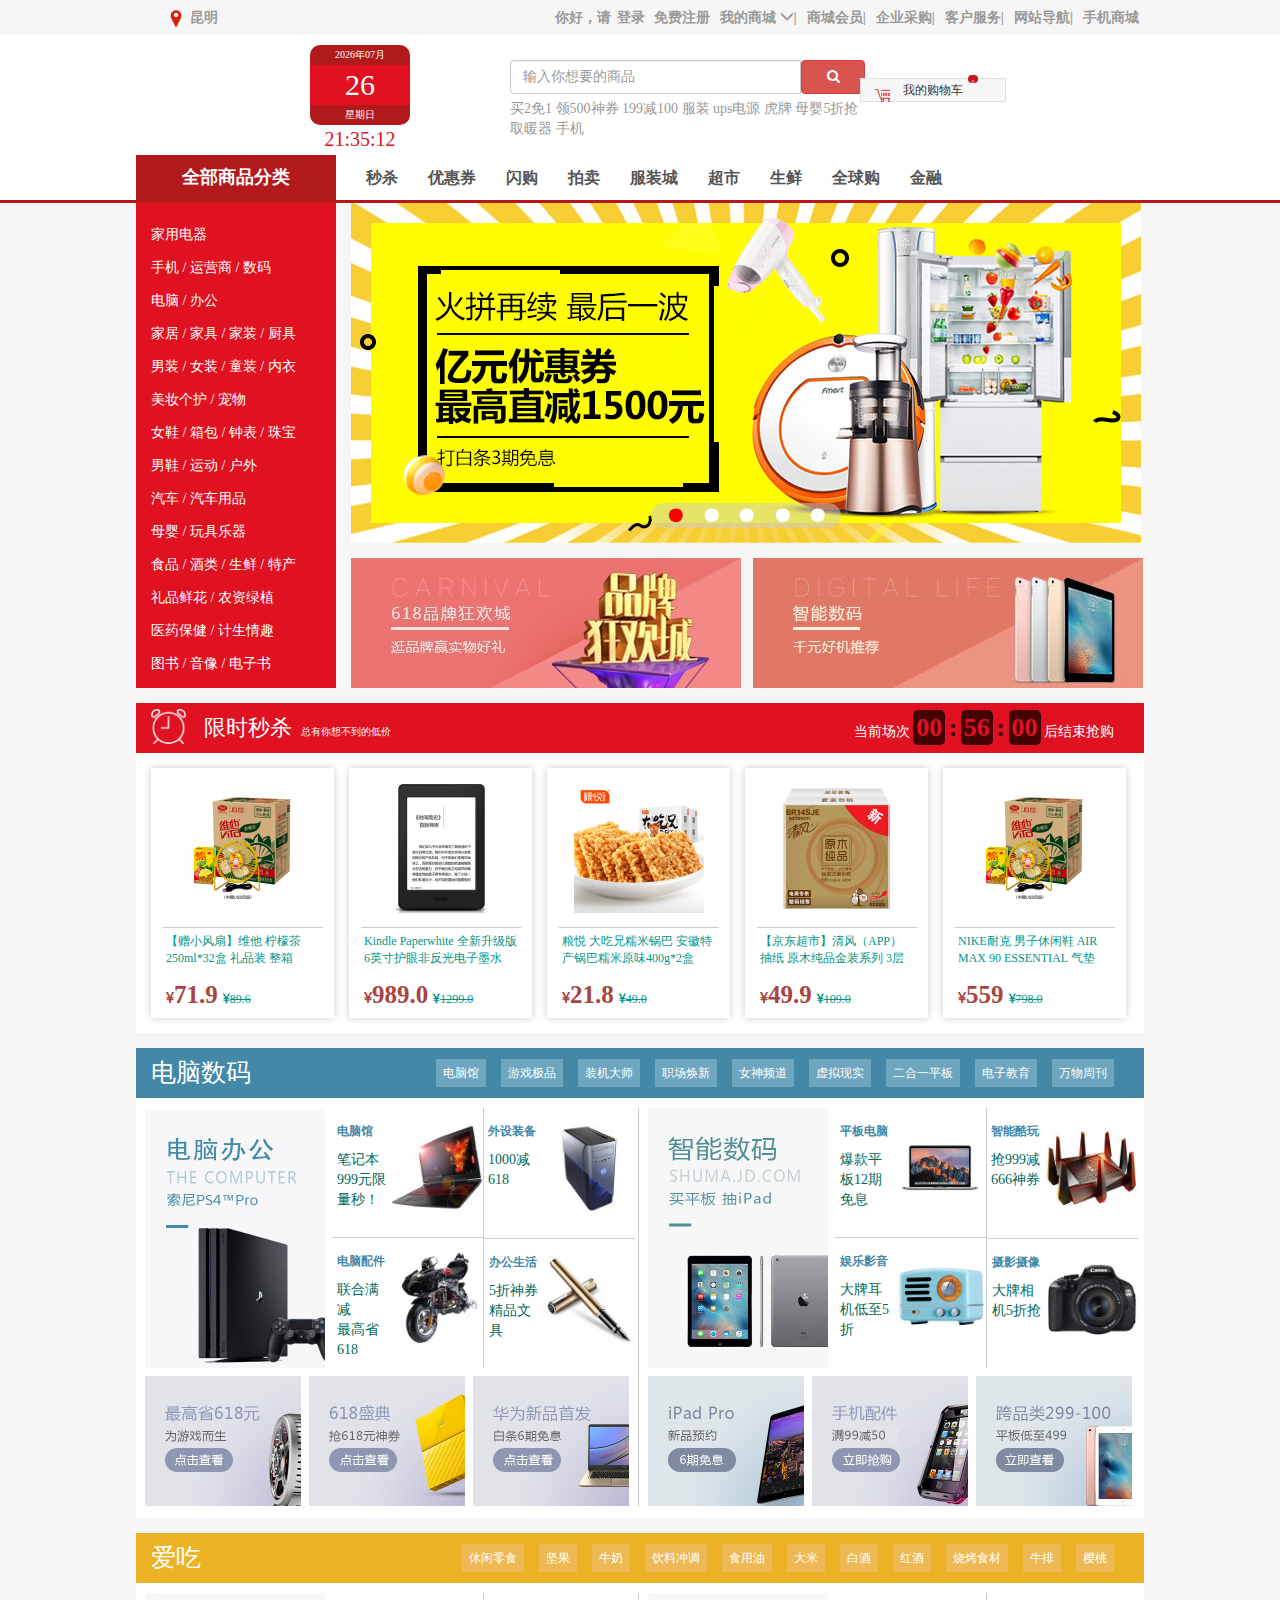
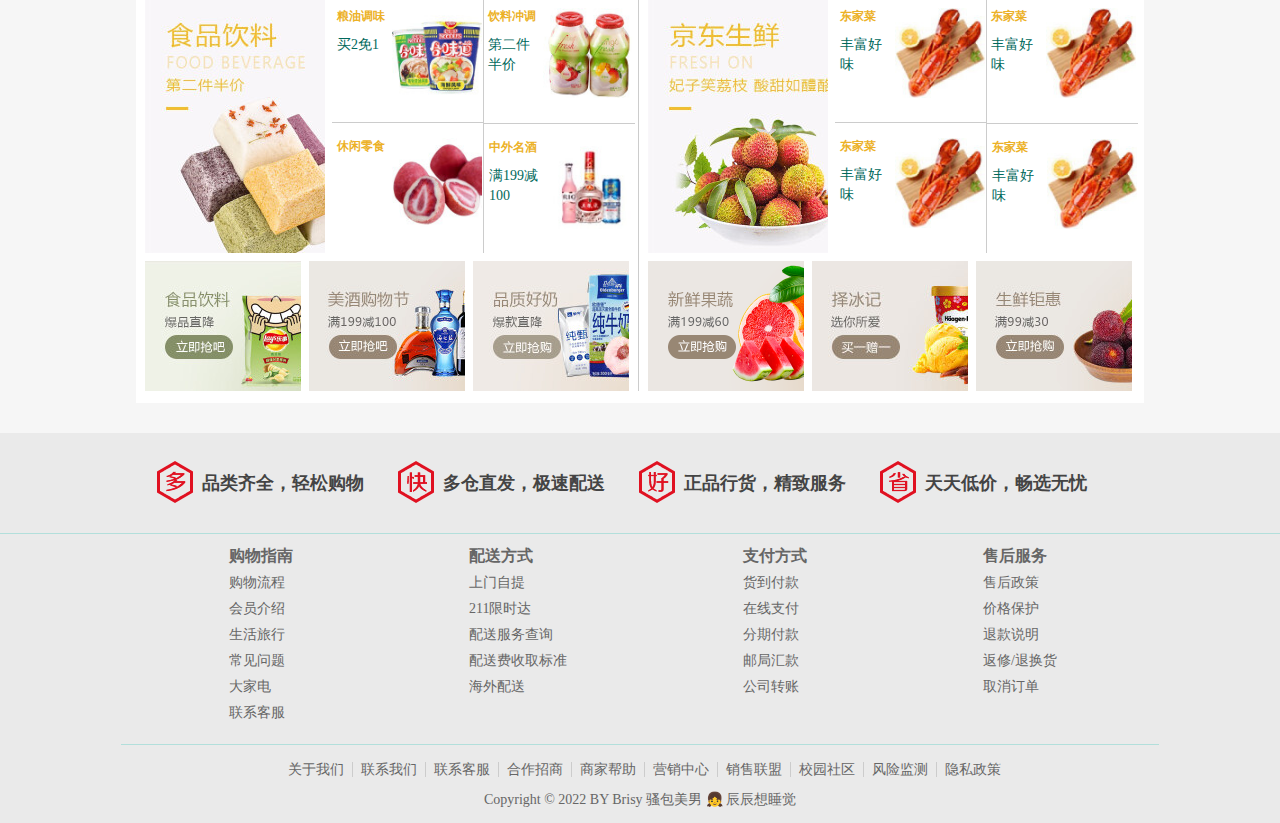
<file: index.html>
<!DOCTYPE html>
<html lang="en">
<head>
	<meta charset="UTF-8">
	<title>昆明商城</title>
	<link rel="stylesheet" type="text/css" href="css/bootstrap.min.css">
	<link rel="stylesheet" href="css/font-awesome.min.css">
	<script src="js/jquery.js"></script>
	<script src="js/bootstrap.min.js"></script>
	<script src="js/time.js"></script>
	<link rel="stylesheet" href="css/mall.css">
	<link rel="shortcut icon" href="favicon.ico" type="image/x-icon">
</head>
<body>
	<!-- 顶部导航条 -->
	<div class="nav container">
		<ul>
			<li class="nav-pull-down location"><img src="img/icon_location.png"> 昆明</li>
			<li><a href="#">手机商城</a></li>
			<li><a href="#">网站导航</a>|</li>
			<li><a href="help.html">客户服务</a>|</li>
			<li><a href="#">企业采购</a>|</li>
			<li><a href="#">商城会员</a>|</li>
			<li class="nav-pull-down my-shop"><a href="#">我的商城</a> <span class="glyphicon glyphicon-menu-down"></span>|</li>
			<li class="login-signup">你好，请<a href="login.html">登录 </a><span class="text-color-red"><a href="signup.html">免费注册</a></span></li>
		</ul>
	</div>
	<!-- 搜索框 -->
	<div class="search">
		<!-- 时间 -->
		<div class="time">
			<div class="calendar">
				<div id="yearMonth"></div>
				<div id="days"></div>
				<div id="weeks"></div>
				<div id="times"></div>
			</div>
		</div>
		<!-- 搜索框 -->
		<div class="search-body">
			<div class="input-group">
				<input type="text" class="form-control" placeholder="输入你想要的商品">
				<span class="input-group-btn">
				<a href="search.html"><button class="btn btn-danger btn-search" type="button"><i class="fa fa-search"></i></button></a>
				</span>
			</div>
			<div class="search-keyword">
				<p>买2免1 领500神券 199减100 服装 ups电源 虎牌 母婴5折抢 取暖器 手机</p>
			</div>
		</div>
		<div class="search-right">
			<div class="fr shopcar">
				<div class="show-shopcar">
					<span class="car"></span>
					<a class="sui-btn btn-default btn-xlarge" href="car.html">
						<span>我的购物车</span>
						<i class="shopnum">0</i>
					</a>
					<div class="clearfix shopcarlist"></div>
				</div>
			</div>
		</div>
		<!-- 横向导航 -->
		<div class="nav-item clear container">
			<div class="titles">
				<a href="#">全部商品分类</a>
			</div>
			<ul>
				<li><a href="search.html">秒杀</a></li>
				<li><a href="search.html">优惠券</a></li>
				<li><a href="search.html">闪购</a></li>
				<li><a href="search.html">拍卖</a></li>
				<li><a href="search.html">服装城</a></li>
				<li><a href="search.html">超市</a></li>
				<li><a href="search.html">生鲜</a></li>
				<li><a href="search.html">全球购</a></li>
				<li><a href="search.html">金融</a></li>
			</ul>
		</div>
	</div>
	<!-- 内容主题 -->
	<div class="container">
		<div class="nav-body">
			<!-- 侧边导航 -->
			<div class="nav-side">
				<ul>
				    <li><span class="nav-side-item">家用电器</span></li>
				    <li><span class="nav-side-item">手机</span> / <span class="nav-side-item">运营商</span> / <span class="nav-side-item">数码</span></li>
				    <li><span class="nav-side-item">电脑</span> / <span class="nav-side-item">办公</span></li>
				    <li><span class="nav-side-item">家居</span> / <span class="nav-side-item">家具</span> / <span class="nav-side-item">家装</span> / <span class="nav-side-item">厨具</span></li>
				    <li><span class="nav-side-item">男装</span> / <span class="nav-side-item">女装</span> / <span class="nav-side-item">童装</span> / <span class="nav-side-item">内衣</span></li>
				    <li><span class="nav-side-item">美妆个护</span> / <span class="nav-side-item">宠物</span></li>
				    <li><span class="nav-side-item">女鞋</span> / <span class="nav-side-item">箱包</span> / <span class="nav-side-item">钟表</span> / <span class="nav-side-item">珠宝</span></li>
				    <li><span class="nav-side-item">男鞋</span> / <span class="nav-side-item">运动</span> / <span class="nav-side-item">户外</span></li>
				    <li><span class="nav-side-item">汽车</span> / <span class="nav-side-item">汽车用品</span></li>
				    <li><span class="nav-side-item">母婴</span> / <span class="nav-side-item">玩具乐器</span></li>
				    <li><span class="nav-side-item">食品</span> / <span class="nav-side-item">酒类</span> / <span class="nav-side-item">生鲜</span> / <span class="nav-side-item">特产</span></li>
				    <li><span class="nav-side-item">礼品鲜花</span> / <span class="nav-side-item">农资绿植</span></li>
				    <li><span class="nav-side-item">医药保健</span> / <span class="nav-side-item">计生情趣</span></li>
				    <li><span class="nav-side-item">图书</span> / <span class="nav-side-item">音像</span> / <span class="nav-side-item">电子书</span></li>
				</ul>
			</div>
			<div class="nav-content">
				<!-- 幻灯片 -->
				<div class="slide">
					<img class="carousel_img" src="img/1.jpg" name="1">
					<img class="carousel_img" src="img/2.jpg" name="2">
					<img class="carousel_img" src="img/3.jpg" name="3">
					<img class="carousel_img" src="img/4.jpg" name="4">
					<img class="carousel_img" src="img/5.jpg" name="5">
					<div class="icon">
						<i name="1" class="fa fa-circle"></i>
						<i name="2" class="fa fa-circle"></i>
						<i name="3" class="fa fa-circle"></i>
						<i name="4" class="fa fa-circle"></i>
						<i name="5" class="fa fa-circle"></i>
					</div>
					<div class="prev prevNext" onclick="PrevNextClick(1)"> <span class="glyphicon glyphicon-menu-left"></span> </div>
					<div class="next prevNext" onclick="PrevNextClick(2)"> <span class="glyphicon glyphicon-menu-right"></span> </div>
				</div>
				<div class="nav-show">
					<div class="nav-show-img"><img src="img/nav_showimg1.jpg"></div>
					<div class="nav-show-img"><img src="img/nav_showimg2.jpg"></div>
				</div>
			</div>
		</div>
		<!-- 商品显示区域 -->
		<div class="content">
			<!-- 秒杀 -->
			<div class="seckill">
				<!-- 头部 -->
				<div class="seckill-head">
					<div class="seckill-icon">
						<img src="img/clock.png">
					</div>
					<div class="seckill-text">
						<span class="seckill-title">限时秒杀</span>
						<span class="seckill-remarks">总有你想不到的低价</span>
					</div>
					<div class="count-down">
						<span class="count-down-text">当前场次</span>
						<span class="count-down-num count-down-hour">00</span>
						<span class="count-down-point">:</span>
						<span class="count-down-num count-down-minute">56</span>
						<span class="count-down-point">:</span>
						<span class="count-down-num count-down-seconds">00</span>
						<span class="count-down-text">后结束抢购</span>
					</div>
				</div>
				<!-- 内容 -->
				<div class="seckill-content">
					<div class="seckill-item">
						<div class="seckill-item-img">
							<img src="img/seckill-item1.jpg">
						</div>
						<div class="seckill-item-info">
							<p>【赠小风扇】维他 柠檬茶250ml*32盒 礼品装 整箱</p>
							<p><i class="fa fa-rmb text-danger"></i><span class="seckill-price text-danger">71.9</span><i class="fa fa-rmb"></i><span class="seckill-old-price"></span><s>89.6</s></p>
						</div>
					</div>
					<div class="seckill-item">
						<div class="seckill-item-img">
							<img src="img/seckill-item2.jpg">
						</div>
						<div class="seckill-item-info">
							<p>Kindle Paperwhite 全新升级版6英寸护眼非反光电子墨水</p>
							<p><i class="fa fa-rmb text-danger"></i><span class="seckill-price text-danger">989.0</span><i class="fa fa-rmb"></i><span class="seckill-old-price"></span><s>1299.0</s></p>
						</div>
					</div>
					<div class="seckill-item">
						<div class="seckill-item-img">
							<img src="img/seckill-item3.jpg">
						</div>
						<div class="seckill-item-info">
							<p>粮悦 大吃兄糯米锅巴 安徽特产锅巴糯米原味400g*2盒</p>
							<p><i class="fa fa-rmb text-danger"></i><span class="seckill-price text-danger">21.8</span><i class="fa fa-rmb"></i><span class="seckill-old-price"></span><s>49.0</s></p>
						</div>
					</div>
					<div class="seckill-item">
						<div class="seckill-item-img">
							<img src="img/seckill-item4.jpg">
						</div>
						<div class="seckill-item-info">
							<p>【京东超市】清风（APP）抽纸 原木纯品金装系列 3层</p>
							<p><i class="fa fa-rmb text-danger"></i><span class="seckill-price text-danger">49.9</span><i class="fa fa-rmb"></i><span class="seckill-old-price"></span><s>109.0</s></p>
						</div>
					</div>
					<div class="seckill-item">
						<div class="seckill-item-img">
							<img src="img/seckill-item1.jpg">
						</div>
						<div class="seckill-item-info">
							<p>NIKE耐克 男子休闲鞋 AIR MAX 90 ESSENTIAL 气垫</p>
							<p><i class="fa fa-rmb text-danger"></i><span class="seckill-price text-danger">559</span><i class="fa fa-rmb"></i><span class="seckill-old-price"></span><s>798.0</s></p>
						</div>
					</div>
				</div>
			</div>
			<!-- 电脑专场 -->
			<div class="item-class">
				<div class="item-class-head">
					<span class="item-class-title">电脑数码</span>
					<ul>
						<li><a href="#">电脑馆</a></li>
						<li><a href="#">游戏极品</a></li>
						<li><a href="#">装机大师</a></li>
						<li><a href="#">职场焕新</a></li>
						<li><a href="#">女神频道</a></li>
						<li><a href="#">虚拟现实</a></li>
						<li><a href="#">二合一平板</a></li>
						<li><a href="#">电子教育</a></li>
						<li><a href="#">万物周刊</a></li>
					</ul>
				</div>
				<div class="item-class-content">
					<div class="item-content-top">
						<div class="item-big-img">
							<img src="img/item-computer-1.jpg" alt="">
						</div>
						<div class="item-four-img">
							<div class="item-four-detail">
								<div class="item-four-detail-text">
									<p class="pt_bi_tit">电脑馆</p>
									<p class="pt_bi_promo">笔记本999元限量秒！</p>
								</div>
								<div class="item-four-detail-img">
									<img src="img/item-computer-2.jpg" alt="">
								</div>
							</div>
							<div class="item-four-detail">
								<div class="item-four-detail-text">
									<p class="pt_bi_tit">外设装备</p>
									<p class="pt_bi_promo">1000减618</p>
								</div>
								<div class="item-four-detail-img">
									<img src="img/item-computer-1-3.jpg" alt="">
								</div>
							</div>
							<div class="item-four-detail">
								<div class="item-four-detail-text">
									<p class="pt_bi_tit">电脑配件</p>
									<p class="pt_bi_promo">联合满减<br>最高省618</p>
								</div>
								<div class="item-four-detail-img">
									<img src="img/item-computer-1-4.jpg" alt="">
								</div>
							</div>
							<div class="item-four-detail">
								<div class="item-four-detail-text">
									<p class="pt_bi_tit">办公生活</p>
									<p class="pt_bi_promo">5折神券 精品文具</p>
								</div>
								<div class="item-four-detail-img">
									<img src="img/item-computer-1-5.jpg" alt="">
								</div>
							</div>
						</div>
					</div>
					<div class="item-content-bottom">
						<div class="item-content-bottom-img">
							<img src="img/item-computer-1-6.jpg">
						</div>
						<div class="item-content-bottom-img">
							<img src="img/item-computer-1-7.jpg">
						</div>
						<div class="item-content-bottom-img">
							<img src="img/item-computer-1-8.jpg">
						</div>
					</div>
				</div>
				<div class="item-class-content">
					<div class="item-content-top">
						<div class="item-big-img">
							<img src="img/item-computer-2-1.jpg" alt="">
						</div>
						<div class="item-four-img">
							<div class="item-four-detail">
								<div class="item-four-detail-text">
									<p class="pt_bi_tit">平板电脑</p>
									<p class="pt_bi_promo">爆款平板12期免息</p>
								</div>
								<div class="item-four-detail-img">
									<img src="img/item-computer-2-2.jpg" alt="">
								</div>
							</div>
							<div class="item-four-detail">
								<div class="item-four-detail-text">
									<p class="pt_bi_tit">智能酷玩</p>
									<p class="pt_bi_promo">抢999减666神券</p>
								</div>
								<div class="item-four-detail-img">
									<img src="img/item-computer-2-3.jpg" alt="">
								</div>
							</div>
							<div class="item-four-detail">
								<div class="item-four-detail-text">
									<p class="pt_bi_tit">娱乐影音</p>
									<p class="pt_bi_promo">大牌耳机低至5折</p>
								</div>
								<div class="item-four-detail-img">
									<img src="img/item-computer-2-4.jpg" alt="">
								</div>
							</div>
							<div class="item-four-detail">
								<div class="item-four-detail-text">
									<p class="pt_bi_tit">摄影摄像</p>
									<p class="pt_bi_promo">大牌相机5折抢</p>
								</div>
								<div class="item-four-detail-img">
									<img src="img/item-computer-2-5.jpg" alt="">
								</div>
							</div>
						</div>
					</div>
					<div class="item-content-bottom">
						<div class="item-content-bottom-img">
							<img src="img/item-computer-2-6.jpg">
						</div>
						<div class="item-content-bottom-img">
							<img src="img/item-computer-2-7.jpg">
						</div>
						<div class="item-content-bottom-img">
							<img src="img/item-computer-2-8.jpg">
						</div>
					</div>
				</div>
			</div>
			<!-- 爱吃专场 -->
			<div class="item-class">
				<div class="item-class-head item-class-eat-head">
					<span class="item-class-title">爱吃</span>
					<ul>
						<li><a href="#">休闲零食</a></li>
						<li><a href="#">坚果</a></li>
						<li><a href="#">牛奶</a></li>
						<li><a href="#">饮料冲调</a></li>
						<li><a href="#">食用油</a></li>
						<li><a href="#">大米</a></li>
						<li><a href="#">白酒</a></li>
						<li><a href="#">红酒</a></li>
						<li><a href="#">烧烤食材</a></li>
						<li><a href="#">牛排</a></li>
						<li><a href="#">樱桃</a></li>
						
					</ul>
				</div>
				<div class="item-class-content">
					<div class="item-content-top">
						<div class="item-big-img">
							<img src="img/item-eat-1-1.jpg" alt="">
						</div>
						<div class="item-four-img">
							<div class="item-four-detail">
								<div class="item-four-detail-text">
									<p class="pt_bi_tit pt_bi_tit-eat">粮油调味</p>
									<p class="pt_bi_promo">买2免1</p>
								</div>
								<div class="item-four-detail-img">
									<img src="img/item-eat-1-2.jpg" alt="">
								</div>
							</div>
							<div class="item-four-detail">
								<div class="item-four-detail-text">
									<p class="pt_bi_tit pt_bi_tit-eat">饮料冲调</p>
									<p class="pt_bi_promo">第二件半价</p>
								</div>
								<div class="item-four-detail-img">
									<img src="img/item-eat-1-3.jpg" alt="">
								</div>
							</div>
							<div class="item-four-detail">
								<div class="item-four-detail-text">
									<p class="pt_bi_tit pt_bi_tit-eat">休闲零食</p>
									<p class="pt_bi_promo"满99减40</p>
								</div>
								<div class="item-four-detail-img">
									<img src="img/item-eat-1-4.jpg" alt="">
								</div>
							</div>
							<div class="item-four-detail">
								<div class="item-four-detail-text">
									<p class="pt_bi_tit pt_bi_tit-eat">中外名酒</p>
									<p class="pt_bi_promo">满199减100</p>
								</div>
								<div class="item-four-detail-img">
									<img src="img/item-eat-1-5.jpg" alt="">
								</div>
							</div>
						</div>
					</div>
					<div class="item-content-bottom">
						<div class="item-content-bottom-img">
							<img src="img/item-eat-1-6.jpg">
						</div>
						<div class="item-content-bottom-img">
							<img src="img/item-eat-1-7.jpg">
						</div>
						<div class="item-content-bottom-img">
							<img src="img/item-eat-1-8.jpg">
						</div>
					</div>
				</div>
				<div class="item-class-content">
					<div class="item-content-top">
						<div class="item-big-img">
							<img src="img/item-eat-2-1.jpg" alt="">
						</div>
						<div class="item-four-img">
							<div class="item-four-detail">
								<div class="item-four-detail-text">
									<p class="pt_bi_tit pt_bi_tit-eat">东家菜</p>
									<p class="pt_bi_promo">丰富好味</p>
								</div>
								<div class="item-four-detail-img">
									<img src="img/item-eat-2-2.jpg" alt="">
								</div>
							</div>
							<div class="item-four-detail">
								<div class="item-four-detail-text">
									<p class="pt_bi_tit pt_bi_tit-eat">东家菜</p>
									<p class="pt_bi_promo">丰富好味</p>
								</div>
								<div class="item-four-detail-img">
									<img src="img/item-eat-2-2.jpg" alt="">
								</div>
							</div>
							<div class="item-four-detail">
								<div class="item-four-detail-text">
									<p class="pt_bi_tit pt_bi_tit-eat">东家菜</p>
									<p class="pt_bi_promo">丰富好味</p>
								</div>
								<div class="item-four-detail-img">
									<img src="img/item-eat-2-2.jpg" alt="">
								</div>
							</div>
							<div class="item-four-detail">
								<div class="item-four-detail-text">
									<p class="pt_bi_tit pt_bi_tit-eat">东家菜</p>
									<p class="pt_bi_promo">丰富好味</p>
								</div>
								<div class="item-four-detail-img">
									<img src="img/item-eat-2-2.jpg" alt="">
								</div>
							</div>
						</div>
					</div>
					<div class="item-content-bottom">
						<div class="item-content-bottom-img">
							<img src="img/item-eat-2-6.jpg">
						</div>
						<div class="item-content-bottom-img">
							<img src="img/item-eat-2-7.jpg">
						</div>
						<div class="item-content-bottom-img">
							<img src="img/item-eat-2-8.jpg">
						</div>
					</div>
				</div>
			</div>
		</div>
	</div>
	<div class="clearfix"></div>
	<!-- 底部 -->
	<footer class="footer">
		<div class="clearfix"></div>
		<div class="icon-row">
			<div class="footer-icon">
				<h5 class="footer-icon-child"></h5>
				<span class="footer-icon-text">品类齐全，轻松购物</span>
			</div>
			<div class="footer-icon">
				<h5 class="footer-icon-child footer-icon-child-2"></h5>
				<span class="footer-icon-text">多仓直发，极速配送</span>
			</div>
			<div class="footer-icon">
				<h5 class="footer-icon-child footer-icon-child-3"></h5>
				<span class="footer-icon-text">正品行货，精致服务</span>
			</div>
			<div class="footer-icon">
				<h5 class="footer-icon-child footer-icon-child-4"></h5>
				<span class="footer-icon-text">天天低价，畅选无忧</span>
			</div>
		</div>
		<div class="service-intro">
			<div class="servece-type">
				<div class="servece-type-info">
					<ul>
						<li>购物指南</li>
						<li>购物流程</li>
						<li>会员介绍</li>
						<li>生活旅行</li>
						<li>常见问题</li>
						<li>大家电</li>
						<li>联系客服</li>
					</ul>
				</div>
				<div class="servece-type-info">
					<ul>
						<li>配送方式</li>
						<li>上门自提</li>
						<li>211限时达</li>
						<li>配送服务查询</li>
						<li>配送费收取标准</li>
						<li>海外配送</li>
					</ul>
				</div>
				<div class="servece-type-info">
					<ul>
						<li>支付方式</li>
						<li>货到付款</li>
						<li>在线支付</li>
						<li>分期付款</li>
						<li>邮局汇款</li>
						<li>公司转账</li>
					</ul>
				</div>
				<div class="servece-type-info">
					<ul>
						<li>售后服务</li>
						<li>售后政策</li>
						<li>价格保护</li>
						<li>退款说明</li>
						<li>返修/退换货</li>
						<li>取消订单</li>
					</ul>
				</div>
			</div>
			<div class="clearfix"></div>
			<div class="friend-link">
				<div class="friend-link-item">
					<ul>
						<li><span class="link-item">关于我们</span></li>
						<li><span class="link-item">联系我们</span></li>
						<li><span class="link-item">联系客服</span></li>
						<li><span class="link-item">合作招商</span></li>
						<li><span class="link-item">商家帮助</span></li>
						<li><span class="link-item">营销中心</span></li>
						<li><span class="link-item">销售联盟</span></li>
						<li><span class="link-item">校园社区</span></li>
						<li><span class="link-item">风险监测</span></li>
						<li><span class="link-item link-last-item">隐私政策</span></li>
					</ul>
				</div>
			</div>
			<div class="clearfix"></div>
			<div class="copyright">
				<p>Copyright © 2022 BY Brisy 骚包美男 👧 辰辰想睡觉</p>
			</div>
		</div>
	</footer>
	<!-- 浮窗 -->
	<!-- 城市 -->
	<div class="city">
		<p>
			<span class="city-item">北京 </span>
			<span class="city-item">上海 </span>
			<span class="city-item">天津 </span>
			<span class="city-item">重庆 </span>
			<span class="city-item">河北 </span>
		</p>	
		<p>
			<span class="city-item">山西 </span>
			<span class="city-item">河南 </span>
			<span class="city-item">辽宁 </span>
			<span class="city-item">吉林 </span>
			<span class="city-item">江苏 </span>
		</p>
		<p>
			<span class="city-item">福建 </span>
			<span class="city-item">湖北 </span>
			<span class="city-item">湖南 </span>
			<span class="city-item">广东 </span>
			<span class="city-item">广西 </span>
		</p>
		<p>
			<span class="city-item">江西 </span>
			<span class="city-item">四川 </span>
			<span class="city-item">海南 </span>
			<span class="city-item">贵州</span>
			<span class="city-item">云南</span>
		</p>
		<p>
			<span class="city-item">西藏</span>
			<span class="city-item">陕西</span>
			<span class="city-item">甘肃</span>
			<span class="city-item">青海</span>
			<span class="city-item">宁夏</span>
		</p>
	</div>
	<!-- 我的商城 -->
	<div class="my-shop-panel">
		<p>
			<span class="my-item">待处理订单</span>
			<span class="my-item">返修退换货</span>
		</p>
		<p>
			<span class="my-item">返修退换货</span>	
			<span class="my-item">降价商品</span>
		</p>	
		<p>
			<span class="my-item">我的新消息</span>
			<span class="my-item">我的问答</span>
		</p>
	</div>
	<!-- 显示详细商品分类菜单 -->
	<!-- 暂时先用两个面板显示商品分类详情 -->
	<div class="detail-item-panel panel-1">
		<div class="nav-detail-item">
			<span>清洁用品 > </span>
			<span>美妆商城 > </span>
			<span>美妆馆 > </span>
			<span>妆比社 > </span>
			<span>全球购美妆 > </span>
			<span>宠物馆 > </span>
		</div>
		<ul>
			<li>
				<span class="detail-item-title">面部护肤 <span class="glyphicon glyphicon-menu-right"></span></span>
			    <span class="detail-item">补水保湿</span>
			    <span class="detail-item">卸妆</span>
			    <span class="detail-item">洁面</span>
			    <span class="detail-item">爽肤水</span>
			    <span class="detail-item">乳液面霜</span>
			    <span class="detail-item">精华</span>
			    <span class="detail-item">眼霜</span>
			    <span class="detail-item">防晒</span>
			    <span class="detail-item">面膜</span>
			    <span class="detail-item">剃须</span>
			    <span class="detail-item">套装</span>
	    	</li>
	    	<li>
	    		<span class="detail-item-title">洗发护发 <span class="glyphicon glyphicon-menu-right"></span></span>
			    <span class="detail-item">洗发</span>
			    <span class="detail-item">护发</span>
			    <span class="detail-item">染发</span>
			    <span class="detail-item">造型</span>
			    <span class="detail-item">假发</span>
			    <span class="detail-item">美发工具</span>
			    <span class="detail-item">套装</span>
	    	</li>
	    	<li>
	    		<span class="detail-item-title">身体护理 <span class="glyphicon glyphicon-menu-right"></span></span>
			    <span class="detail-item">补水保湿</span>
			    <span class="detail-item">沐浴</span>
			    <span class="detail-item">润肤</span>
			    <span class="detail-item">精油</span>
			    <span class="detail-item">颈部</span>
			    <span class="detail-item">手足</span>
			    <span class="detail-item">纤体塑形</span>
			    <span class="detail-item">美胸</span>
			    <span class="detail-item">套装</span>	
	    	</li>
	    	<li>
	    		<span class="detail-item-title">口腔护理 <span class="glyphicon glyphicon-menu-right"></span></span>
			    <span class="detail-item">牙膏/牙粉</span>
			    <span class="detail-item">牙刷/牙线</span>
			    <span class="detail-item">漱口水</span>
			    <span class="detail-item">套装</span>
	    	</li>
	    	<li>
	    		<span class="detail-item-title">女性护理 <span class="glyphicon glyphicon-menu-right"></span></span>
	    		<span class="detail-item">卫生巾</span>
			    <span class="detail-item">卫生护垫</span>
			    <span class="detail-item">私密护理</span>
			    <span class="detail-item">脱毛膏</span>
	    	</li>
	    	<li>
	    		<span class="detail-item-title">香水彩妆 <span class="glyphicon glyphicon-menu-right"></span></span>
			    <span class="detail-item">BB霜</span>
			    <span class="detail-item">化妆棉</span>
			    <span class="detail-item">女士香水</span>
			    <span class="detail-item">男士香水</span>
			    <span class="detail-item">底妆</span>
			    <span class="detail-item">眉笔</span>
			    <span class="detail-item">睫毛膏</span>
			    <span class="detail-item">眼线</span>
			    <span class="detail-item">眼影</span>
			    <span class="detail-item">唇膏/彩</span>
	    	</li>
	    	<li>
	    		<span class="detail-item-title">清洁用品 <span class="glyphicon glyphicon-menu-right"></span></span>
			    <span class="detail-item">纸品湿巾</span>
			    <span class="detail-item">衣物清洁</span>
			    <span class="detail-item">清洁工具</span>
			    <span class="detail-item">家庭清洁</span>
			    <span class="detail-item">一次性用品</span>
			    <span class="detail-item">驱虫用品</span>
			    <span class="detail-item">皮具护理</span>
	    	</li>
	    	<li>
	    		<span class="detail-item-title">宠物生活 <span class="glyphicon glyphicon-menu-right"> </span></span>
			    <span class="detail-item">水族世界</span>
			    <span class="detail-item">狗粮</span>
			    <span class="detail-item">猫粮</span>
			    <span class="detail-item">猫狗罐头</span>
			    <span class="detail-item">狗零食</span>
			    <span class="detail-item">猫零食</span>
			    <span class="detail-item">医疗保健</span>
			    <span class="detail-item">宠物玩具</span>
			    <span class="detail-item">宠物服饰</span>
	    	</li>
	    	<li>
	    		<span class="detail-item-title">香水彩妆 <span class="glyphicon glyphicon-menu-right"></span></span>
			    <span class="detail-item">BB霜</span>
			    <span class="detail-item">化妆棉</span>
			    <span class="detail-item">女士香水</span>
			    <span class="detail-item">男士香水</span>
			    <span class="detail-item">底妆</span>
			    <span class="detail-item">眉笔</span>
			    <span class="detail-item">睫毛膏</span>
			    <span class="detail-item">眼线</span>
			    <span class="detail-item">眼影</span>
			    <span class="detail-item">唇膏/彩</span>
	    	</li>
	    	<li>
	    		<span class="detail-item-title">清洁用品 <span class="glyphicon glyphicon-menu-right"></span></span>
			    <span class="detail-item">纸品湿巾</span>
			    <span class="detail-item">衣物清洁</span>
			    <span class="detail-item">清洁工具</span>
			    <span class="detail-item">家庭清洁</span>
			    <span class="detail-item">一次性用品</span>
			    <span class="detail-item">驱虫用品</span>
			    <span class="detail-item">皮具护理</span>
	    	</li>
	    	<li>
	    		<span class="detail-item-title">宠物生活 <span class="glyphicon glyphicon-menu-right"> </span></span>
			    <span class="detail-item">水族世界</span>
			    <span class="detail-item">狗粮</span>
			    <span class="detail-item">猫粮</span>
			    <span class="detail-item">猫狗罐头</span>
			    <span class="detail-item">狗零食</span>
			    <span class="detail-item">猫零食</span>
			    <span class="detail-item">医疗保健</span>
			    <span class="detail-item">宠物玩具</span>
			    <span class="detail-item">宠物服饰</span>
	    	</li>
    	</ul>	
	</div>
	<div class="detail-item-panel panel-2">
		<div class="nav-detail-item">
			<span>赛事 > </span>
			<span>运动城 > </span>
			<span>户外馆 > </span>
			<span>健身房 > </span>
			<span>骑行馆 > </span>
			<span>钟表城 > </span>
		</div>
		<ul>
			<li>
				<span class="detail-item-title">2017新品 <span class="glyphicon glyphicon-menu-right"></span></span>
			    <span class="detail-item">休闲鞋</span>
			    <span class="detail-item">商务休闲鞋</span>
			    <span class="detail-item">正装鞋</span>
			    <span class="detail-item">帆布鞋</span>
			    <span class="detail-item">凉鞋</span>
			    <span class="detail-item">拖鞋</span>
			    <span class="detail-item">功能鞋</span>
			    <span class="detail-item">增高鞋</span>
			    <span class="detail-item">工装鞋</span>
			    <span class="detail-item">雨鞋</span>
	    	</li>
	    	<li>
	    		<span class="detail-item-title">运动鞋包 <span class="glyphicon glyphicon-menu-right"></span></span>
			    <span class="detail-item">跑步鞋</span>
			    <span class="detail-item">休闲鞋</span>
			    <span class="detail-item">篮球鞋</span>
			    <span class="detail-item">帆布鞋</span>
			    <span class="detail-item">板鞋</span>
			    <span class="detail-item">拖鞋</span>
			    <span class="detail-item">运动包</span>
	    	</li>
	    	<li>
	    		<span class="detail-item-title">健身训练 <span class="glyphicon glyphicon-menu-right"></span></span>
			    <span class="detail-item">跑步机</span>
			    <span class="detail-item">健身车/动感单车</span>
			    <span class="detail-item">椭圆机</span>
			    <span class="detail-item">综合训练器</span>
			    <span class="detail-item">划船机</span>
			    <span class="detail-item">甩脂机</span>
			    <span class="detail-item">倒立机</span>
			    <span class="detail-item">武术搏击</span>
	    	</li>
	    	<li>
	    		<span class="detail-item-title">骑行运动 <span class="glyphicon glyphicon-menu-right"></span></span>
			    <span class="detail-item">山地车</span>
			    <span class="detail-item">公路车</span>
			    <span class="detail-item">折叠车</span>
			    <span class="detail-item">骑行服</span>
			    <span class="detail-item">电动车</span>
			    <span class="detail-item">电动滑板车</span>
			    <span class="detail-item">城市自行车</span>
			    <span class="detail-item">平衡车</span>
	    	</li>
	    	<li>
	    		<span class="detail-item-title">体育用品 <span class="glyphicon glyphicon-menu-right"></span></span>
			    <span class="detail-item">乒乓球</span>
			    <span class="detail-item">羽毛球</span>
			    <span class="detail-item">篮球</span>
			    <span class="detail-item">足球</span>
			    <span class="detail-item">轮滑滑板</span>
			    <span class="detail-item">网球</span>
			    <span class="detail-item">高尔夫</span>
			    <span class="detail-item">台球</span>
			    <span class="detail-item">排球</span>
	    	</li>
	    	<li>
	    		<span class="detail-item-title">户外鞋服 <span class="glyphicon glyphicon-menu-right"></span></span>
			    <span class="detail-item">户外风衣</span>
			    <span class="detail-item">徒步鞋</span>
			    <span class="detail-item">T恤</span>
			    <span class="detail-item">冲锋衣裤</span>
			    <span class="detail-item">速干衣裤</span>
			    <span class="detail-item">越野跑鞋</span>
			    <span class="detail-item">滑雪服</span>
			    <span class="detail-item">羽绒服/棉服</span>
			    <span class="detail-item">休闲衣裤</span>
	    	</li>
	    	<li>
	    		<span class="detail-item-title">户外装备 <span class="glyphicon glyphicon-menu-right"></span></span>
			    <span class="detail-item">背包</span>
			    <span class="detail-item">帐篷/垫子</span>
			    <span class="detail-item">望远镜</span>
			    <span class="detail-item">烧烤用具</span>
			    <span class="detail-item">便携桌椅床</span>
			    <span class="detail-item">户外配饰</span>
			    <span class="detail-item">军迷用品</span>
			    <span class="detail-item">野餐用品</span>
	    	</li>
	    	<li>
	    		<span class="detail-item-title">垂钓用品 <span class="glyphicon glyphicon-menu-right"> </span></span>
			    <span class="detail-item">钓竿</span>
			    <span class="detail-item">鱼线</span>
			    <span class="detail-item">浮漂</span>
			    <span class="detail-item">鱼饵</span>
			    <span class="detail-item">钓鱼配件</span>
			    <span class="detail-item">渔具包</span>
			    <span class="detail-item">钓箱钓椅</span>
			    <span class="detail-item">鱼线轮</span>
			    <span class="detail-item">钓鱼灯</span>
	    	</li>
	    	<li>
	    		<span class="detail-item-title">游泳用品 <span class="glyphicon glyphicon-menu-right"></span></span>
			    <span class="detail-item">女士泳衣</span>
			    <span class="detail-item">比基尼</span>
			    <span class="detail-item">男士泳衣</span>
			    <span class="detail-item">泳镜</span>
			    <span class="detail-item">游泳圈</span>
			    <span class="detail-item">游泳包防水包</span>
			    <span class="detail-item">泳帽</span>
			    <span class="detail-item">游泳配件</span>
	    	</li>
	    	<li>
	    		<span class="detail-item-title">垂钓用品 <span class="glyphicon glyphicon-menu-right"> </span></span>
			    <span class="detail-item">钓竿</span>
			    <span class="detail-item">鱼线</span>
			    <span class="detail-item">浮漂</span>
			    <span class="detail-item">鱼饵</span>
			    <span class="detail-item">钓鱼配件</span>
			    <span class="detail-item">渔具包</span>
			    <span class="detail-item">钓箱钓椅</span>
			    <span class="detail-item">鱼线轮</span>
	    	</li>
	    	<li>
	    		<span class="detail-item-title">游泳用品 <span class="glyphicon glyphicon-menu-right"></span></span>
			    <span class="detail-item">女士泳衣</span>
			    <span class="detail-item">比基尼</span>
			    <span class="detail-item">男士泳衣</span>
			    <span class="detail-item">泳镜</span>
			    <span class="detail-item">游泳圈</span>
			    <span class="detail-item">游泳包防水包</span>
			    <span class="detail-item">泳帽</span>
			    <span class="detail-item">游泳配件</span>
	    	</li>
    	</ul>	
	</div>
</body>
<script src="js/mall.js"></script>
</html>
</file>
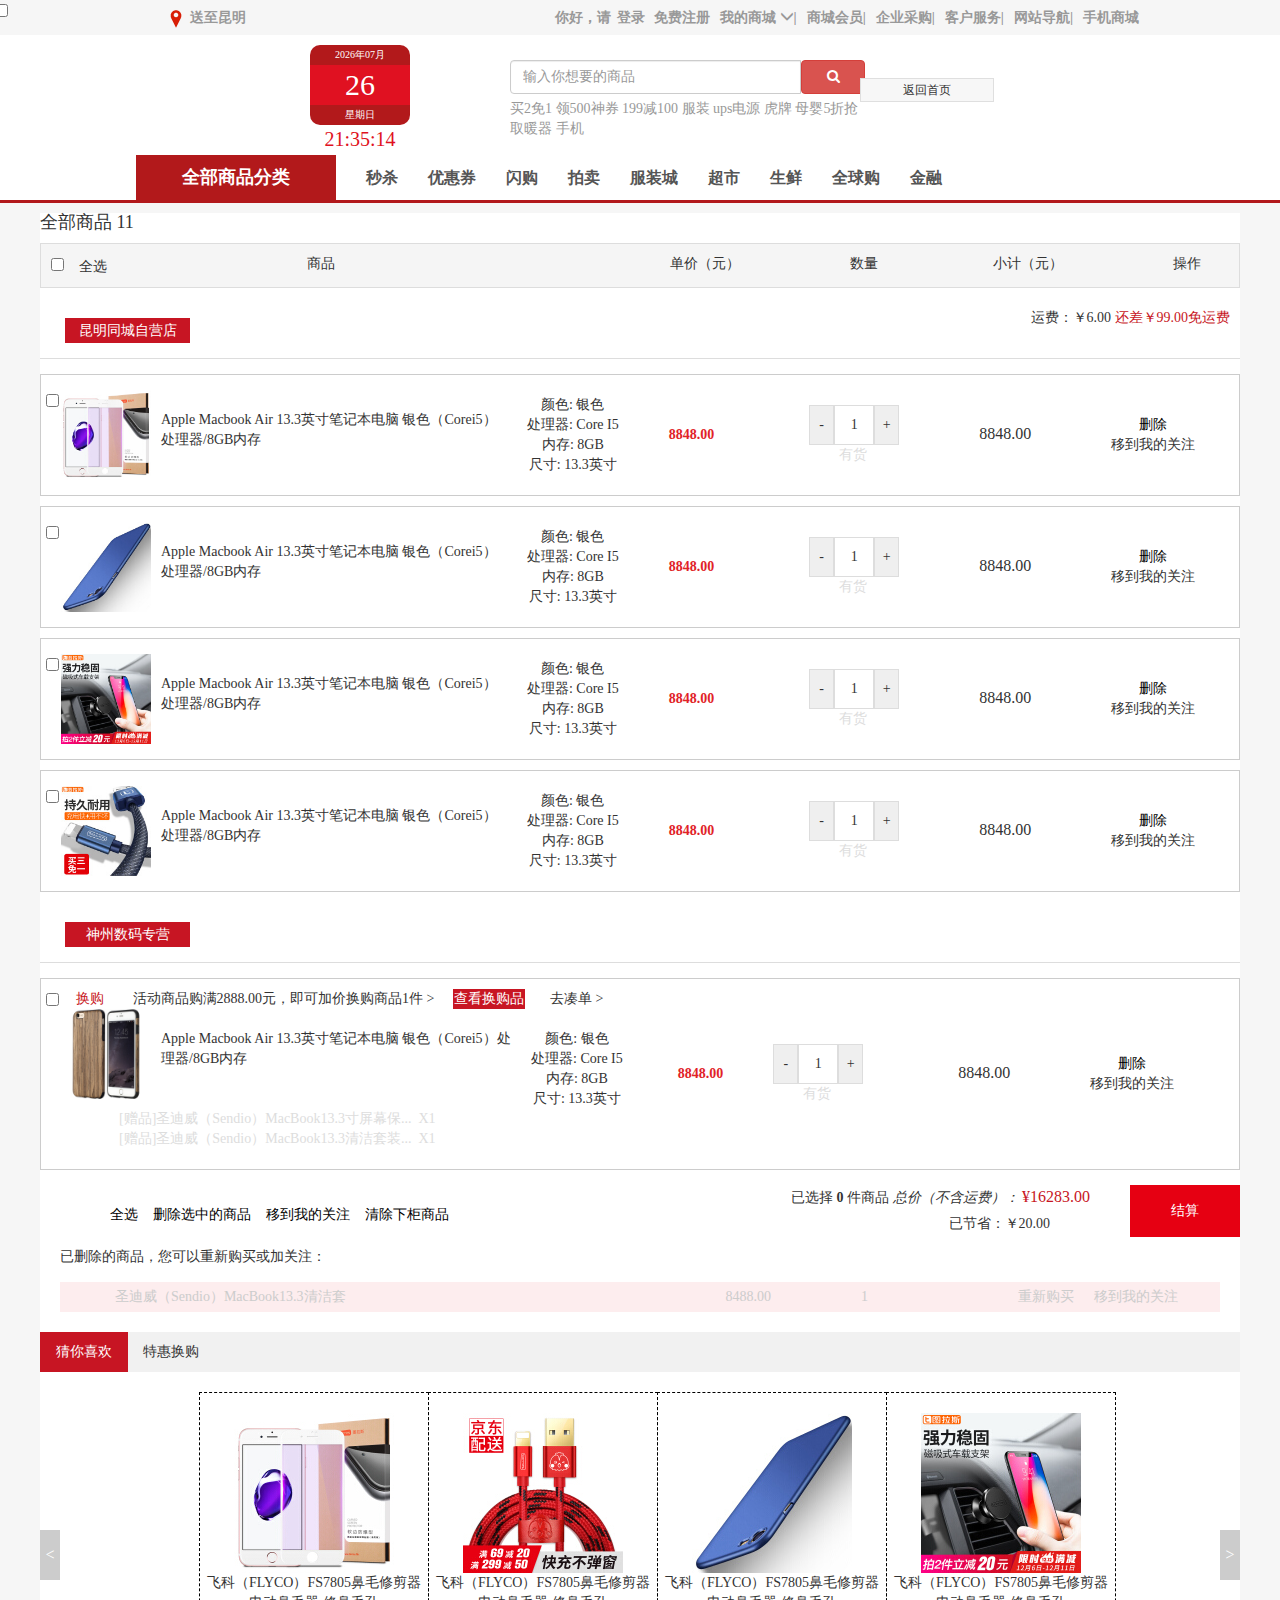
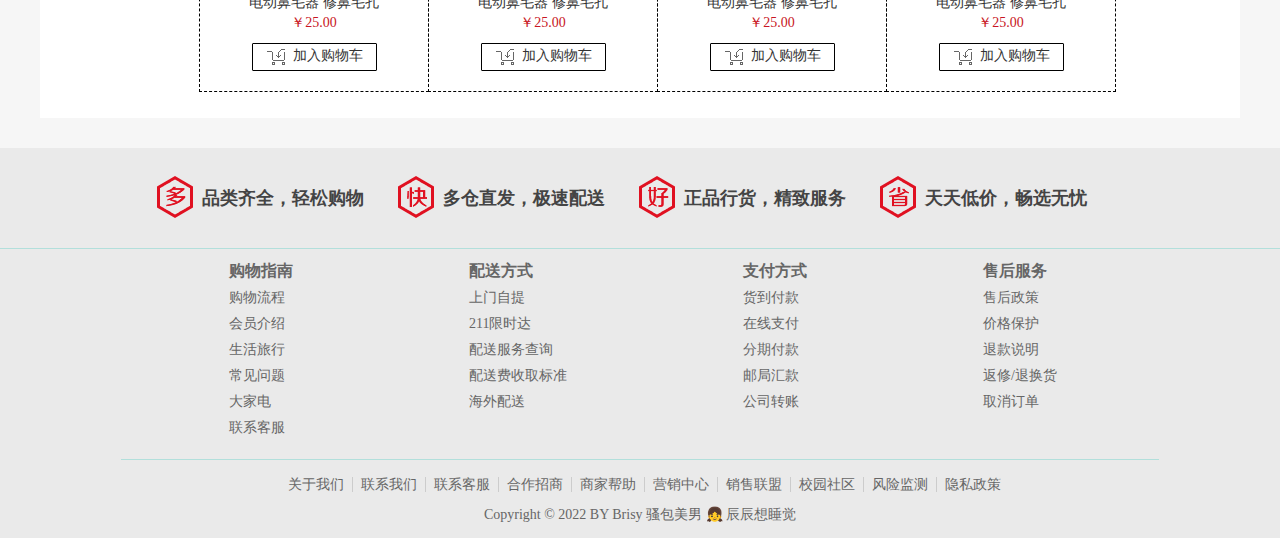
<file: car.html>
<!DOCTYPE html>
<html lang="en">
<head>
    <meta charset="UTF-8">
    <meta http-equiv="X-UA-Compatible" content="IE=edge">
    <meta name="viewport" content="width=device-width, initial-scale=1.0">
    <title>购物车</title>
    <link rel="stylesheet" type="text/css" href="css/bootstrap.min.css">
    <link rel="stylesheet" href="css/font-awesome.min.css">
    <script src="js/jquery.js"></script>
    <script src="js/bootstrap.min.js"></script>
    <script src="js/car.js"></script>
    <link rel="stylesheet" href="css/common.css">
    <link rel="stylesheet" href="css/mall.css">
    <link rel="stylesheet" href="css/mallcar.css">
    <link rel="shortcut icon" href="favicon.ico" type="image/x-icon">
</head>
<body>
    <!-- 顶部导航条 -->
	<div class="nav container">
		<ul>
			<li class="nav-pull-down location">
				<img src="img/icon_location.png"> 送至昆明</li>
			<li>
				<a href="#">手机商城</a>
			</li>
			<li>
				<a href="#">网站导航</a>|
			</li>
			<li>
				<a href="help.html">客户服务</a>|
			</li>
			<li>
				<a href="#">企业采购</a>|
			</li>
			<li>
				<a href="#">商城会员</a>|
			</li>
			<li class="nav-pull-down my-shop">
				<a href="#">我的商城</a>
				<span class="glyphicon glyphicon-menu-down"></span>|
			</li>
			<li class="login-signup">你好，请<a href="login.html">登录 </a><span class="text-color-red">
					<a href="signup.html">免费注册</a>
				</span>
			</li>
		</ul>
	</div>
	<!-- 搜索框 -->
	<div class="search">
		<!-- 时间 -->
		<div class="time">
			<div class="calendar">
				<div id="yearMonth"></div>
				<div id="days"></div>
				<div id="weeks"></div>
				<div id="times"></div>
			</div>
		</div>
		<!-- 搜索框 -->
		<div class="search-body">
			<div class="input-group">
				<input type="text" class="form-control" placeholder="输入你想要的商品">
				<span class="input-group-btn">
				<a href="search.html"><button class="btn btn-danger btn-search" type="button"><i class="fa fa-search"></i></button></a>
				</span>
			</div>
			<div class="search-keyword">
				<p>买2免1 领500神券 199减100 服装 ups电源 虎牌 母婴5折抢 取暖器 手机</p>
			</div>
		</div>
		<div class="search-right">
			<div class="fr shopcar">
				<div class="show-shopcar">
					<a class="sui-btn btn-default btn-xlarge" href="index.html">
						<span>返回首页</span>
					</a>
					<div class="clearfix shopcarlist"></div>
				</div>
			</div>
		</div>
		<!-- 横向导航 -->
		<div class="nav-item clear container">
			<div class="titles">
				<a href="#">全部商品分类</a>
			</div>
			<ul>
				<li><a href="search.html">秒杀</a></li>
				<li><a href="search.html">优惠券</a></li>
				<li><a href="search.html">闪购</a></li>
				<li><a href="search.html">拍卖</a></li>
				<li><a href="search.html">服装城</a></li>
				<li><a href="search.html">超市</a></li>
				<li><a href="search.html">生鲜</a></li>
				<li><a href="search.html">全球购</a></li>
				<li><a href="search.html">金融</a></li>
			</ul>
		</div>
	</div>
    <!-- 购物车主体 -->
    <div class="py-container">
        <div class="allgoods">
            <h4>全部商品
                <span>11</span>
            </h4>
            <div class="cart-main">
                <div class="cart-th clearfix">
                    <div>
                    <input type="checkbox" id="all">全选</div>
                    <div class="">商品</div>
                    <div class="">单价（元）</div>
                    <div class="">数量</div>
                    <div class="">小计（元）</div>
                    <div class="">操作</div>
                </div>
                <div class="cart-title clearfix">
                    <h5 class="fl">昆明同城自营店</h5>
                    <div class="yunfei fr">
                        运费：￥6.00
                        <span>还差￥99.00免运费</span>
                    </div>
                </div>
                <div class="cart-item-list">
                    <div class="cart-body">
                        <div class="cart-list">
                            <ul class="goods-list yui3-g">
                                <li class="yui3-u-3-8 pr">
                                    <input type="checkbox" class="good-checkbox" name="ckbx">
                                    <div class="good-item">
                                        <div class="item-img">
                                            <img src="img/sidebar/1.jpg">
                                        </div>
                                        <div class="item-msg">Apple Macbook Air 13.3英寸笔记本电脑 银色（Corei5）处理器/8GB内存</div>
                                    </div>
                                </li>
                                <li class="yui3-u-1-8">
                                    <span>颜色: 银色</span>
                                    <br>
                                    <span>处理器: Core I5</span>
                                    <br>
                                    <span>内存: 8GB</span>
                                    <br>
                                    <span>尺寸: 13.3英寸</span>
                                    <br>
                                </li>
                                <li class="yui3-u-1-8">
                                    <span class="price">8848.00</span>
                                </li>
                                <li class="yui3-u-1-8">
                                    <div class="clearfix">
                                        <input type="button" class="increment mins" value="-">
                                        <input autocomplete="off" type="text" value="1" minnum="1" class="itxt">
                                        <input type="button" class="increment plus" value="+">
                                    </div>
                                    <div class="youhuo">有货</div>
                                </li>
                                <li class="yui3-u-1-8">
                                    <span class="sum">8848.00</span>
                                </li>
                                <li class="yui3-u-1-8">
                                    <div>
                                        <a href="#none">删除</a>
                                    </div>
                                    <div>移到我的关注</div>
                                </li>
                            </ul>
                            <ul class="goods-list yui3-g">
                                <li class="yui3-u-3-8 pr">
                                    <!-- <div class="" -->
                                    <input type="checkbox" class="good-checkbox" name="ckbx">
                                    <!-- </div> -->
                                    <div class="good-item">
                                        <div class="item-img">
                                            <img src="img/sidebar/3.jpg">
                                        </div>
                                        <div class="item-msg">Apple Macbook Air 13.3英寸笔记本电脑 银色（Corei5）处理器/8GB内存</div>
                                    </div>
                                </li>
                                <li class="yui3-u-1-8">
                                    <span>颜色: 银色</span>
                                    <br>
                                    <span>处理器: Core I5</span>
                                    <br>
                                    <span>内存: 8GB</span>
                                    <br>
                                    <span>尺寸: 13.3英寸</span>
                                    <br>
                                </li>
                                <li class="yui3-u-1-8">
                                    <span class="price">8848.00</span>
                                </li>
                                <li class="yui3-u-1-8">
                                    <div class="clearfix">
                                        <input type="button" class="increment mins" value="-">
                                        <input autocomplete="off" type="text" value="1" minnum="1" class="itxt">
                                        <input type="button" class="increment plus" value="+">
                                    </div>
                                    <div class="youhuo">有货</div>
                                </li>
                                <li class="yui3-u-1-8">
                                    <span class="sum">8848.00</span>
                                </li>
                                <li class="yui3-u-1-8">
                                    <div>
                                        <a href="#none">删除</a>
                                    </div>
                                    <div>移到我的关注</div>
                                </li>
                            </ul>
                            <ul class="goods-list yui3-g">
                                <li class="yui3-u-3-8 pr">
                                    <input type="checkbox" class="good-checkbox" name="ckbx">
                                    <div class="good-item">
                                        <div class="item-img">
                                            <img src="img/sidebar/4.jpg">
                                        </div>
                                        <div class="item-msg">Apple Macbook Air 13.3英寸笔记本电脑 银色（Corei5）处理器/8GB内存</div>
                                    </div>
                                </li>
                                <li class="yui3-u-1-8">
                                    <span>颜色: 银色</span>
                                    <br>
                                    <span>处理器: Core I5</span>
                                    <br>
                                    <span>内存: 8GB</span>
                                    <br>
                                    <span>尺寸: 13.3英寸</span>
                                    <br>
                                </li>
                                <li class="yui3-u-1-8">
                                    <span class="price">8848.00</span>
                                </li>
                                <li class="yui3-u-1-8">
                                    <div class="clearfix">
                                        <input type="button" class="increment mins" value="-">
                                        <input autocomplete="off" type="text" value="1" minnum="1" class="itxt">
                                        <input type="button" class="increment plus" value="+">
                                    </div>
                                    <div class="youhuo">有货</div>
                                </li>
                                <li class="yui3-u-1-8">
                                    <span class="sum">8848.00</span>
                                </li>
                                <li class="yui3-u-1-8">
                                    <div>
                                        <a href="#none">删除</a>
                                    </div>
                                    <div>移到我的关注</div>
                                </li>
                            </ul>
                            <ul class="goods-list yui3-g">
                                <li class="yui3-u-3-8 pr">
                                    <input type="checkbox" class="good-checkbox" name="ckbx">
                                    <div class="good-item">
                                        <div class="item-img">
                                            <img src="img/sidebar/5.jpg">
                                        </div>
                                        <div class="item-msg">Apple Macbook Air 13.3英寸笔记本电脑 银色（Corei5）处理器/8GB内存</div>
                                    </div>
                                </li>
                                <li class="yui3-u-1-8">
                                    <span>颜色: 银色</span>
                                    <br>
                                    <span>处理器: Core I5</span>
                                    <br>
                                    <span>内存: 8GB</span>
                                    <br>
                                    <span>尺寸: 13.3英寸</span>
                                    <br>
                                </li>
                                <li class="yui3-u-1-8">
                                    <span class="price">8848.00</span>
                                </li>
                                <li class="yui3-u-1-8">
                                    <div class="clearfix">
                                        <input type="button" class="increment mins" value="-">
                                        <input autocomplete="off" type="text" value="1" minnum="1" class="itxt">
                                        <input type="button" class="increment plus" value="+">
                                    </div>
                                    <div class="youhuo">有货</div>
                                </li>
                                <li class="yui3-u-1-8">
                                    <span class="sum">8848.00</span>
                                </li>
                                <li class="yui3-u-1-8">
                                    <div>
                                        <a href="#none">删除</a>
                                    </div>
                                    <div>移到我的关注</div>
                                </li>
                            </ul>
                        </div>
                    </div>
                </div>
                <div class="cart-title clearfix">
                    <h5 class="fl">神州数码专营</h5>
                </div>
            </div>
            <div class="cart-item-list">
                <div class="cart-body">
                    <div class="cart-list">
                        <ul class="goods-list yui3-g">
                            <li class="yui3-u-1-2 pr">
                                <input type="checkbox" class="good-checkbox" name="ckbx">
                                <div class="good-item">
                                    <div class="huangou">
                                        <span>换购</span> 活动商品购满2888.00元，即可加价换购商品1件 >
                                        <span class="huangou-product">查看换购品</span>去凑单 >
                                    </div>
                                    <div class="item-img ">
                                        <img src="img/item-show-8.jpg" alt="">
                                    </div>
                                    <div class="item-msg huangou-msg">Apple Macbook Air 13.3英寸笔记本电脑 银色（Corei5）处理器/8GB内存</div>
                                    <div class="fl huangou-color">

                                        <span>颜色: 银色</span>
                                        <br>
                                        <span>处理器: Core I5</span>
                                        <br>
                                        <span>内存: 8GB</span>
                                        <br>
                                        <span>尺寸: 13.3英寸</span>
                                        <br>
                                    </div>
                                    <div class="gift">
                                        <ul>
                                            <li>[赠品]圣迪威（Sendio）MacBook13.3寸屏幕保... &nbspX1</li>
                                            <li>[赠品]圣迪威（Sendio）MacBook13.3清洁套装... &nbspX1</li>
                                        </ul>
                                    </div>
                                </div>
                            </li>

                            <li class="yui3-u-1-8">
                                <span class="price huangou-price">8848.00</span>
                            </li>
                            <li class="yui3-u-1-8">
                                <div class="clearfix">
                                    <input type="button" class="increment mins" value="-">
                                    <input autocomplete="off" type="text" value="1" minnum="1" class="itxt">
                                    <input type="button" class="increment plus" value="+">
                                </div>
                                <div class="youhuo">有货</div>
                            </li>
                            <li class="yui3-u-1-8">
                                <span class="sum">8848.00</span>
                            </li>
                            <li class="yui3-u-1-8 huangou-del">
                                <div>
                                    <a href="#none">删除</a>
                                </div>
                                <div>移到我的关注</div>
                            </li>
                        </ul>
                    </div>
                </div>
            </div>
            <div class="cart-tool clearfix">
                <div class="cart-tool-left clearfix fl">
                    <ul>
                        <li>
                            <a href="javascript:;">全选</a>
                        </li>
                        <li>
                            <a href="javascript:;">删除选中的商品</a>
                        </li>
                        <li>
                            <a href="javascript:;">移到我的关注</a>
                        </li>
                        <li>
                            <a href="javascript:;">清除下柜商品</a>
                        </li>
                    </ul>
                </div>
                <div class="money-box">
                    <div class="sumprice">
                        <div class="sumprice-top">
                            <span>
                已选择
                <strong>0</strong> 件商品</span>
                            <span>
                <em>总价（不含运费）：</em>
                <i class="summoney">¥16283.00</i>
              </span>
                        </div>
                        <div class="sumprice-bottom">
                            已节省：￥20.00
                        </div>
                    </div>
                    <div class="sumbtn">
                        <a class="sum-btn" href="success.html">结算</a>
                    </div>
                </div>
            </div>
            <div class="deleted">
                已删除的商品，您可以重新购买或加关注：
                <div class="del-product">
                    <input type="checkbox" class="good-checkbox">
                    <ul class="clearfix">
                        <li>圣迪威（Sendio）MacBook13.3清洁套</li>
                        <li>8488.00</li>
                        <li>1</li>
                        <li>重新购买</li>
                        <li>移到我的关注</li>
                    </ul>
                </div>
            </div>
            <div class="youLike">
                <div class="yk-title">
                    <span>猜你喜欢</span>特惠换购</div>
                <div class="yk-product">
                    <ul class="clearfix">
                        <li>
                            <div class="yk-product-top">
                                <img src="img/sidebar/1.jpg" alt="">
                            </div>
                            <div class="yk-product-middle">
                                飞科（FLYCO）FS7805鼻毛修剪器
                                <br>电动鼻毛器 修鼻毛孔
                                <p>￥25.00</p>
                            </div>
                            <div class="yk-product-bottom">
                                <img src="./img/car.gif" alt=""> 加入购物车
                            </div>
                        </li>
                        <li>
                            <div class="yk-product-top">
                                <img src="img/sidebar/2.jpg" alt="">
                            </div>
                            <div class="yk-product-middle">
                                飞科（FLYCO）FS7805鼻毛修剪器
                                <br>电动鼻毛器 修鼻毛孔
                                <p>￥25.00</p>
                            </div>
                            <div class="yk-product-bottom">
                                <img src="./img/car.gif" alt=""> 加入购物车
                            </div>
                        </li>
                        <li>
                            <div class="yk-product-top">
                                <img src="img/sidebar/3.jpg" alt="">
                            </div>
                            <div class="yk-product-middle">
                                飞科（FLYCO）FS7805鼻毛修剪器
                                <br>电动鼻毛器 修鼻毛孔
                                <p>￥25.00</p>
                            </div>
                            <div class="yk-product-bottom">
                                <img src="./img/car.gif" alt=""> 加入购物车
                            </div>
                        </li>
                        <li>
                            <div class="yk-product-top">
                                <img src="img/sidebar/4.jpg" alt="">
                            </div>
                            <div class="yk-product-middle">
                                飞科（FLYCO）FS7805鼻毛修剪器
                                <br>电动鼻毛器 修鼻毛孔
                                <p>￥25.00</p>
                            </div>
                            <div class="yk-product-bottom">
                                <img src="./img/car.gif" alt=""> 加入购物车
                            </div>
                        </li>

                    </ul>
                    <span>
            <</span>
                    <span>></span>
                </div>
            </div>
        </div>
    </div>
    <!-- 底部 -->
	<footer class="footer">
		<div class="clearfix"></div>
		<div class="icon-row">
			<div class="footer-icon">
				<h5 class="footer-icon-child"></h5>
				<span class="footer-icon-text">品类齐全，轻松购物</span>
			</div>
			<div class="footer-icon">
				<h5 class="footer-icon-child footer-icon-child-2"></h5>
				<span class="footer-icon-text">多仓直发，极速配送</span>
			</div>
			<div class="footer-icon">
				<h5 class="footer-icon-child footer-icon-child-3"></h5>
				<span class="footer-icon-text">正品行货，精致服务</span>
			</div>
			<div class="footer-icon">
				<h5 class="footer-icon-child footer-icon-child-4"></h5>
				<span class="footer-icon-text">天天低价，畅选无忧</span>
			</div>
		</div>
		<div class="service-intro">
			<div class="servece-type">
				<div class="servece-type-info">
					<ul>
						<li>购物指南</li>
						<li>购物流程</li>
						<li>会员介绍</li>
						<li>生活旅行</li>
						<li>常见问题</li>
						<li>大家电</li>
						<li>联系客服</li>
					</ul>
				</div>
				<div class="servece-type-info">
					<ul>
						<li>配送方式</li>
						<li>上门自提</li>
						<li>211限时达</li>
						<li>配送服务查询</li>
						<li>配送费收取标准</li>
						<li>海外配送</li>
					</ul>
				</div>
				<div class="servece-type-info">
					<ul>
						<li>支付方式</li>
						<li>货到付款</li>
						<li>在线支付</li>
						<li>分期付款</li>
						<li>邮局汇款</li>
						<li>公司转账</li>
					</ul>
				</div>
				<div class="servece-type-info">
					<ul>
						<li>售后服务</li>
						<li>售后政策</li>
						<li>价格保护</li>
						<li>退款说明</li>
						<li>返修/退换货</li>
						<li>取消订单</li>
					</ul>
				</div>
			</div>
			<div class="clearfix"></div>
			<div class="friend-link">
				<div class="friend-link-item">
					<ul>
						<li>
							<span class="link-item">关于我们</span>
						</li>
						<li>
							<span class="link-item">联系我们</span>
						</li>
						<li>
							<span class="link-item">联系客服</span>
						</li>
						<li>
							<span class="link-item">合作招商</span>
						</li>
						<li>
							<span class="link-item">商家帮助</span>
						</li>
						<li>
							<span class="link-item">营销中心</span>
						</li>
						<li>
							<span class="link-item">销售联盟</span>
						</li>
						<li>
							<span class="link-item">校园社区</span>
						</li>
						<li>
							<span class="link-item">风险监测</span>
						</li>
						<li>
							<span class="link-item link-last-item">隐私政策</span>
						</li>
					</ul>
				</div>
			</div>
			<div class="clearfix"></div>
			<div class="copyright">
				<p>Copyright © 2022 BY Brisy 骚包美男 👧 辰辰想睡觉</p>
			</div>
		</div>
	</footer>
    <!-- <script src="js/time.js" type="text/javascript"></script>
    <script src="js/checkd.js" type="text/javascript"></script>
    <script src="js/add.js" type="text/javascript"></script> -->
</body>
</html>
</file>
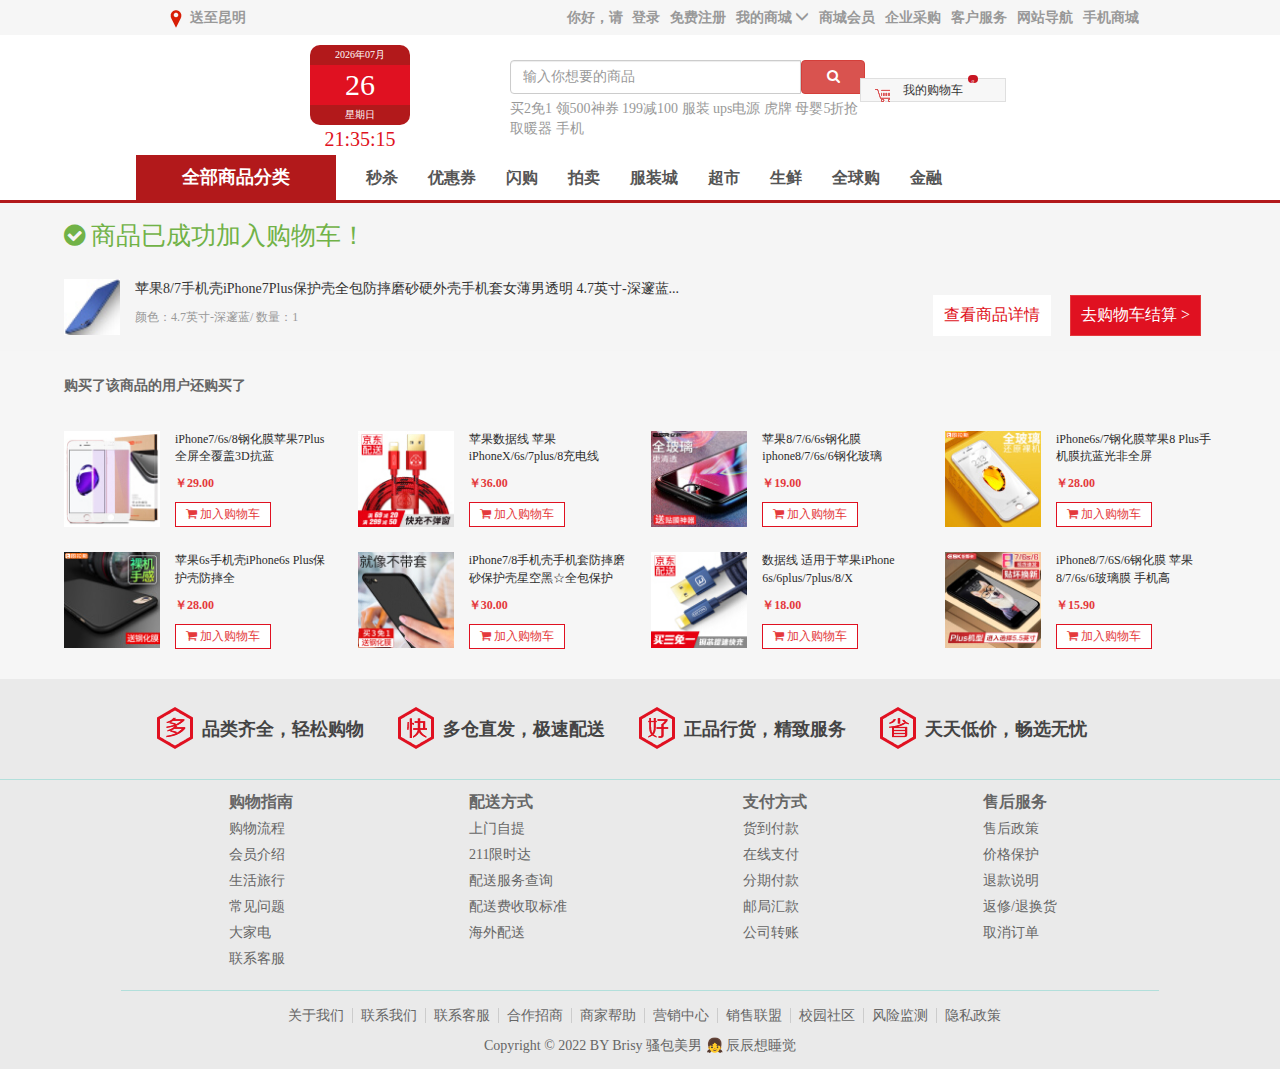
<file: caradd.html>
<!DOCTYPE html>
<html lang="en">
<head>
	<meta charset="UTF-8">
    <meta name="viewport" content="width=device-width, initial-scale=1.0">
    <meta http-equiv="X-UA-Compatible" content="ie=edge">
    <title>添加成功</title>
    <link rel="stylesheet" type="text/css" href="css/bootstrap.min.css">
    <link rel="stylesheet" href="css/font-awesome.min.css">
    <script src="js/jquery.js"></script>
    <script src="js/bootstrap.min.js"></script>
	<script src="js/time.js"></script>
    <link rel="stylesheet" href="css/mall.css">
	<link rel="icon" href="favicon.ico" type="image/x-icon">
</head>
<body>
	<!-- 顶部导航条 -->
    <div class="nav container">
        <ul>
            <li class="nav-pull-down location">
                <img src="img/icon_location.png"> 送至昆明</li>
            <li>
                <a href="#">手机商城</a>
            </li>
            <li>
                <a href="#">网站导航</a>
            </li>
            <li>
                <a href="help.html">客户服务</a>
            </li>
            <li>
                <a href="#">企业采购</a>
            </li>
            <li>
                <a href="#">商城会员</a>
            </li>
            <li class="nav-pull-down my-shop">
                <a href="#">我的商城</a>
                <span class="glyphicon glyphicon-menu-down"></span>
            </li>
            <li class="login-signup">你好，请
                <a href="login.html">登录 </a>
                <span class="text-color-red">
                    <a href="signup.html">免费注册</a>
                </span>
            </li>
        </ul>
    </div>
	<!-- 搜索框 -->
	<div class="search">
		<!-- 时间 -->
		<div class="time">
			<div class="calendar">
				<div id="yearMonth"></div>
				<div id="days"></div>
				<div id="weeks"></div>
				<div id="times"></div>
			</div>
		</div>
		<!-- 搜索框 -->
		<div class="search-body">
			<div class="input-group">
				<input type="text" class="form-control" placeholder="输入你想要的商品">
				<span class="input-group-btn">
				<a href="search.html"><button class="btn btn-danger btn-search" type="button"><i class="fa fa-search"></i></button></a>
				</span>
			</div>
			<div class="search-keyword">
				<p>买2免1 领500神券 199减100 服装 ups电源 虎牌 母婴5折抢 取暖器 手机</p>
			</div>
		</div>
		<div class="search-right">
			<div class="fr shopcar">
				<div class="show-shopcar">
					<span class="car"></span>
					<a class="sui-btn btn-default btn-xlarge" href="car.html">
						<span>我的购物车</span>
						<i class="shopnum">0</i>
					</a>
					<div class="clearfix shopcarlist"></div>
				</div>
			</div>
		</div>
		<!-- 横向导航 -->
		<div class="nav-item clear container">
			<div class="titles">
				<a href="#">全部商品分类</a>
			</div>
			<ul>
				<li><a href="search.html">秒杀</a></li>
				<li><a href="search.html">优惠券</a></li>
				<li><a href="search.html">闪购</a></li>
				<li><a href="search.html">拍卖</a></li>
				<li><a href="search.html">服装城</a></li>
				<li><a href="search.html">超市</a></li>
				<li><a href="search.html">生鲜</a></li>
				<li><a href="search.html">全球购</a></li>
				<li><a href="search.html">金融</a></li>
			</ul>
		</div>
	</div>
	<!-- 添加成功提示 -->
	<div class="add-info-box-container">
		<div class="add-info-box">
			<div class="add-info-detail">
				<div class="add-info-title">
					<p> <i class="fa fa-check-circle"></i> 商品已成功加入购物车！</p>
				</div>
				<div class="add-info-box-row">
					<div class="add-info-img">
						<img src="./img/select/1.jpg" alt="">
					</div>
					<div class="add-info-intro">
						<p>苹果8/7手机壳iPhone7Plus保护壳全包防摔磨砂硬外壳手机套女薄男透明 4.7英寸-深邃蓝...</p>
						<p class="add-info-intro-detail">颜色：4.7英寸-深邃蓝/ 数量：1</p>
					</div>
				</div>
			</div>
			<div class="car-btn-group">
				<div></div>
				<div class="car-btn-row">
					<a href="item_detail.html"><button class="btn-car btn-car-to-detail">查看商品详情</button></a>
					<a href="car.html"><button class="btn-car btn-car-to-pay">去购物车结算 > </button></a>
				</div>
			</div>
		</div>
	</div>
	<div class="other-user-buy-box">
		<div class="other-user-buy-title">
			<p>购买了该商品的用户还购买了</p>
		</div>
		<div class="other-user-buy-row">
			<div class="other-user-buy-item-box">
				<div class="other-user-buy-item-img">
					<a href="item_detail.html"><img src="./img/other_buy/1.jpg" alt=""></a>
				</div>
				<div class="other-buy-detail-box">
					<div class="other-buy-title">
						<a href="item_detail.html"><p>iPhone7/6s/8钢化膜苹果7Plus全屏全覆盖3D抗蓝</p></a>
					</div>
					<div class="other-buy-price">
						<p>￥29.00</p>
					</div>
					<div class="other-buy-btn-box">
						<a href="#"><button class="other-buy-btn"><i class="fa fa-shopping-cart"></i> 加入购物车</button></a>
					</div>
				</div>
			</div>
			<div class="other-user-buy-item-box">
				<div class="other-user-buy-item-img">
					<a href="item_detail.html"><img src="./img/other_buy/2.jpg" alt=""></a>
				</div>
				<div class="other-buy-detail-box">
					<div class="other-buy-title">
						<a href="item_detail.html"><p>苹果数据线 苹果iPhoneX/6s/7plus/8充电线</p></a>
					</div>
					<div class="other-buy-price">
						<p>￥36.00</p>
					</div>
					<div class="other-buy-btn-box">
						<a href="#"><button class="other-buy-btn"><i class="fa fa-shopping-cart"></i> 加入购物车</button></a>
					</div>
				</div>
			</div>
			<div class="other-user-buy-item-box">
				<div class="other-user-buy-item-img">
					<a href="item_detail.html"><img src="./img/other_buy/3.jpg" alt=""></a>
				</div>
				<div class="other-buy-detail-box">
					<div class="other-buy-title">
						<a href="item_detail.html"><p>苹果8/7/6/6s钢化膜 iphone8/7/6s/6钢化玻璃</p></a>
					</div>
					<div class="other-buy-price">
						<p>￥19.00</p>
					</div>
					<div class="other-buy-btn-box">
						<a href="#"><button class="other-buy-btn"><i class="fa fa-shopping-cart"></i> 加入购物车</button></a>
					</div>
				</div>
			</div>
			<div class="other-user-buy-item-box">
				<div class="other-user-buy-item-img">
					<img src="./img/other_buy/4.jpg" alt="">
				</div>
				<div class="other-buy-detail-box">
					<div class="other-buy-title">
						<a href="item_detail.html"><p>iPhone6s/7钢化膜苹果8 Plus手机膜抗蓝光非全屏</p></a>
					</div>
					<div class="other-buy-price">
						<p>￥28.00</p>
					</div>
					<div class="other-buy-btn-box">
						<a href="#"><button class="other-buy-btn"><i class="fa fa-shopping-cart"></i> 加入购物车</button></a>
					</div>
				</div>
			</div>
		</div>
		<div class="other-user-buy-row">
			<div class="other-user-buy-item-box">
				<div class="other-user-buy-item-img">
					<a href="item_detail.html"><img src="./img/other_buy/5.jpg" alt=""></a>
				</div>
				<div class="other-buy-detail-box">
					<div class="other-buy-title">
						<a href="item_detail.html"><p>苹果6s手机壳iPhone6s Plus保护壳防摔全</p></a>
					</div>
					<div class="other-buy-price">
						<p>￥28.00</p>
					</div>
					<div class="other-buy-btn-box">
						<a href="#"><button class="other-buy-btn"><i class="fa fa-shopping-cart"></i> 加入购物车</button></a>
					</div>
				</div>
			</div>
			<div class="other-user-buy-item-box">
				<div class="other-user-buy-item-img">
					<a href="item_detail.html"><img src="./img/other_buy/6.jpg" alt=""></a>
				</div>
				<div class="other-buy-detail-box">
					<div class="other-buy-title">
						<a href="item_detail.html"><p>iPhone7/8手机壳手机套防摔磨砂保护壳星空黑☆全包保护</p></a>
					</div>
					<div class="other-buy-price">
						<p>￥30.00</p>
					</div>
					<div class="other-buy-btn-box">
						<a href="#"><button class="other-buy-btn"><i class="fa fa-shopping-cart"></i> 加入购物车</button></a>
					</div>
				</div>
			</div>
			<div class="other-user-buy-item-box">
				<div class="other-user-buy-item-img">
					<a href="item_detail.html"><img src="./img/other_buy/7.jpg" alt=""></a>
				</div>
				<div class="other-buy-detail-box">
					<div class="other-buy-title">
						<a href="item_detail.html"><p>数据线 适用于苹果iPhone 6s/6plus/7plus/8/X </p></a>
					</div>
					<div class="other-buy-price">
						<p>￥18.00</p>
					</div>
					<div class="other-buy-btn-box">
						<a href="#"><button class="other-buy-btn"><i class="fa fa-shopping-cart"></i> 加入购物车</button></a>
					</div>
				</div>
			</div>
			<div class="other-user-buy-item-box">
				<div class="other-user-buy-item-img">
					<a href="item_detail.html"><img src="./img/other_buy/8.jpg" alt=""></a>
				</div>
				<div class="other-buy-detail-box">
					<div class="other-buy-title">
						<a href="item_detail.html"><p>iPhone8/7/6S/6钢化膜 苹果8/7/6s/6玻璃膜 手机高</p></a>
					</div>
					<div class="other-buy-price">
						<p>￥15.90</p>
					</div>
					<div class="other-buy-btn-box">
						<a href="#"><button class="other-buy-btn"><i class="fa fa-shopping-cart"></i> 加入购物车</button></a>
					</div>
				</div>
			</div>
		</div>
	</div>
	<!-- 底部 -->
	<footer class="footer">
		<div class="clearfix"></div>
		<div class="icon-row">
			<div class="footer-icon">
				<h5 class="footer-icon-child"></h5>
				<span class="footer-icon-text">品类齐全，轻松购物</span>
			</div>
			<div class="footer-icon">
				<h5 class="footer-icon-child footer-icon-child-2"></h5>
				<span class="footer-icon-text">多仓直发，极速配送</span>
			</div>
			<div class="footer-icon">
				<h5 class="footer-icon-child footer-icon-child-3"></h5>
				<span class="footer-icon-text">正品行货，精致服务</span>
			</div>
			<div class="footer-icon">
				<h5 class="footer-icon-child footer-icon-child-4"></h5>
				<span class="footer-icon-text">天天低价，畅选无忧</span>
			</div>
		</div>
		<div class="service-intro">
			<div class="servece-type">
				<div class="servece-type-info">
					<ul>
						<li>购物指南</li>
						<li>购物流程</li>
						<li>会员介绍</li>
						<li>生活旅行</li>
						<li>常见问题</li>
						<li>大家电</li>
						<li>联系客服</li>
					</ul>
				</div>
				<div class="servece-type-info">
					<ul>
						<li>配送方式</li>
						<li>上门自提</li>
						<li>211限时达</li>
						<li>配送服务查询</li>
						<li>配送费收取标准</li>
						<li>海外配送</li>
					</ul>
				</div>
				<div class="servece-type-info">
					<ul>
						<li>支付方式</li>
						<li>货到付款</li>
						<li>在线支付</li>
						<li>分期付款</li>
						<li>邮局汇款</li>
						<li>公司转账</li>
					</ul>
				</div>
				<div class="servece-type-info">
					<ul>
						<li>售后服务</li>
						<li>售后政策</li>
						<li>价格保护</li>
						<li>退款说明</li>
						<li>返修/退换货</li>
						<li>取消订单</li>
					</ul>
				</div>
			</div>
			<div class="clearfix"></div>
			<div class="friend-link">
				<div class="friend-link-item">
					<ul>
						<li><span class="link-item">关于我们</span></li>
						<li><span class="link-item">联系我们</span></li>
						<li><span class="link-item">联系客服</span></li>
						<li><span class="link-item">合作招商</span></li>
						<li><span class="link-item">商家帮助</span></li>
						<li><span class="link-item">营销中心</span></li>
						<li><span class="link-item">销售联盟</span></li>
						<li><span class="link-item">校园社区</span></li>
						<li><span class="link-item">风险监测</span></li>
						<li><span class="link-item link-last-item">隐私政策</span></li>
					</ul>
				</div>
			</div>
			<div class="clearfix"></div>
			<div class="copyright">
				<p>Copyright © 2022 BY Brisy 骚包美男 👧 辰辰想睡觉</p>
			</div>
		</div>
	</footer>
</body>
</html>
</file>
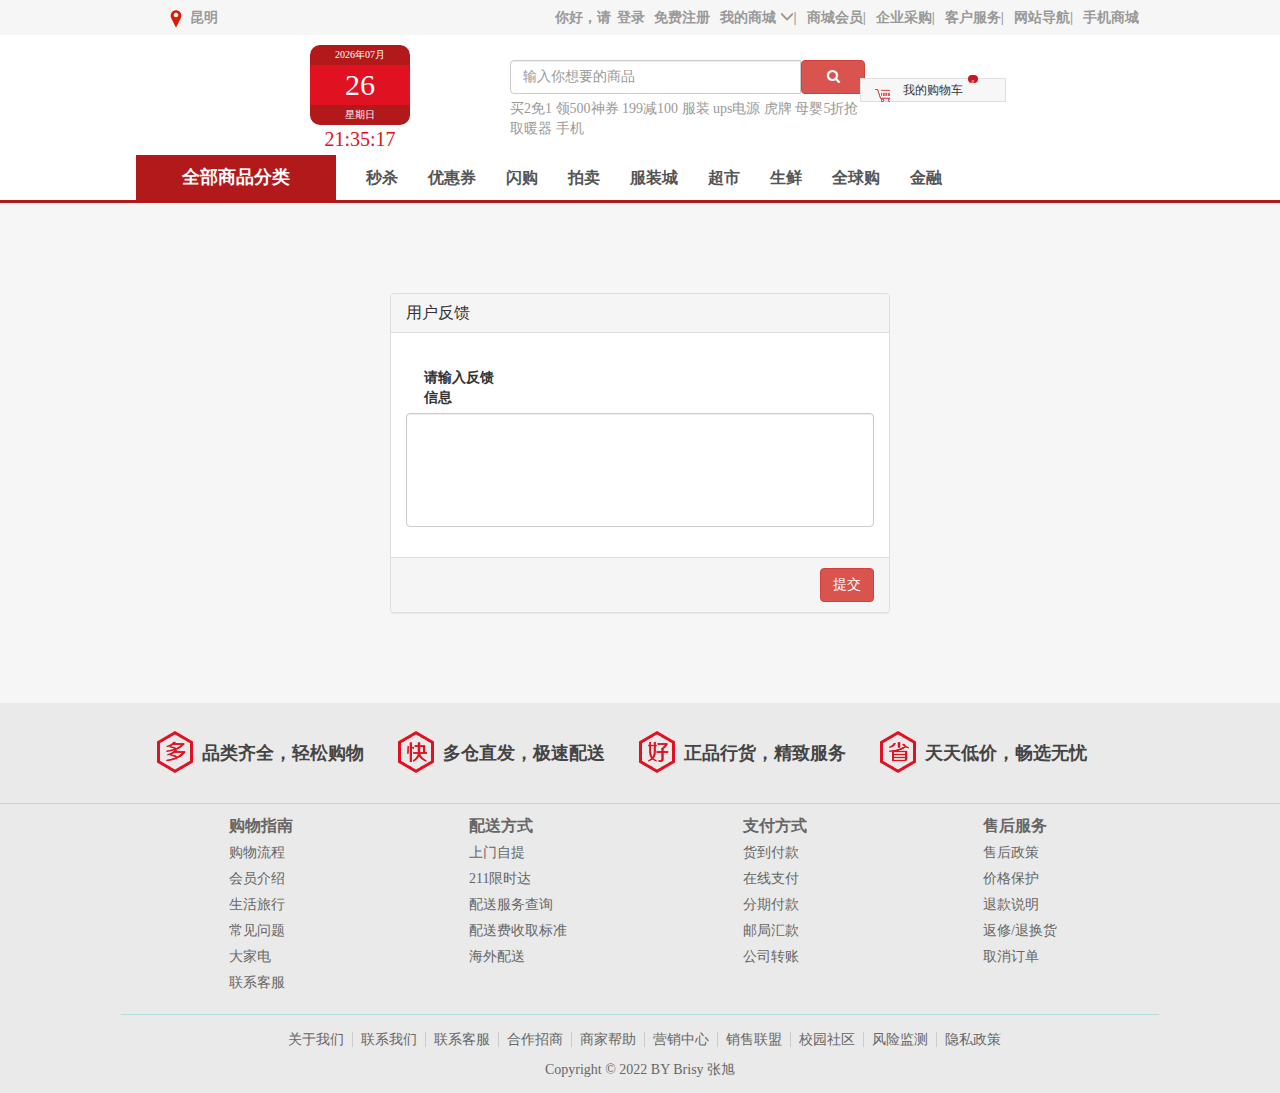
<file: feedback.html>
<!DOCTYPE html>
<html lang="en">

<head>
    <meta charset="UTF-8">
    <meta name="viewport" content="width=device-width, initial-scale=1.0">
    <meta http-equiv="X-UA-Compatible" content="ie=edge">
    <title>用户反馈</title>
    <link rel="stylesheet" type="text/css" href="css/bootstrap.min.css">
    <link rel="stylesheet" href="css/font-awesome.min.css">
    <script src="js/jquery.js"></script>
    <script src="js/bootstrap.min.js"></script>
    <script src="js/time.js"></script>
    <link rel="stylesheet" href="css/mall.css">
</head>

<body>
    <!-- 顶部导航条 -->
    <div class="nav container">
        <ul>
            <li class="nav-pull-down location"><img src="img/icon_location.png"> 昆明</li>
            <li><a href="#">手机商城</a></li>
            <li><a href="#">网站导航</a>|</li>
            <li><a href="help.html">客户服务</a>|</li>
            <li><a href="#">企业采购</a>|</li>
            <li><a href="#">商城会员</a>|</li>
            <li class="nav-pull-down my-shop"><a href="#">我的商城</a> <span class="glyphicon glyphicon-menu-down"></span>|
            </li>
            <li class="login-signup">你好，请<a href="login.html">登录 </a><span class="text-color-red"><a
                        href="signup.html">免费注册</a></span></li>
        </ul>
    </div>
    <!-- 搜索框 -->
    <div class="search">
        <!-- 时间 -->
        <div class="time">
            <div class="calendar">
                <div id="yearMonth"></div>
                <div id="days"></div>
                <div id="weeks"></div>
                <div id="times"></div>
            </div>
        </div>
        <!-- 搜索框 -->
        <div class="search-body">
            <div class="input-group">
                <input type="text" class="form-control" placeholder="输入你想要的商品">
                <span class="input-group-btn">
                    <a href="search.html"><button class="btn btn-danger btn-search" type="button"><i
                                class="fa fa-search"></i></button></a>
                </span>
            </div>
            <div class="search-keyword">
                <p>买2免1 领500神券 199减100 服装 ups电源 虎牌 母婴5折抢 取暖器 手机</p>
            </div>
        </div>
        <div class="search-right">
            <div class="fr shopcar">
                <div class="show-shopcar">
                    <span class="car"></span>
                    <a class="sui-btn btn-default btn-xlarge" href="car.html">
                        <span>我的购物车</span>
                        <i class="shopnum">0</i>
                    </a>
                    <div class="clearfix shopcarlist"></div>
                </div>
            </div>
        </div>
        <!-- 横向导航 -->
        <div class="nav-item clear container">
            <div class="titles">
                <a href="#">全部商品分类</a>
            </div>
            <ul>
                <li><a href="search.html">秒杀</a></li>
                <li><a href="search.html">优惠券</a></li>
                <li><a href="search.html">闪购</a></li>
                <li><a href="search.html">拍卖</a></li>
                <li><a href="search.html">服装城</a></li>
                <li><a href="search.html">超市</a></li>
                <li><a href="search.html">生鲜</a></li>
                <li><a href="search.html">全球购</a></li>
                <li><a href="search.html">金融</a></li>
            </ul>
        </div>
    </div>

    <!-- 支付提示 -->
    <div class="panel panel-default feedback-panel">
        <div class="panel-heading">
            <h3 class="panel-title">用户反馈</h3>
        </div>
        <div class="panel-body">
            <div class="form-group">
                <label for="feedback" class="control-label">请输入反馈信息</label>
                <textarea class="form-control feedback-panel-textarea" rows="5"></textarea>
            </div>
        </div>
        <div class="panel-footer feedback-panel-footer">
            <div></div><button class="btn btn-danger">提交</button>
        </div>
    </div>
    <!-- 底部 -->
    <footer class="footer">
        <div class="clearfix"></div>
        <div class="icon-row">
            <div class="footer-icon">
                <h5 class="footer-icon-child"></h5>
                <span class="footer-icon-text">品类齐全，轻松购物</span>
            </div>
            <div class="footer-icon">
                <h5 class="footer-icon-child footer-icon-child-2"></h5>
                <span class="footer-icon-text">多仓直发，极速配送</span>
            </div>
            <div class="footer-icon">
                <h5 class="footer-icon-child footer-icon-child-3"></h5>
                <span class="footer-icon-text">正品行货，精致服务</span>
            </div>
            <div class="footer-icon">
                <h5 class="footer-icon-child footer-icon-child-4"></h5>
                <span class="footer-icon-text">天天低价，畅选无忧</span>
            </div>
        </div>
        <div class="service-intro">
            <div class="servece-type">
                <div class="servece-type-info">
                    <ul>
                        <li>购物指南</li>
                        <li>购物流程</li>
                        <li>会员介绍</li>
                        <li>生活旅行</li>
                        <li>常见问题</li>
                        <li>大家电</li>
                        <li>联系客服</li>
                    </ul>
                </div>
                <div class="servece-type-info">
                    <ul>
                        <li>配送方式</li>
                        <li>上门自提</li>
                        <li>211限时达</li>
                        <li>配送服务查询</li>
                        <li>配送费收取标准</li>
                        <li>海外配送</li>
                    </ul>
                </div>
                <div class="servece-type-info">
                    <ul>
                        <li>支付方式</li>
                        <li>货到付款</li>
                        <li>在线支付</li>
                        <li>分期付款</li>
                        <li>邮局汇款</li>
                        <li>公司转账</li>
                    </ul>
                </div>
                <div class="servece-type-info">
                    <ul>
                        <li>售后服务</li>
                        <li>售后政策</li>
                        <li>价格保护</li>
                        <li>退款说明</li>
                        <li>返修/退换货</li>
                        <li>取消订单</li>
                    </ul>
                </div>
            </div>
            <div class="clearfix"></div>
            <div class="friend-link">
                <div class="friend-link-item">
                    <ul>
                        <li><span class="link-item">关于我们</span></li>
                        <li><span class="link-item">联系我们</span></li>
                        <li><span class="link-item">联系客服</span></li>
                        <li><span class="link-item">合作招商</span></li>
                        <li><span class="link-item">商家帮助</span></li>
                        <li><span class="link-item">营销中心</span></li>
                        <li><span class="link-item">销售联盟</span></li>
                        <li><span class="link-item">校园社区</span></li>
                        <li><span class="link-item">风险监测</span></li>
                        <li><span class="link-item link-last-item">隐私政策</span></li>
                    </ul>
                </div>
            </div>
            <div class="clearfix"></div>
            <div class="copyright">
                <p>Copyright © 2022 BY Brisy 张旭</p>
            </div>
        </div>
    </footer>
</body>

</html>
</file>
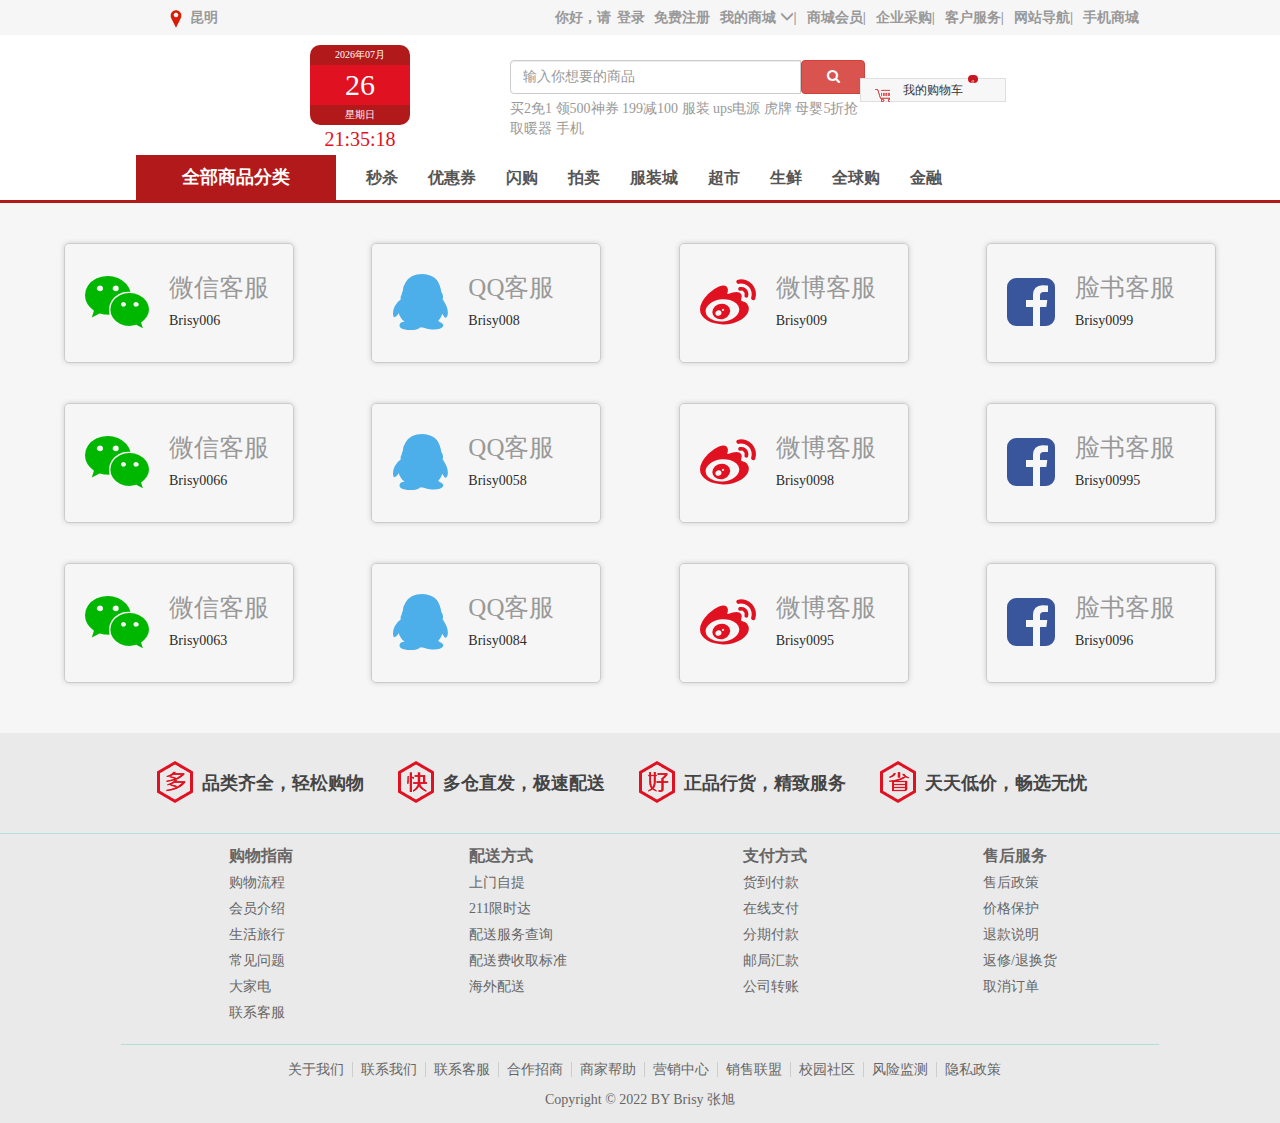
<file: help.html>
<!DOCTYPE html>
<html lang="en">
<head>
	<meta charset="UTF-8">
    <meta name="viewport" content="width=device-width, initial-scale=1.0">
    <meta http-equiv="X-UA-Compatible" content="ie=edge">
    <title>客户服务</title>
    <link rel="stylesheet" type="text/css" href="css/bootstrap.min.css">
    <link rel="stylesheet" href="css/font-awesome.min.css">
    <script src="js/jquery.js"></script>
    <script src="js/bootstrap.min.js"></script>
    <script src="js/time.js"></script>
    <link rel="stylesheet" href="css/mall.css">
</head>
<body>
	<!-- 顶部导航条 -->
	<div class="nav container">
		<ul>
			<li class="nav-pull-down location"><img src="img/icon_location.png"> 昆明</li>
			<li><a href="#">手机商城</a></li>
			<li><a href="#">网站导航</a>|</li>
			<li><a href="help.html">客户服务</a>|</li>
			<li><a href="#">企业采购</a>|</li>
			<li><a href="#">商城会员</a>|</li>
			<li class="nav-pull-down my-shop"><a href="#">我的商城</a> <span class="glyphicon glyphicon-menu-down"></span>|</li>
			<li class="login-signup">你好，请<a href="login.html">登录 </a><span class="text-color-red"><a href="signup.html">免费注册</a></span></li>
		</ul>
	</div>
	<!-- 搜索框 -->
	<div class="search">
		<!-- 时间 -->
		<div class="time">
			<div class="calendar">
				<div id="yearMonth"></div>
				<div id="days"></div>
				<div id="weeks"></div>
				<div id="times"></div>
			</div>
		</div>
		<!-- 搜索框 -->
		<div class="search-body">
			<div class="input-group">
				<input type="text" class="form-control" placeholder="输入你想要的商品">
				<span class="input-group-btn">
				<a href="search.html"><button class="btn btn-danger btn-search" type="button"><i class="fa fa-search"></i></button></a>
				</span>
			</div>
			<div class="search-keyword">
				<p>买2免1 领500神券 199减100 服装 ups电源 虎牌 母婴5折抢 取暖器 手机</p>
			</div>
		</div>
		<div class="search-right">
			<div class="fr shopcar">
				<div class="show-shopcar">
					<span class="car"></span>
					<a class="sui-btn btn-default btn-xlarge" href="car.html">
						<span>我的购物车</span>
						<i class="shopnum">0</i>
					</a>
					<div class="clearfix shopcarlist"></div>
				</div>
			</div>
		</div>
		<!-- 横向导航 -->
		<div class="nav-item clear container">
			<div class="titles">
				<a href="#">全部商品分类</a>
			</div>
			<ul>
				<li><a href="search.html">秒杀</a></li>
				<li><a href="search.html">优惠券</a></li>
				<li><a href="search.html">闪购</a></li>
				<li><a href="search.html">拍卖</a></li>
				<li><a href="search.html">服装城</a></li>
				<li><a href="search.html">超市</a></li>
				<li><a href="search.html">生鲜</a></li>
				<li><a href="search.html">全球购</a></li>
				<li><a href="search.html">金融</a></li>
			</ul>
		</div>
	</div>
   <!-- 帮助页面  -->
	<div class="help-box">
		<div class="help-worker-row">
            <div class="help-worker-box">
                <div class="help-worker-head head-wechat">
                    <i class="fa fa-weixin"></i>
                </div>
                <div class="help-worker-detail">
                    <div class="help-worker-title">
                        <p>微信客服</p>
                    </div>
                    <div class="help-worker-link">
                        <p>Brisy006</p>
                    </div>
                </div>
            </div>
            <div class="help-worker-box">
                <div class="help-worker-head head-qq">
                    <i class="fa fa-qq"></i>
                </div>
                <div class="help-worker-detail">
                    <div class="help-worker-title">
                        <p>QQ客服</p>
                    </div>
                    <div class="help-worker-link">
                        <p>Brisy008</p>
                    </div>
                </div>
            </div>
            <div class="help-worker-box">
                <div class="help-worker-head head-weibo">
                    <i class="fa fa-weibo"></i>
                </div>
                <div class="help-worker-detail">
                    <div class="help-worker-title">
                        <p>微博客服</p>
                    </div>
                    <div class="help-worker-link">
                        <p>Brisy009</p>
                    </div>
                </div>
            </div>
            <div class="help-worker-box">
                <div class="help-worker-head head-facebook">
                    <i class="fa fa-facebook-square"></i>
                </div>
                <div class="help-worker-detail">
                    <div class="help-worker-title">
                        <p>脸书客服</p>
                    </div>
                    <div class="help-worker-link">
                        <p>Brisy0099</p>
                    </div>
                </div>
            </div>
        </div>
        <div class="help-worker-row">
            <div class="help-worker-box">
                <div class="help-worker-head head-wechat">
                    <i class="fa fa-weixin"></i>
                </div>
                <div class="help-worker-detail">
                    <div class="help-worker-title">
                        <p>微信客服</p>
                    </div>
                    <div class="help-worker-link">
                        <p>Brisy0066</p>
                    </div>
                </div>
            </div>
            <div class="help-worker-box">
                <div class="help-worker-head head-qq">
                    <i class="fa fa-qq"></i>
                </div>
                <div class="help-worker-detail">
                    <div class="help-worker-title">
                        <p>QQ客服</p>
                    </div>
                    <div class="help-worker-link">
                        <p>Brisy0058</p>
                    </div>
                </div>
            </div>
            <div class="help-worker-box">
                <div class="help-worker-head head-weibo">
                    <i class="fa fa-weibo"></i>
                </div>
                <div class="help-worker-detail">
                    <div class="help-worker-title">
                        <p>微博客服</p>
                    </div>
                    <div class="help-worker-link">
                        <p>Brisy0098</p>
                    </div>
                </div>
            </div>
            <div class="help-worker-box">
                <div class="help-worker-head head-facebook">
                    <i class="fa fa-facebook-square"></i>
                </div>
                <div class="help-worker-detail">
                    <div class="help-worker-title">
                        <p>脸书客服</p>
                    </div>
                    <div class="help-worker-link">
                        <p>Brisy00995</p>
                    </div>
                </div>
            </div>
        </div>
        <div class="help-worker-row">
            <div class="help-worker-box">
                <div class="help-worker-head head-wechat">
                    <i class="fa fa-weixin"></i>
                </div>
                <div class="help-worker-detail">
                    <div class="help-worker-title">
                        <p>微信客服</p>
                    </div>
                    <div class="help-worker-link">
                        <p>Brisy0063</p>
                    </div>
                </div>
            </div>
            <div class="help-worker-box">
                <div class="help-worker-head head-qq">
                    <i class="fa fa-qq"></i>
                </div>
                <div class="help-worker-detail">
                    <div class="help-worker-title">
                        <p>QQ客服</p>
                    </div>
                    <div class="help-worker-link">
                        <p>Brisy0084</p>
                    </div>
                </div>
            </div>
            <div class="help-worker-box">
                <div class="help-worker-head head-weibo">
                    <i class="fa fa-weibo"></i>
                </div>
                <div class="help-worker-detail">
                    <div class="help-worker-title">
                        <p>微博客服</p>
                    </div>
                    <div class="help-worker-link">
                        <p>Brisy0095</p>
                    </div>
                </div>
            </div>
            <div class="help-worker-box">
                <div class="help-worker-head head-facebook">
                    <i class="fa fa-facebook-square"></i>
                </div>
                <div class="help-worker-detail">
                    <div class="help-worker-title">
                        <p>脸书客服</p>
                    </div>
                    <div class="help-worker-link">
                        <p>Brisy0096</p>
                    </div>
                </div>
            </div>
        </div>
	</div>
	<!-- 底部 -->
    <footer class="footer">
        <div class="clearfix"></div>
        <div class="icon-row">
            <div class="footer-icon">
                <h5 class="footer-icon-child"></h5>
                <span class="footer-icon-text">品类齐全，轻松购物</span>
            </div>
            <div class="footer-icon">
                <h5 class="footer-icon-child footer-icon-child-2"></h5>
                <span class="footer-icon-text">多仓直发，极速配送</span>
            </div>
            <div class="footer-icon">
                <h5 class="footer-icon-child footer-icon-child-3"></h5>
                <span class="footer-icon-text">正品行货，精致服务</span>
            </div>
            <div class="footer-icon">
                <h5 class="footer-icon-child footer-icon-child-4"></h5>
                <span class="footer-icon-text">天天低价，畅选无忧</span>
            </div>
        </div>
        <div class="service-intro">
            <div class="servece-type">
                <div class="servece-type-info">
                    <ul>
                        <li>购物指南</li>
                        <li>购物流程</li>
                        <li>会员介绍</li>
                        <li>生活旅行</li>
                        <li>常见问题</li>
                        <li>大家电</li>
                        <li>联系客服</li>
                    </ul>
                </div>
                <div class="servece-type-info">
                    <ul>
                        <li>配送方式</li>
                        <li>上门自提</li>
                        <li>211限时达</li>
                        <li>配送服务查询</li>
                        <li>配送费收取标准</li>
                        <li>海外配送</li>
                    </ul>
                </div>
                <div class="servece-type-info">
                    <ul>
                        <li>支付方式</li>
                        <li>货到付款</li>
                        <li>在线支付</li>
                        <li>分期付款</li>
                        <li>邮局汇款</li>
                        <li>公司转账</li>
                    </ul>
                </div>
                <div class="servece-type-info">
                    <ul>
                        <li>售后服务</li>
                        <li>售后政策</li>
                        <li>价格保护</li>
                        <li>退款说明</li>
                        <li>返修/退换货</li>
                        <li>取消订单</li>
                    </ul>
                </div>
            </div>
            <div class="clearfix"></div>
            <div class="friend-link">
                <div class="friend-link-item">
                    <ul>
                        <li><span class="link-item">关于我们</span></li>
                        <li><span class="link-item">联系我们</span></li>
                        <li><span class="link-item">联系客服</span></li>
                        <li><span class="link-item">合作招商</span></li>
                        <li><span class="link-item">商家帮助</span></li>
                        <li><span class="link-item">营销中心</span></li>
                        <li><span class="link-item">销售联盟</span></li>
                        <li><span class="link-item">校园社区</span></li>
                        <li><span class="link-item">风险监测</span></li>
                        <li><span class="link-item link-last-item">隐私政策</span></li>
                    </ul>
                </div>
            </div>
            <div class="clearfix"></div>
            <div class="copyright">
                <p>Copyright © 2022 BY Brisy 张旭</p>
            </div>
        </div>
    </footer>
</body>
<script>
    $('.help-worker-box').click(function () {
        window.location = 'feedback.html';
    })
</script>
</html>
</file>
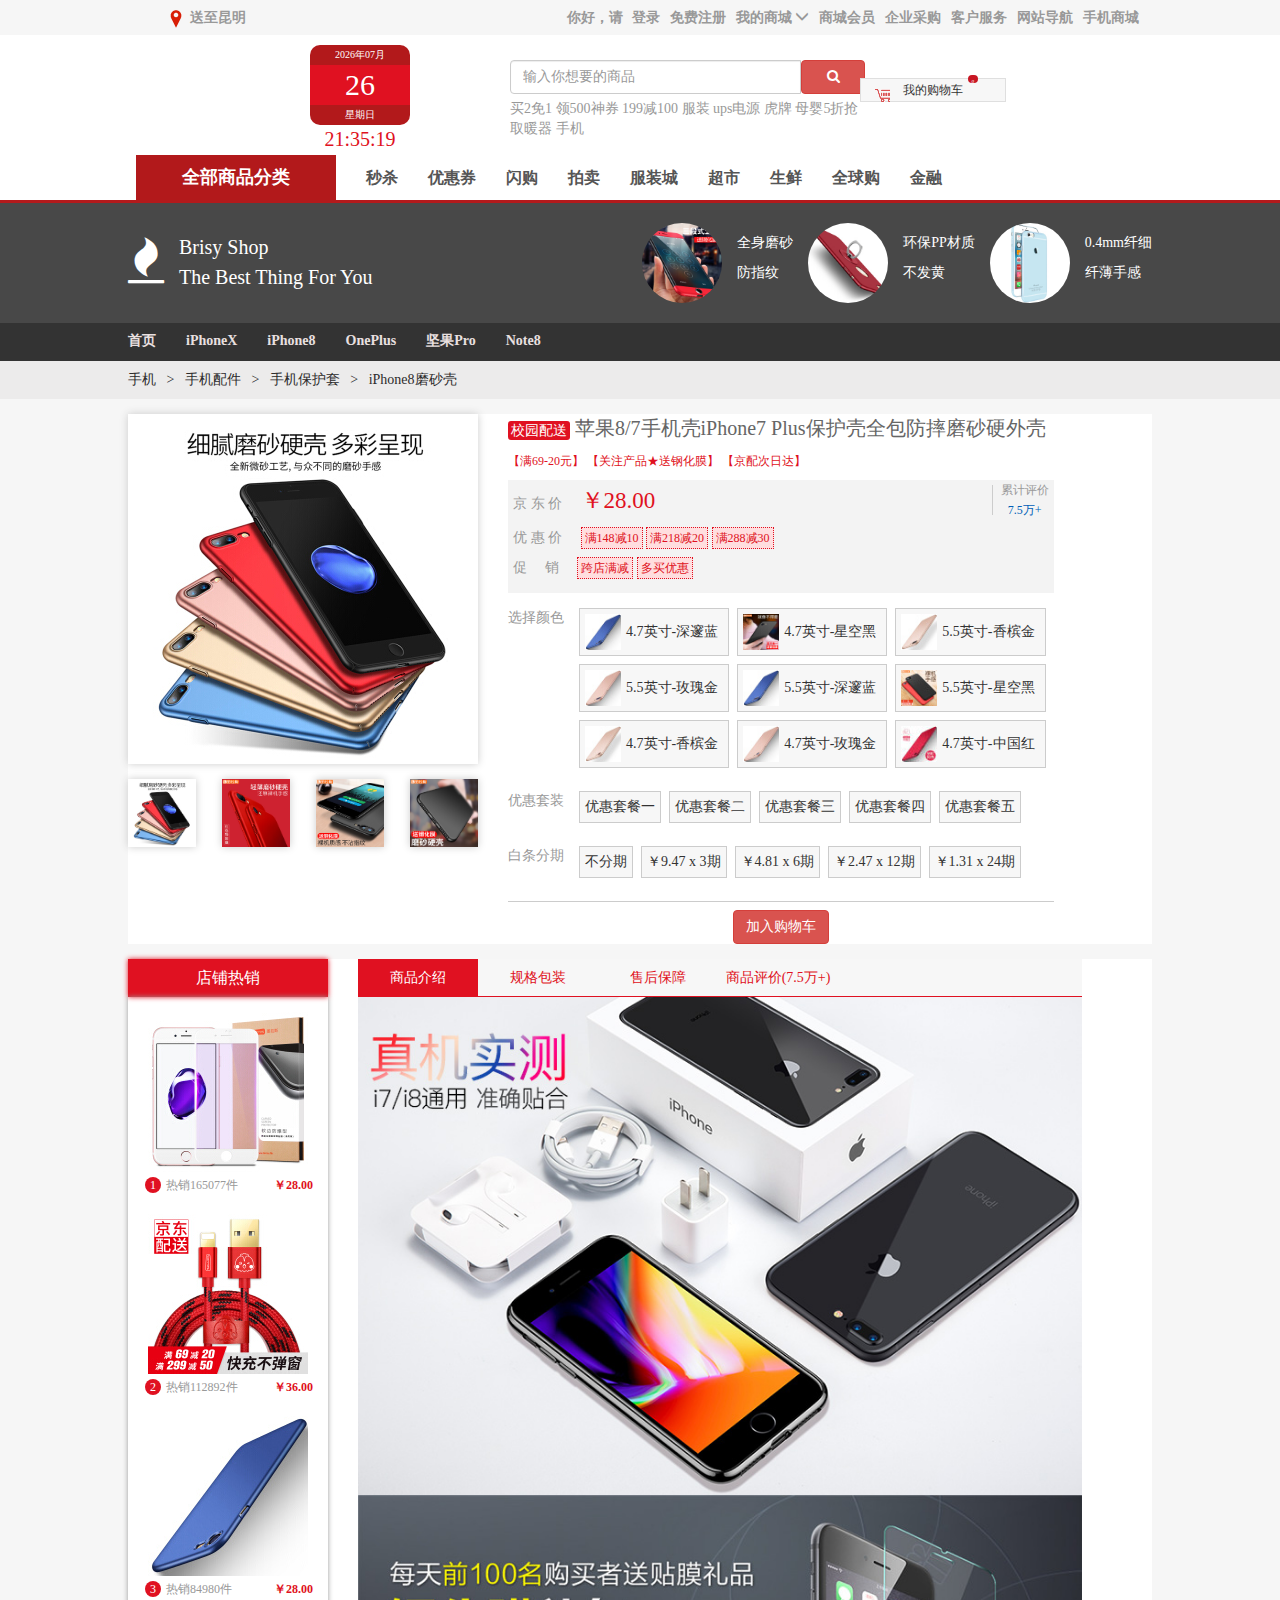
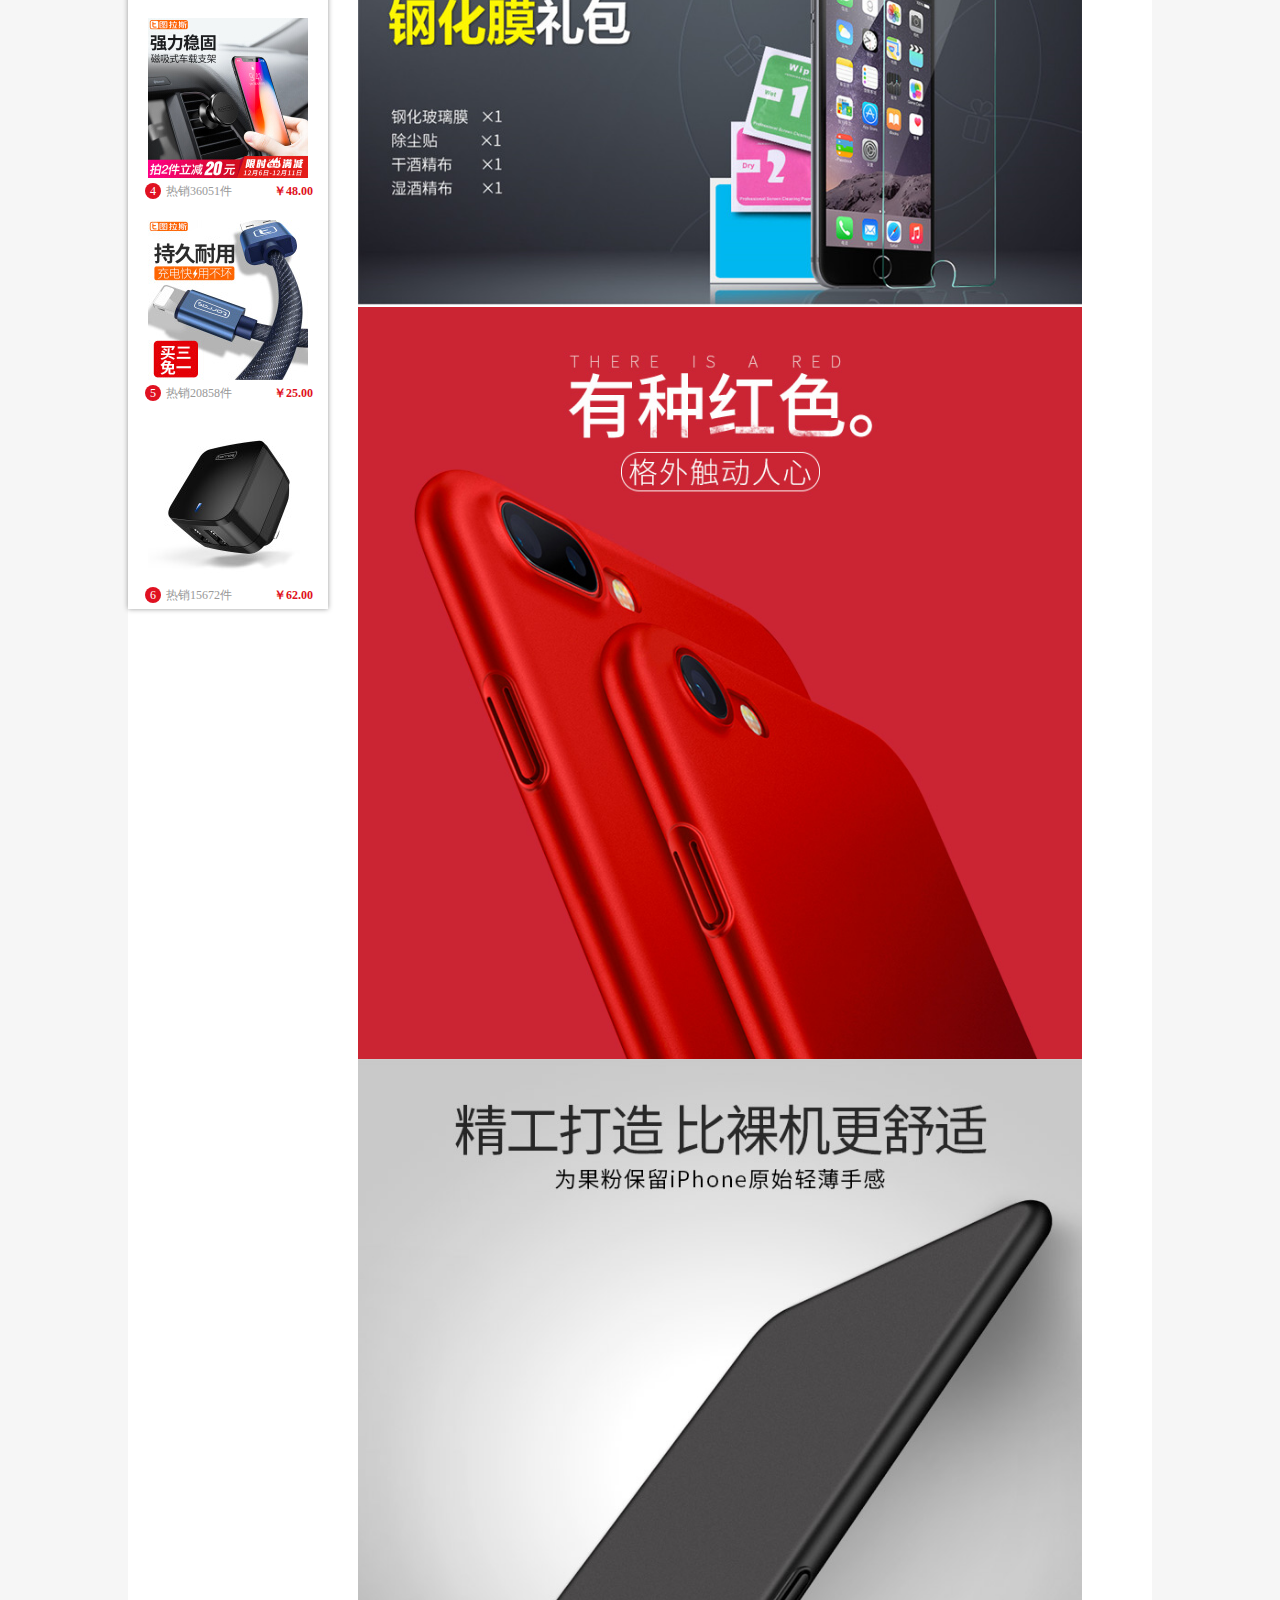
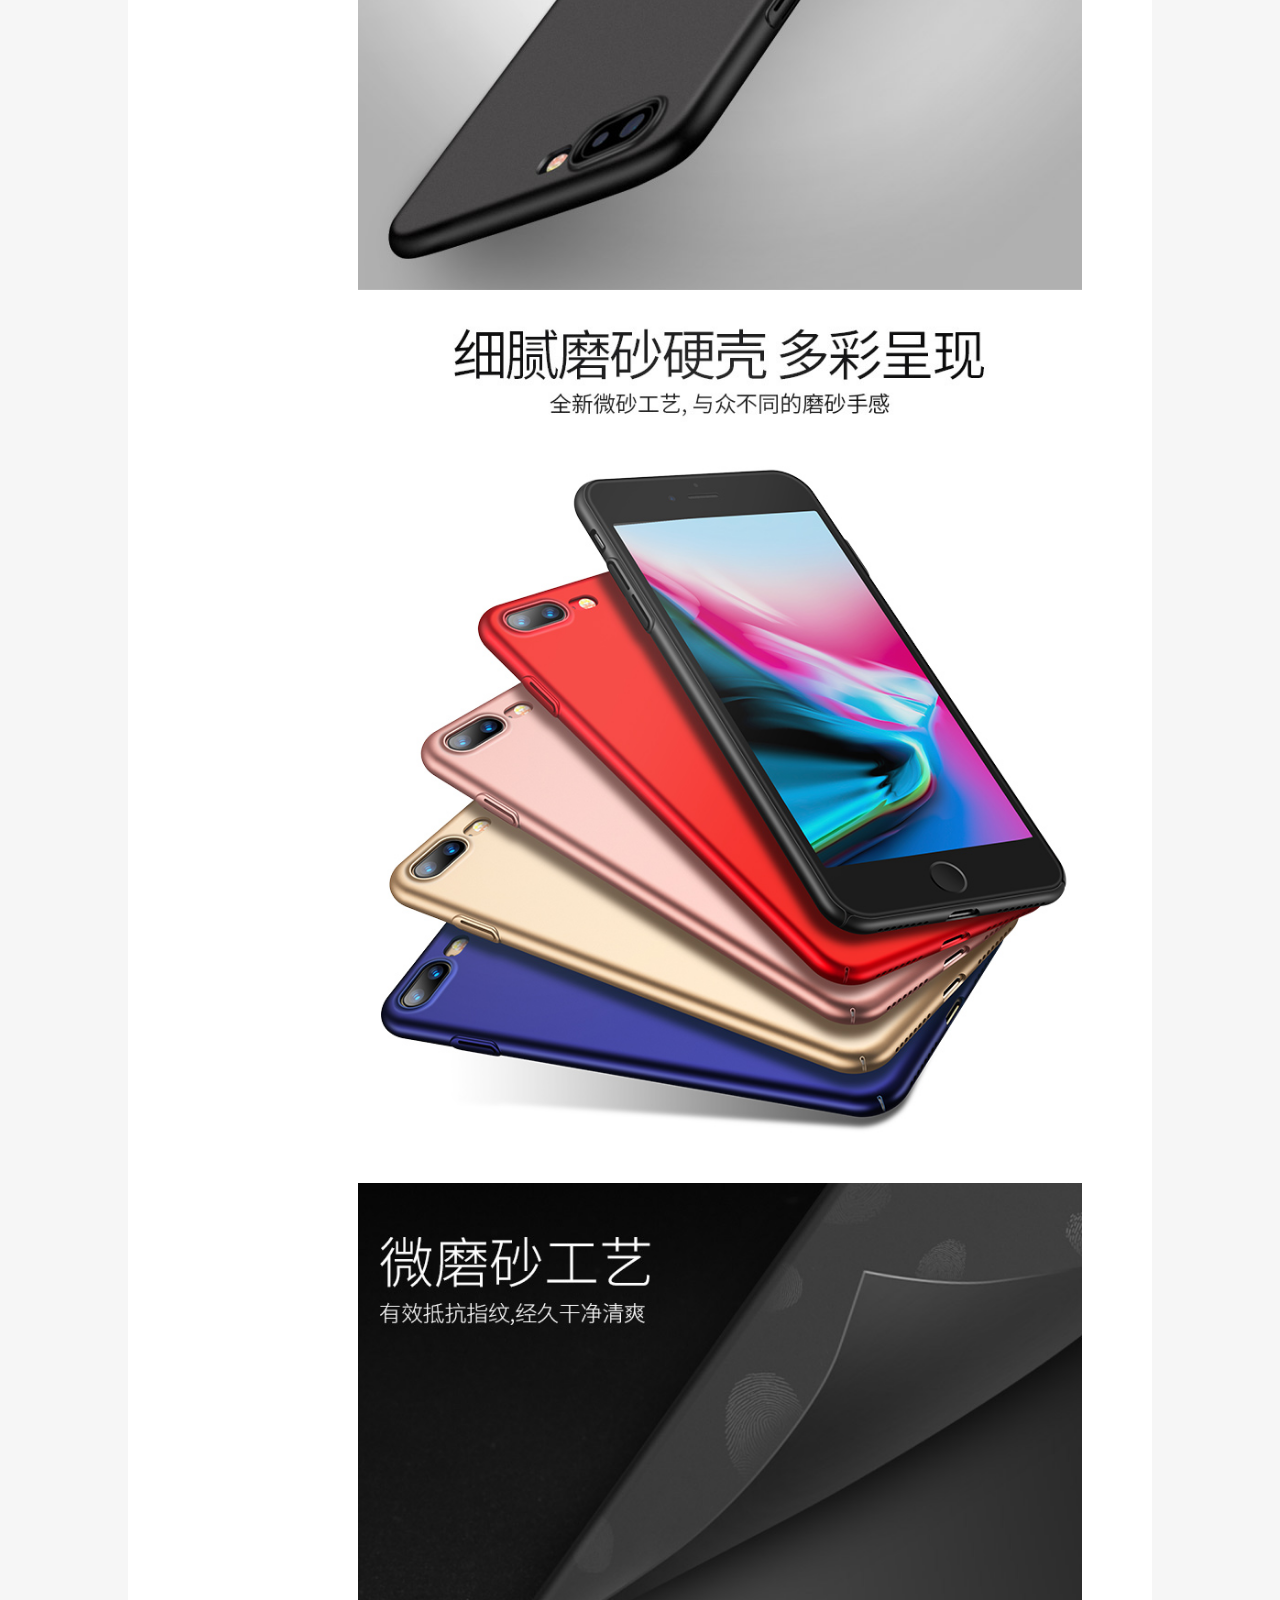
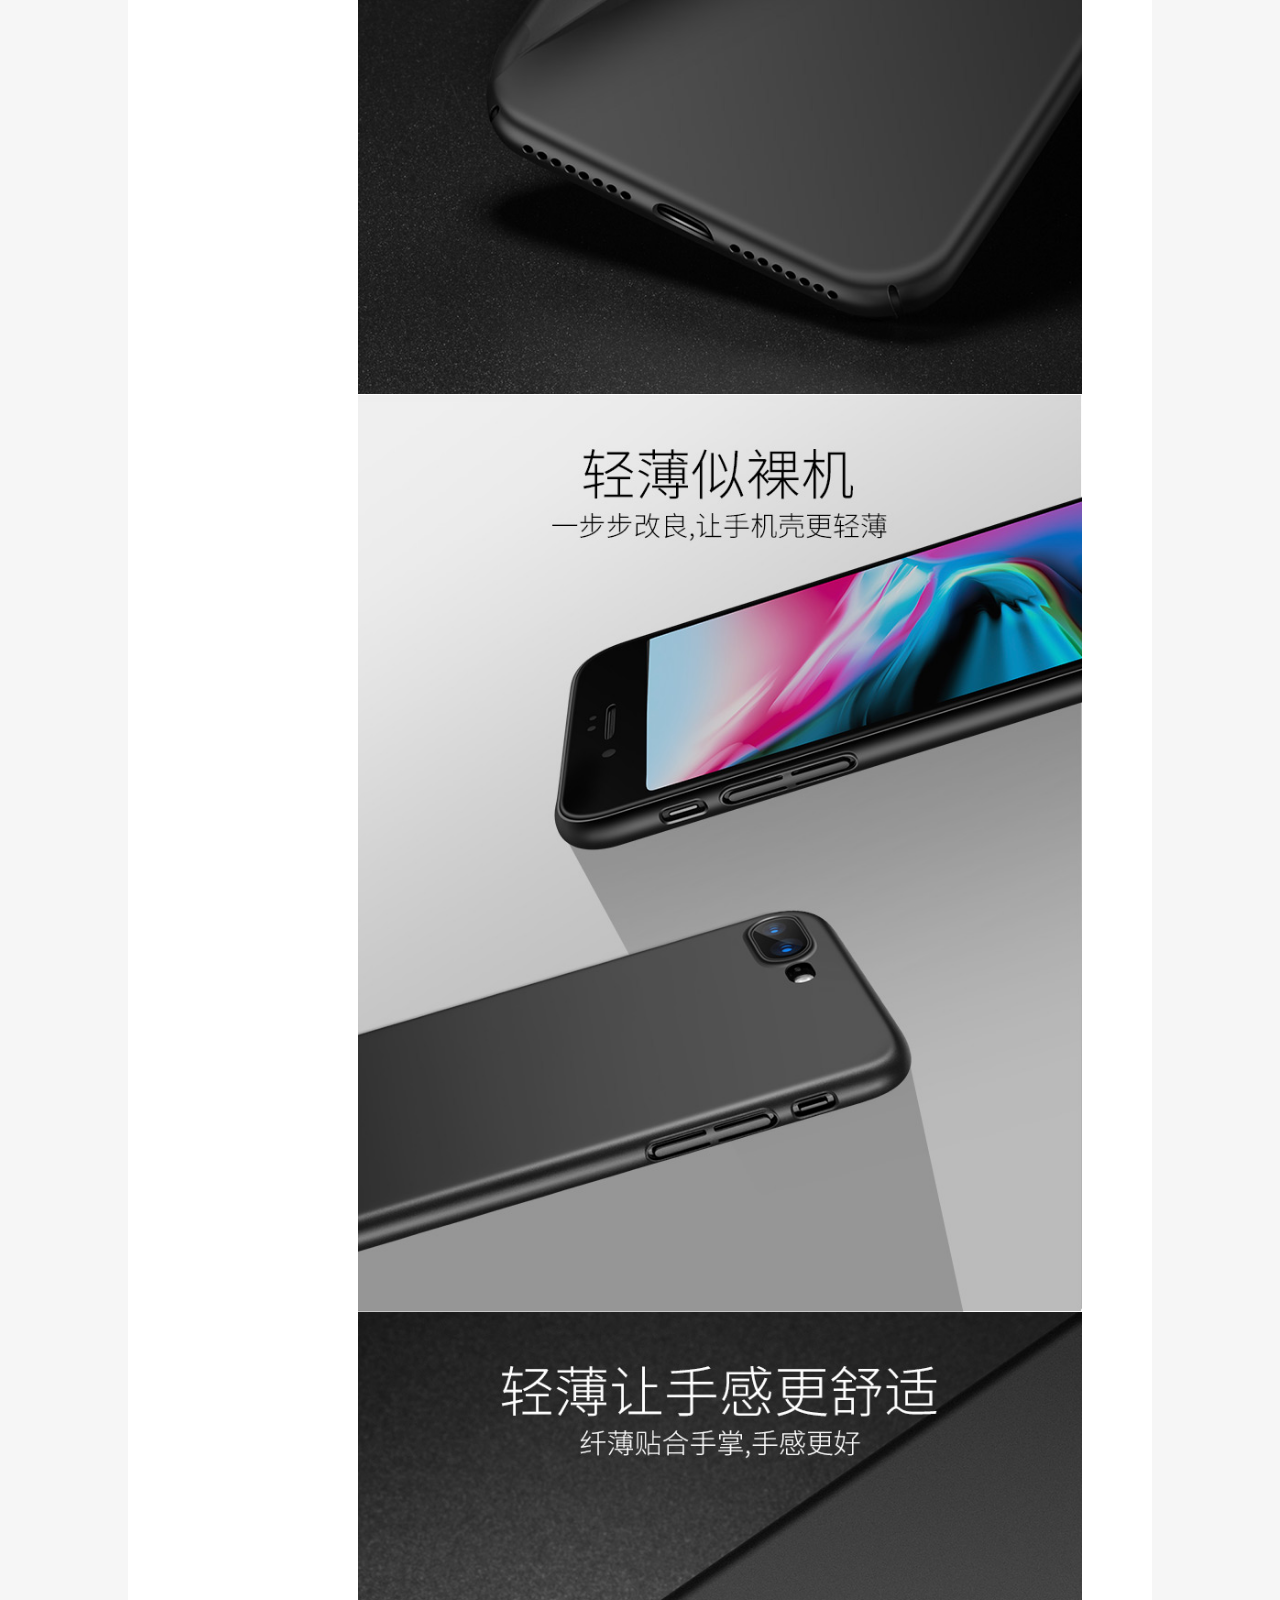
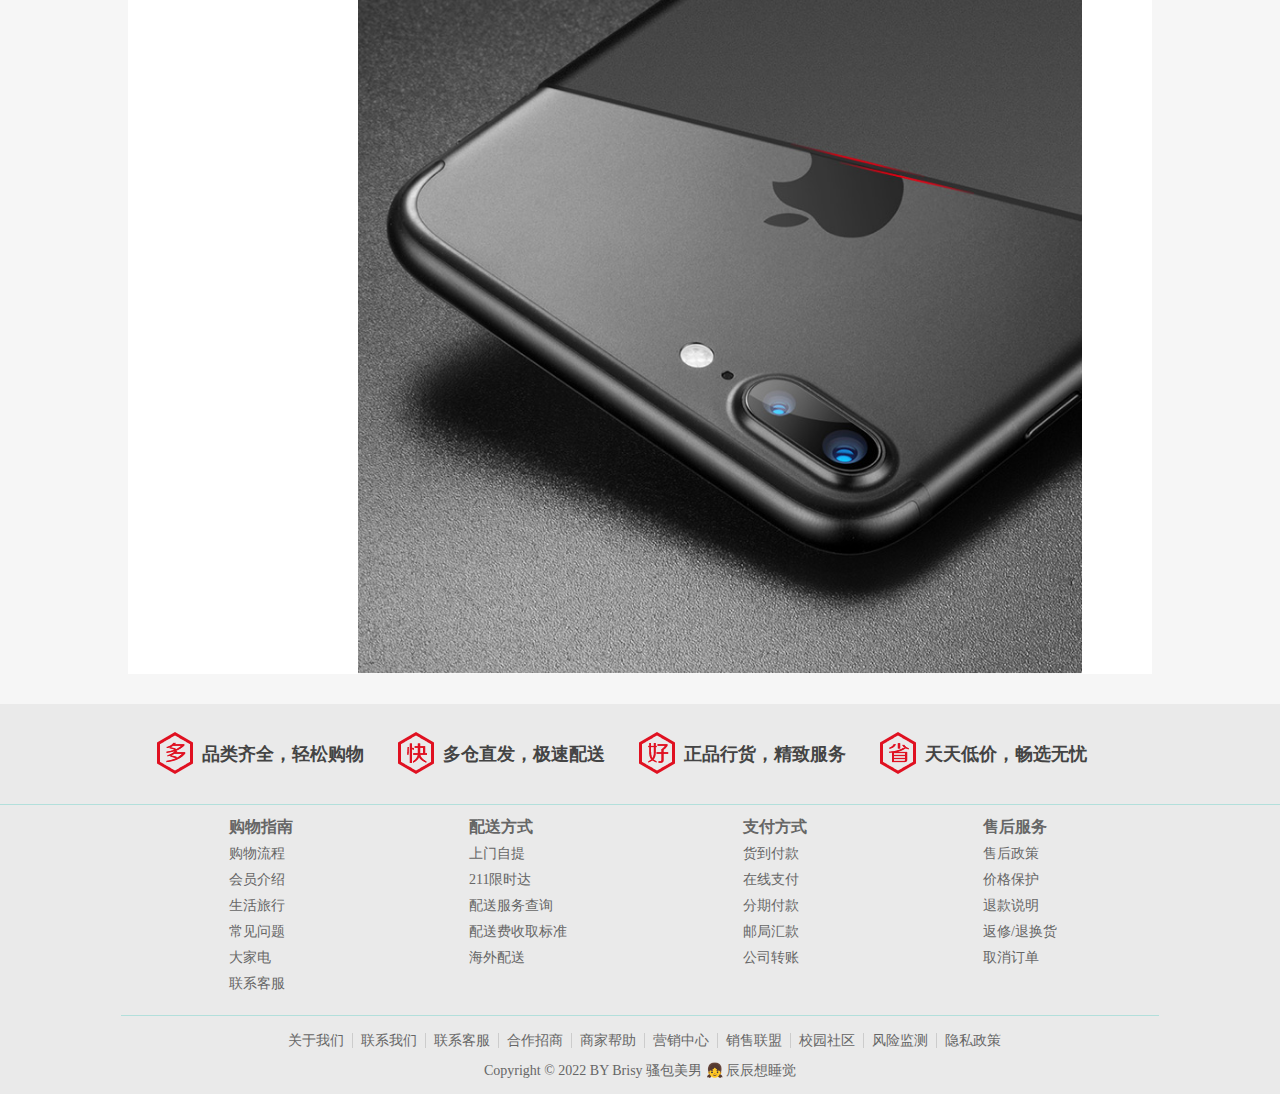
<file: item_detail.html>
<!DOCTYPE html>
<html lang="en">

<head>
    <meta charset="UTF-8">
    <meta name="viewport" content="width=device-width, initial-scale=1.0">
    <meta http-equiv="X-UA-Compatible" content="ie=edge">
    <title>商品详情</title>
    <link rel="stylesheet" type="text/css" href="css/bootstrap.min.css">
    <link rel="stylesheet" href="css/font-awesome.min.css">
    <script src="js/jquery.js"></script>
    <script src="js/bootstrap.min.js"></script>
    <script src="js/time.js"></script>
    <link rel="stylesheet" href="js/time.js">
    <link rel="stylesheet" href="css/mall.css">
    <link rel="shortcut icon" href="favicon.ico" type="image/x-icon">
</head>
<body>
    <!-- 顶部导航条 -->
    <div class="nav container">
        <ul>
            <li class="nav-pull-down location">
                <img src="img/icon_location.png"> 送至昆明</li>
            <li>
                <a href="#">手机商城</a>
            </li>
            <li>
                <a href="#">网站导航</a>
            </li>
            <li>
                <a href="help.html">客户服务</a>
            </li>
            <li>
                <a href="#">企业采购</a>
            </li>
            <li>
                <a href="#">商城会员</a>
            </li>
            <li class="nav-pull-down my-shop">
                <a href="#">我的商城</a>
                <span class="glyphicon glyphicon-menu-down"></span>
            </li>
            <li class="login-signup">你好，请
                <a href="login.html">登录 </a>
                <span class="text-color-red">
                    <a href="signup.html">免费注册</a>
                </span>
            </li>
        </ul>
    </div>
	<!-- 搜索框 -->
	<div class="search">
		<!-- 时间 -->
		<div class="time">
			<div class="calendar">
				<div id="yearMonth"></div>
				<div id="days"></div>
				<div id="weeks"></div>
				<div id="times"></div>
			</div>
		</div>
		<!-- 搜索框 -->
		<div class="search-body">
			<div class="input-group">
				<input type="text" class="form-control" placeholder="输入你想要的商品">
				<span class="input-group-btn">
				<a href="search.html"><button class="btn btn-danger btn-search" type="button"><i class="fa fa-search"></i></button></a>
				</span>
			</div>
			<div class="search-keyword">
				<p>买2免1 领500神券 199减100 服装 ups电源 虎牌 母婴5折抢 取暖器 手机</p>
			</div>
		</div>
		<div class="search-right">
			<div class="fr shopcar">
				<div class="show-shopcar">
					<span class="car"></span>
					<a class="sui-btn btn-default btn-xlarge" href="car.html">
						<span>我的购物车</span>
						<i class="shopnum">0</i>
					</a>
					<div class="clearfix shopcarlist"></div>
				</div>
			</div>
		</div>
		<!-- 横向导航 -->
		<div class="nav-item clear container">
			<div class="titles">
				<a href="#">全部商品分类</a>
			</div>
			<ul>
				<li><a href="search.html">秒杀</a></li>
				<li><a href="search.html">优惠券</a></li>
				<li><a href="search.html">闪购</a></li>
				<li><a href="search.html">拍卖</a></li>
				<li><a href="search.html">服装城</a></li>
				<li><a href="search.html">超市</a></li>
				<li><a href="search.html">生鲜</a></li>
				<li><a href="search.html">全球购</a></li>
				<li><a href="search.html">金融</a></li>
			</ul>
		</div>
	</div>
    <!-- 导航条 -->
    <div class="shop-box">
        <div class="shop-container">
            <div class="shop-title">
                <div class="shop-title-icon">
                    <i class="fa fa-fire"></i>
                </div>
                <div class="shop-title-content">
                    <p>Brisy Shop</p>
                    <p>The Best Thing For You</p>
                </div>
            </div>
            <div class="shop-another-item">
                <div class="shop-another-item-detail">
                    <div class="shop-another-item-img">
                        <img src="./img/item-show-1.jpg" alt="">
                    </div>
                    <div class="shop-anoter-item-intro">
                        <p>全身磨砂</p>
                        <p>防指纹</p>
                    </div>
                </div>
                <div class="shop-another-item-detail">
                    <div class="shop-another-item-img">
                        <img src="./img/item-show-2.jpg" alt="">
                    </div>
                    <div class="shop-anoter-item-intro">
                        <p>环保PP材质</p>
                        <p>不发黄</p>
                    </div>
                </div>
                <div class="shop-another-item-detail">
                    <div class="shop-another-item-img">
                        <img src="./img/item-show-3.jpg" alt="">
                    </div>
                    <div class="shop-anoter-item-intro">
                        <p>0.4mm纤细</p>
                        <p>纤薄手感</p>
                    </div>
                </div>
            </div>
        </div>
    </div>
    <div class="shop-nav-box">
        <div class="shop-nav-container">
            <ul>
                <li>
                    <a href="#">首页</a>
                </li>
                <li>
                    <a href="#">iPhoneX</a>
                </li>
                <li>
                    <a href="#">iPhone8</a>
                </li>
                <li>
                    <a href="#">OnePlus</a>
                </li>
                <li>
                    <a href="#">坚果Pro</a>
                </li>
                <li>
                    <a href="#">Note8</a>
                </li>
            </ul>
        </div>
    </div>
    <div class="shop-item-path">
        <div class="shop-nav-container">
            <p>手机 &nbsp > &nbsp 手机配件 &nbsp > &nbsp 手机保护套 &nbsp > &nbsp iPhone8磨砂壳</p>
        </div>
    </div>
    <!-- 商品信息展示 -->
    <div class="item-detail-show">
        <div class="item-detail-left">
            <div class="item-detail-big-img">
                <img src="./img/item-detail-1.jpg" alt="">
            </div>
            <div class="item-detail-img-row">
                <div class="item-detail-img-small">
                    <img src="./img/item-detail-1.jpg" alt="">
                </div>
                <div class="item-detail-img-small">
                    <img src="./img/item-detail-2.jpg" alt="">
                </div>
                <div class="item-detail-img-small">
                    <img src="./img/item-detail-3.jpg" alt="">
                </div>
                <div class="item-detail-img-small">
                    <img src="./img/item-detail-4.jpg" alt="">
                </div>
            </div>
        </div>
        <div class="item-detail-right">
            <div class="item-detail-title">
                <p><span class="item-detail-express">校园配送</span> 苹果8/7手机壳iPhone7 Plus保护壳全包防摔磨砂硬外壳</p>
            </div>
            <div class="item-detail-tag">
                <p><span>【满69-20元】</span> <span>【关注产品★送钢化膜】</span> <span>【京配次日达】</span></p>
            </div>
            <div class="item-detail-price-row">
                <div class="item-price-left">
                    <div class="item-price-row">
                        <p><span class="item-price-title">京 东 价</span> <span class="item-price">￥28.00</span></p>
                    </div>
                    <div class="item-price-row">
                        <p>
                            <span class="item-price-title">优 惠 价</span> 
                            <span class="item-price-full-cut">满148减10</span>
                            <span class="item-price-full-cut">满218减20</span>
                            <span class="item-price-full-cut">满288减30</span>
                        </p>
                    </div>
                    <div class="item-price-row">
                        <p>
                            <span class="item-price-title">促&nbsp;&nbsp;&nbsp;&nbsp;&nbsp;销</span>
                            <span class="item-price-full-cut">跨店满减</span>
                            <span class="item-price-full-cut">多买优惠</span>
                        </p>
                    </div>
                </div>
                <div class="item-price-right">
                    <div class="item-remarks-sum">
                        <p>累计评价</p>
                        <p><span class="item-remarks-num">7.5万+</span></p>
                    </div>
                </div>
            </div>
            <!-- 选择颜色 -->
            <div class="item-select">
                <div class="item-select-title">
                    <p>选择颜色</p>
                </div>
                <div class="item-select-column">
                    <div class="item-select-row">
                        <div class="item-select-box">
                            <div class="item-select-img">
                                <img src="./img/select/1.jpg" alt="">
                            </div>
                            <div class="item-select-intro">
                                <p>4.7英寸-深邃蓝</p>
                            </div>
                        </div>
                        <div class="item-select-box">
                            <div class="item-select-img">
                                <img src="./img/select/2.jpg" alt="">
                            </div>
                            <div class="item-select-intro">
                                <p>4.7英寸-星空黑</p>
                            </div>
                        </div>
                        <div class="item-select-box">
                            <div class="item-select-img">
                                <img src="./img/select/3.jpg" alt="">
                            </div>
                            <div class="item-select-intro">
                                <p>5.5英寸-香槟金</p>
                            </div>
                        </div>
                    </div>
                    <div class="item-select-row">
                        <div class="item-select-box">
                            <div class="item-select-img">
                                <img src="./img/select/4.jpg" alt="">
                            </div>
                            <div class="item-select-intro">
                                <p>5.5英寸-玫瑰金</p>
                            </div>
                        </div>
                        <div class="item-select-box">
                            <div class="item-select-img">
                                <img src="./img/select/5.jpg" alt="">
                            </div>
                            <div class="item-select-intro">
                                <p>5.5英寸-深邃蓝</p>
                            </div>
                        </div>
                        <div class="item-select-box">
                            <div class="item-select-img">
                                <img src="./img/select/6.jpg" alt="">
                            </div>
                            <div class="item-select-intro">
                                <p>5.5英寸-星空黑</p>
                            </div>
                        </div>
                    </div>
                    <div class="item-select-row">
                        <div class="item-select-box">
                            <div class="item-select-img">
                                <img src="./img/select/7.jpg" alt="">
                            </div>
                            <div class="item-select-intro">
                                <p>4.7英寸-香槟金</p>
                            </div>
                        </div>
                        <div class="item-select-box">
                            <div class="item-select-img">
                                <img src="./img/select/8.jpg" alt="">
                            </div>
                            <div class="item-select-intro">
                                <p>4.7英寸-玫瑰金</p>
                            </div>
                        </div>
                        <div class="item-select-box">
                            <div class="item-select-img">
                                <img src="./img/select/9.jpg" alt="">
                            </div>
                            <div class="item-select-intro">
                                <p>4.7英寸-中国红</p>
                            </div>
                        </div>
                    </div>
                </div>
            </div>
            <!-- 选择套餐 -->
            <div class="item-select">
                <div class="item-select-title">
                    <p>优惠套装</p>
                </div>
                <div class="item-select-row">
                    <div class="item-select-class">
                        <span>优惠套餐一</span>
                    </div>
                    <div class="item-select-class">
                        <span>优惠套餐二</span>
                    </div>
                    <div class="item-select-class">
                        <span>优惠套餐三</span>
                    </div>
                    <div class="item-select-class">
                        <span>优惠套餐四</span>
                    </div>
                    <div class="item-select-class">
                        <span>优惠套餐五</span>
                    </div>
                </div>
            </div>
            <!-- 白条分期 -->
            <div class="item-select">
                <div class="item-select-title">
                    <p>白条分期</p>
                </div>
                <div class="item-select-row">
                    <div class="item-select-class">
                        <span>不分期</span>
                    </div>
                    <div class="item-select-class">
                        <span>￥9.47 x 3期</span>
                    </div>
                    <div class="item-select-class">
                        <span>￥4.81 x 6期</span>
                    </div>
                    <div class="item-select-class">
                        <span>￥2.47 x 12期</span>
                    </div>
                    <div class="item-select-class">
                        <span>￥1.31 x 24期</span>
                    </div>
                </div>
            </div>
            <div class="add-buy-car-box">
                <a href="caradd.html">
                    <button class="btn-add-buy-car btn btn-danger">
                        加入购物车
                    </button>
                </a>
            </div>
        </div>
    </div>
    <!-- 商品详细展示 -->
    <div class="item-intro-show">
        <div class="item-intro-recommend">
            <div class="item-recommend-title">
                <p>店铺热销</p>
            </div>
            <div class="item-intro-recommend-column">
                <div class="item-recommend-column">
                    <div class="item-recommend-img">
                        <img src="./img/sidebar/1.jpg" alt="">
                    </div>
                    <div class="item-recommend-intro">
                        <span><span class="item-recommend-top-num">1</span> 热销165077件</span>
                        <span class="item-recommend-price">￥28.00</span>
                    </div>
                </div>
                <div class="item-recommend-column">
                    <div class="item-recommend-img">
                        <img src="./img/sidebar/2.jpg" alt="">
                    </div>
                    <div class="item-recommend-intro">
                        <span><span class="item-recommend-top-num">2</span> 热销112892件</span>
                        <span class="item-recommend-price">￥36.00</span>
                    </div>
                </div>
                <div class="item-recommend-column">
                    <div class="item-recommend-img">
                        <img src="./img/sidebar/3.jpg" alt="">
                    </div>
                    <div class="item-recommend-intro">
                        <span><span class="item-recommend-top-num">3</span> 热销84980件</span>
                        <span class="item-recommend-price">￥28.00</span>
                    </div>
                </div>
                <div class="item-recommend-column">
                    <div class="item-recommend-img">
                        <img src="./img/sidebar/4.jpg" alt="">
                    </div>
                    <div class="item-recommend-intro">
                        <span><span class="item-recommend-top-num">4</span> 热销36051件</span>
                        <span class="item-recommend-price">￥48.00</span>
                    </div>
                </div>
                <div class="item-recommend-column">
                    <div class="item-recommend-img">
                        <img src="./img/sidebar/5.jpg" alt="">
                    </div>
                    <div class="item-recommend-intro">
                        <span><span class="item-recommend-top-num">5</span> 热销20858件</span>
                        <span class="item-recommend-price">￥25.00</span>
                    </div>
                </div>
                <div class="item-recommend-column">
                    <div class="item-recommend-img">
                        <img src="./img/sidebar/6.jpg" alt="">
                    </div>
                    <div class="item-recommend-intro">
                        <span><span class="item-recommend-top-num">6</span> 热销15672件</span>
                        <span class="item-recommend-price">￥62.00</span>
                    </div>
                </div>
            </div>
        </div>
        <div class="item-intro-detail">
            <div class="item-intro-nav">
                <ul>
                    <li>商品介绍</li>
                    <li>规格包装</li>
                    <li>售后保障</li>
                    <li>商品评价(7.5万+)</li>
                </ul>
            </div>
            <div class="item-intro-img">
                <img src="./img/detail/1.jpg" alt="">
                <img src="./img/detail/2.jpg" alt="">
                <img src="./img/detail/3.jpg" alt="">
                <img src="./img/detail/4.jpg" alt="">
                <img src="./img/detail/5.jpg" alt="">
                <img src="./img/detail/6.jpg" alt="">
                <img src="./img/detail/7.jpg" alt="">
                <img src="./img/detail/8.jpg" alt="">
            </div>
        </div>
    </div>
    	<!-- 底部 -->
	<footer class="footer">
		<div class="clearfix"></div>
		<div class="icon-row">
			<div class="footer-icon">
				<h5 class="footer-icon-child"></h5>
				<span class="footer-icon-text">品类齐全，轻松购物</span>
			</div>
			<div class="footer-icon">
				<h5 class="footer-icon-child footer-icon-child-2"></h5>
				<span class="footer-icon-text">多仓直发，极速配送</span>
			</div>
			<div class="footer-icon">
				<h5 class="footer-icon-child footer-icon-child-3"></h5>
				<span class="footer-icon-text">正品行货，精致服务</span>
			</div>
			<div class="footer-icon">
				<h5 class="footer-icon-child footer-icon-child-4"></h5>
				<span class="footer-icon-text">天天低价，畅选无忧</span>
			</div>
		</div>
		<div class="service-intro">
			<div class="servece-type">
				<div class="servece-type-info">
					<ul>
						<li>购物指南</li>
						<li>购物流程</li>
						<li>会员介绍</li>
						<li>生活旅行</li>
						<li>常见问题</li>
						<li>大家电</li>
						<li>联系客服</li>
					</ul>
				</div>
				<div class="servece-type-info">
					<ul>
						<li>配送方式</li>
						<li>上门自提</li>
						<li>211限时达</li>
						<li>配送服务查询</li>
						<li>配送费收取标准</li>
						<li>海外配送</li>
					</ul>
				</div>
				<div class="servece-type-info">
					<ul>
						<li>支付方式</li>
						<li>货到付款</li>
						<li>在线支付</li>
						<li>分期付款</li>
						<li>邮局汇款</li>
						<li>公司转账</li>
					</ul>
				</div>
				<div class="servece-type-info">
					<ul>
						<li>售后服务</li>
						<li>售后政策</li>
						<li>价格保护</li>
						<li>退款说明</li>
						<li>返修/退换货</li>
						<li>取消订单</li>
					</ul>
				</div>
			</div>
			<div class="clearfix"></div>
			<div class="friend-link">
				<div class="friend-link-item">
					<ul>
						<li><span class="link-item">关于我们</span></li>
						<li><span class="link-item">联系我们</span></li>
						<li><span class="link-item">联系客服</span></li>
						<li><span class="link-item">合作招商</span></li>
						<li><span class="link-item">商家帮助</span></li>
						<li><span class="link-item">营销中心</span></li>
						<li><span class="link-item">销售联盟</span></li>
						<li><span class="link-item">校园社区</span></li>
						<li><span class="link-item">风险监测</span></li>
						<li><span class="link-item link-last-item">隐私政策</span></li>
					</ul>
				</div>
			</div>
			<div class="clearfix"></div>
			<div class="copyright">
				<p>Copyright © 2022 BY Brisy 骚包美男 👧 辰辰想睡觉</p>
			</div>
		</div>
	</footer>
</body>
<script type="text/javascript">
    $('.item-detail-img-small img').hover(function () {
        $('.item-detail-big-img img').attr('src', $(this).attr('src'));
    });
</script>
</html>
</file>
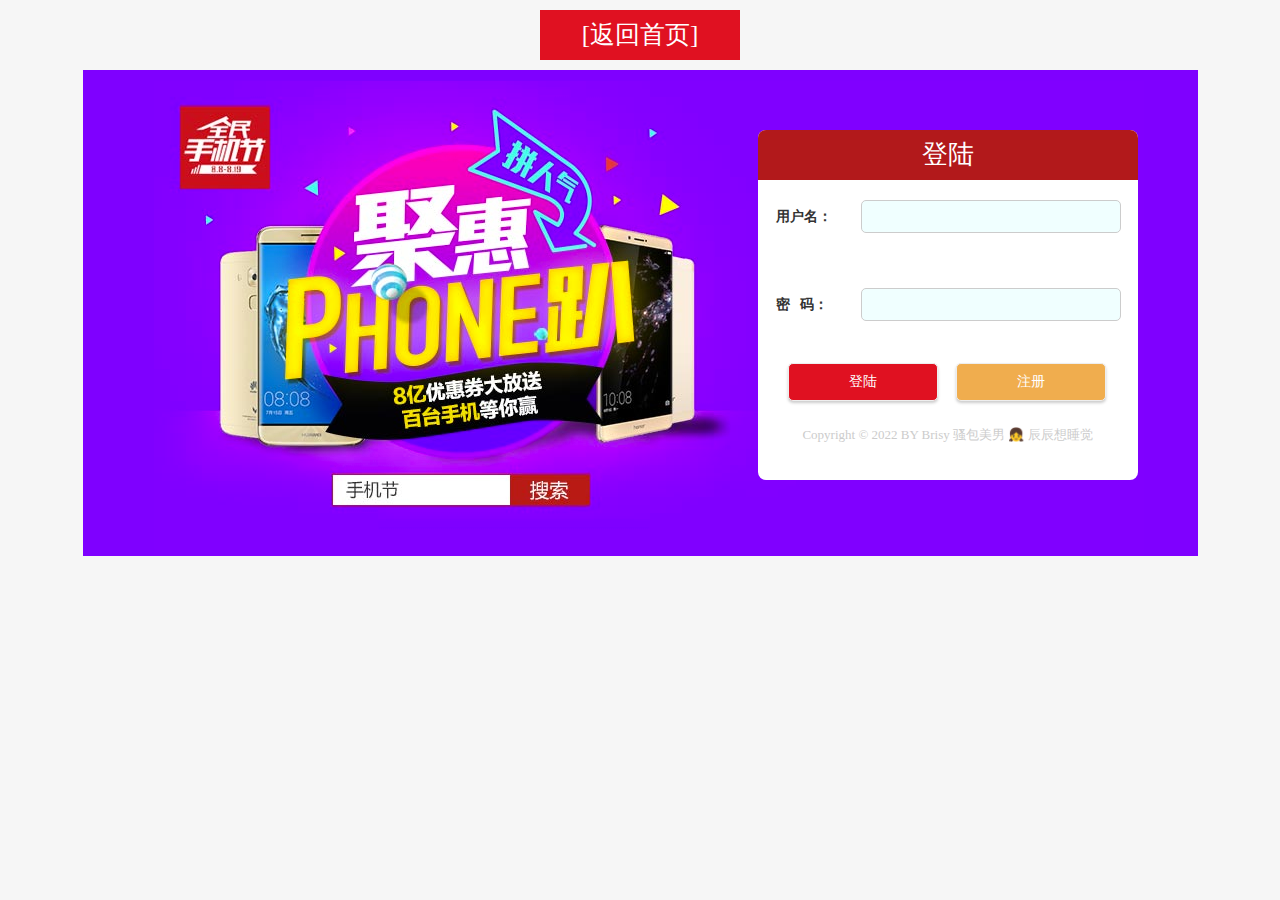
<file: login.html>
<!DOCTYPE html>
<html>
<head>
    <meta charset="UTF-8">
    <title>登录</title>
    <link rel="stylesheet" type="text/css" href="css/bootstrap.min.css">
    <link rel="stylesheet" href="css/font-awesome.min.css">
    <script src="js/jquery.js"></script>
    <script src="js/bootstrap.min.js"></script>
    <link rel="stylesheet" href="css/mall.css">
    <link rel="shortcut icon" href="favicon.ico" type="image/x-icon">
</head>
<body class="clearfix">
    <div class="login-title">
        <a href="./index.html">[返回首页]</a>
    </div>
    <div class="login-box">
        <div class="loginArea clearfix">
            <div id="container" style="float: right;">
                <div class="header">
                    <p>登陆</p>
                </div>
                <div class="form-body">
                    <form action="#" name="login">
                        <div class="form-group">
                            <label for="">用户名：</label>
                            <input type="text" class="form-input" name="login" id="uname">
                        </div>
                        <div class="yz" id="unameyz">&nbsp;</div>
                        <div class="form-group">
                            <label for="">密&nbsp;&nbsp;&nbsp;码：</label>
                            <input type="password" class="form-input" name="login" id="upass">
                        </div>
                        <div class="yz" id="upswdyz">&nbsp;</div>
                        <div class="btn">
                            <input type="button" value="登陆" class="form-btn form-btn-primary" name="login" id="inputs">
                            <a href="./signup.html"><input type="button" value="注册" class="form-btn form-btn-warning" name="login" id="signup"></a>
                        </div>
                    </form>
                </div>
                <div class="login-footer">
                    <p>Copyright © 2022 BY Brisy 骚包美男 👧 辰辰想睡觉</p>
                </div>
            </div>
        </div>
    </div>
    <script src="js/login.js"></script>
</body>
</html>
</file>
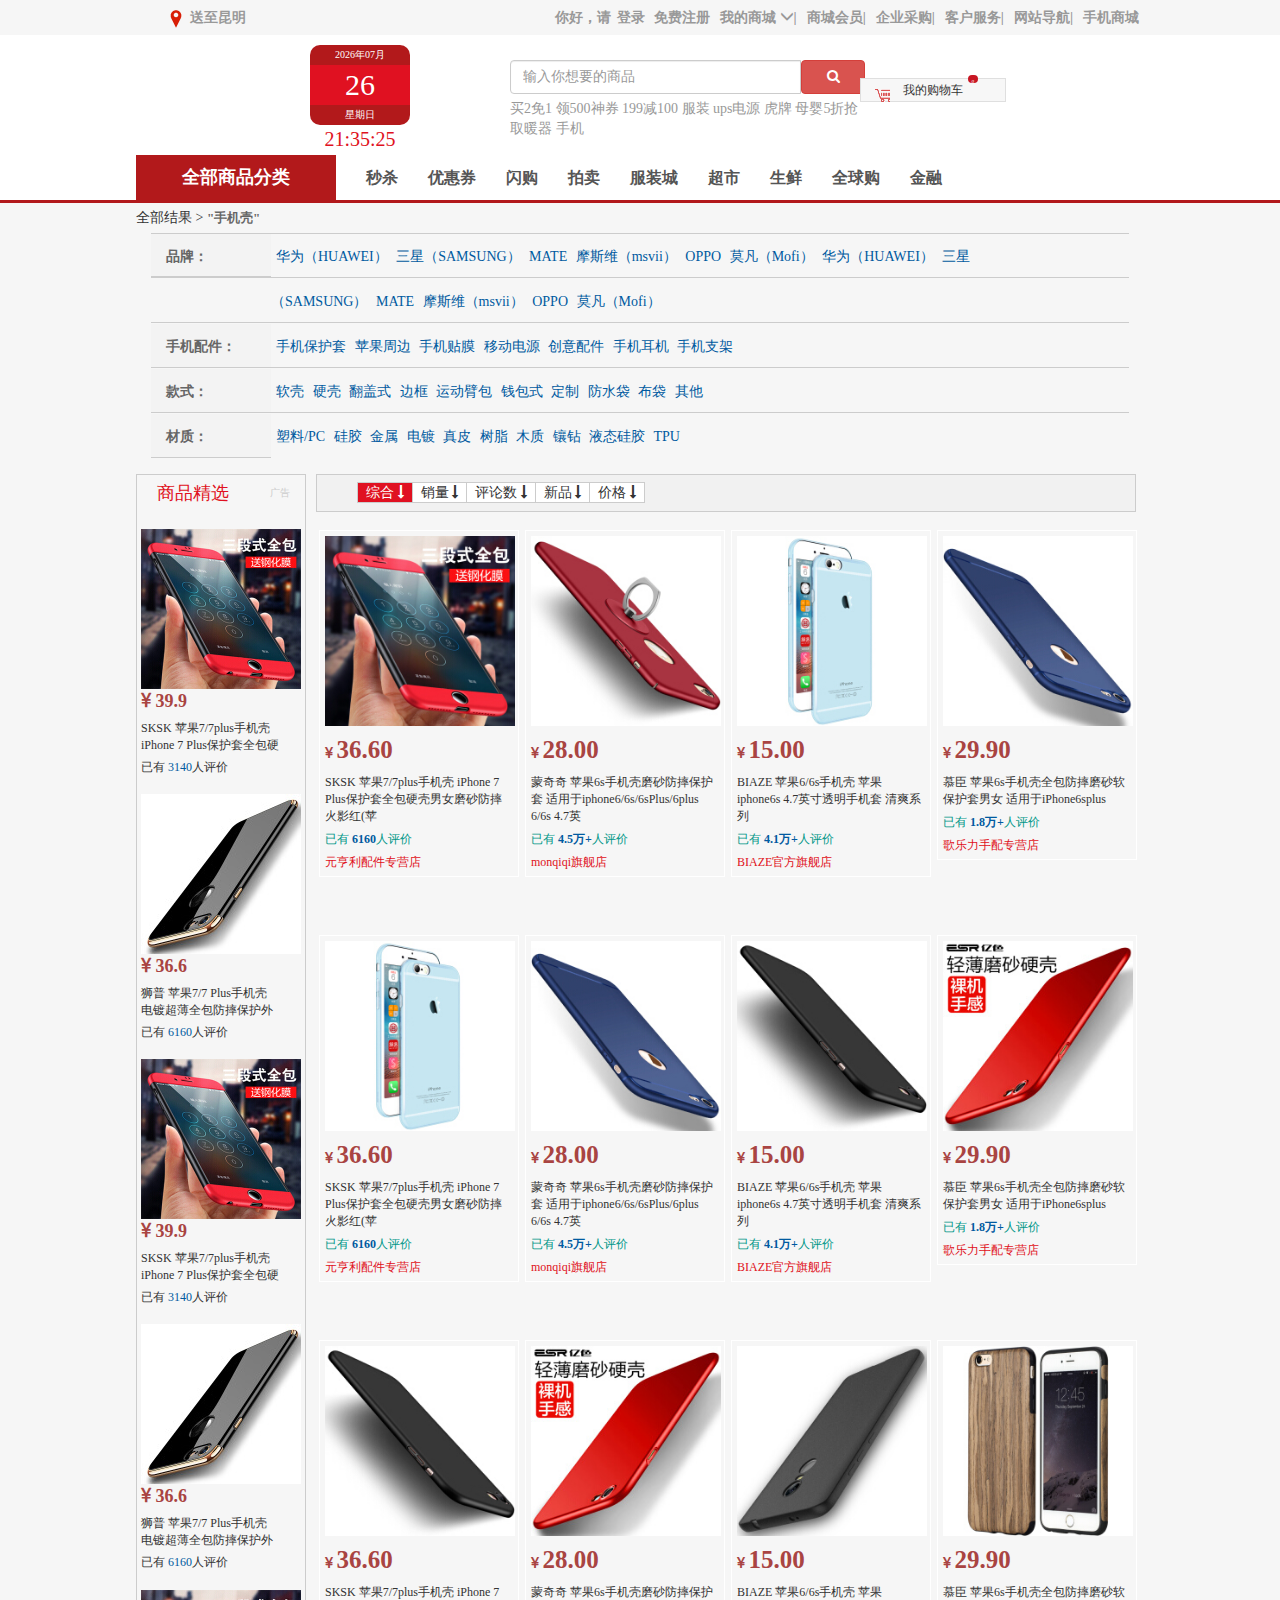
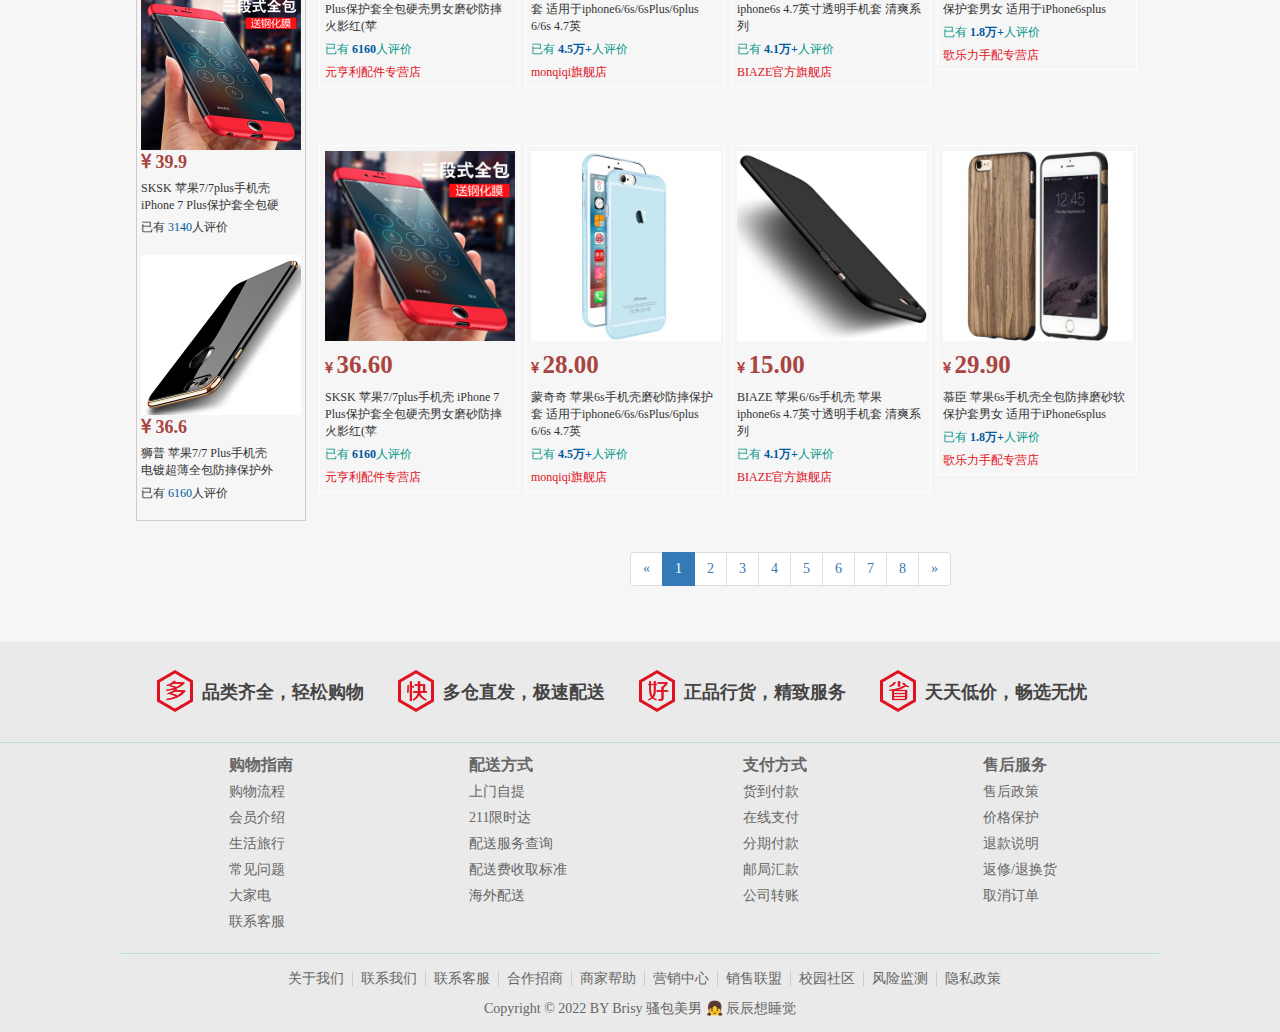
<file: search.html>
<!DOCTYPE html>
<html lang="en">
<head>
	<meta charset="UTF-8">
	<title>手机壳 - 商品搜索</title>
	<link rel="stylesheet" type="text/css" href="css/bootstrap.min.css">
	<link rel="stylesheet" href="css/font-awesome.min.css">
	<script src="js/jquery.js"></script>
	<script src="js/bootstrap.min.js"></script>
	<script src="js/time.js"></script>
	<link rel="stylesheet" href="css/mall.css">
	<link rel="shortcut icon" href="favicon.ico" type="image/x-icon">
</head>
<body class="search-page">
	<!-- 顶部导航条 -->
	<div class="nav container">
		<ul>
			<li class="nav-pull-down location">
				<img src="img/icon_location.png"> 送至昆明</li>
			<li>
				<a href="#">手机商城</a>
			</li>
			<li>
				<a href="#">网站导航</a>|
			</li>
			<li>
				<a href="help.html">客户服务</a>|
			</li>
			<li>
				<a href="#">企业采购</a>|
			</li>
			<li>
				<a href="#">商城会员</a>|
			</li>
			<li class="nav-pull-down my-shop">
				<a href="#">我的商城</a>
				<span class="glyphicon glyphicon-menu-down"></span>|
			</li>
			<li class="login-signup">你好，请<a href="login.html">登录 </a><span class="text-color-red">
					<a href="signup.html">免费注册</a>
				</span>
			</li>
		</ul>
	</div>
	<!-- 搜索框 -->
	<div class="search">
		<!-- 时间 -->
		<div class="time">
			<div class="calendar">
				<div id="yearMonth"></div>
				<div id="days"></div>
				<div id="weeks"></div>
				<div id="times"></div>
			</div>
		</div>
		<!-- 搜索框 -->
		<div class="search-body">
			<div class="input-group">
				<input type="text" class="form-control" placeholder="输入你想要的商品">
				<span class="input-group-btn">
				<a href="search.html"><button class="btn btn-danger btn-search" type="button"><i class="fa fa-search"></i></button></a>
				</span>
			</div>
			<div class="search-keyword">
				<p>买2免1 领500神券 199减100 服装 ups电源 虎牌 母婴5折抢 取暖器 手机</p>
			</div>
		</div>
		<div class="search-right">
			<div class="fr shopcar">
				<div class="show-shopcar">
					<span class="car"></span>
					<a class="sui-btn btn-default btn-xlarge" href="car.html">
						<span>我的购物车</span>
						<i class="shopnum">0</i>
					</a>
					<div class="clearfix shopcarlist"></div>
				</div>
			</div>
		</div>
		<!-- 横向导航 -->
		<div class="nav-item clear container">
			<div class="titles">
				<a href="#">全部商品分类</a>
			</div>
			<ul>
				<li><a href="search.html">秒杀</a></li>
				<li><a href="search.html">优惠券</a></li>
				<li><a href="search.html">闪购</a></li>
				<li><a href="search.html">拍卖</a></li>
				<li><a href="search.html">服装城</a></li>
				<li><a href="search.html">超市</a></li>
				<li><a href="search.html">生鲜</a></li>
				<li><a href="search.html">全球购</a></li>
				<li><a href="search.html">金融</a></li>
			</ul>
		</div>
	</div>
	<!-- 内容主题开始 -->
	<div class="container-full container">
		<div class="host-location">
			全部结果 >
			<span class="host-location-text">"手机壳"</span>
		</div>
		<div class="item-class-show container clear">
			<div class="item-class-group item-class-group-top">
				<div class="item-class-name">
					<span>品牌：</span>
				</div>
				<div class="item-class-select">
					<span>华为（HUAWEI）</span>
					<span>三星（SAMSUNG）</span>
					<span>MATE</span>
					<span>摩斯维（msvii）</span>
					<span>OPPO</span>
					<span>莫凡（Mofi）</span>
					<span>华为（HUAWEI）</span>
					<span>三星（SAMSUNG）</span>
					<span>MATE</span>
					<span>摩斯维（msvii）</span>
					<span>OPPO</span>
					<span>莫凡（Mofi）</span>
				</div>
			</div>
			<div class="item-class-group">
				<div class="item-class-name">
					<span>手机配件：</span>
				</div>
				<div class="item-class-select">
					<span>手机保护套</span>
					<span>苹果周边</span>
					<span>手机贴膜</span>
					<span>移动电源</span>
					<span>创意配件</span>
					<span>手机耳机</span>
					<span>手机支架</span>
				</div>
			</div>
			<div class="item-class-group">
				<div class="item-class-name">
					<span>款式：</span>
				</div>
				<div class="item-class-select">
					<span>软壳</span>
					<span>硬壳</span>
					<span>翻盖式</span>
					<span>边框</span>
					<span>运动臂包</span>
					<span>钱包式</span>
					<span>定制</span>
					<span>防水袋</span>
					<span>布袋</span>
					<span>其他</span>
				</div>
			</div>
			<div class="item-class-group">
				<div class="item-class-name">
					<span>材质：</span>
				</div>
				<div class="item-class-select">
					<span>塑料/PC</span>
					<span>硅胶</span>
					<span>金属</span>
					<span>电镀</span>
					<span>真皮</span>
					<span>树脂</span>
					<span>木质</span>
					<span>镶钻</span>
					<span>液态硅胶</span>
					<span>TPU</span>
				</div>
			</div>
		</div>
		<div class="item-list clearfix">
			<div class="item-list-left">
				<div class="item-as-title">
					<span>商品精选</span>
					<span>广告</span>
				</div>
				<div class="item-as">
					<div class="item-as-img">
						<img src="img/item-as-img-1.jpg" alt="">
					</div>
					<div class="item-as-price">
						<span>
							<i class="fa fa-rmb text-danger"></i>
							<span class="seckill-price text-danger">39.9</span>
						</span>
					</div>
					<div class="item-as-intro">
						<span>SKSK 苹果7/7plus手机壳
							<br>iPhone 7 Plus保护套全包硬</span>
					</div>
					<div class="item-as-selled">
						已有
						<span>3140</span>人评价
					</div>
				</div>
				<div class="item-as">
					<div class="item-as-img">
						<img src="img/item-as-img-2.jpg" alt="">
					</div>
					<div class="item-as-price">
						<span>
							<i class="fa fa-rmb text-danger"></i>
							<span class="seckill-price text-danger">36.6</span>
						</span>
					</div>
					<div class="item-as-intro">
						<span>狮普 苹果7/7 Plus手机壳
							<br>电镀超薄全包防摔保护外</span>
					</div>
					<div class="item-as-selled">
						已有
						<span>6160</span>人评价
					</div>
				</div>
				<div class="item-as">
					<div class="item-as-img">
						<img src="img/item-as-img-1.jpg" alt="">
					</div>
					<div class="item-as-price">
						<span>
							<i class="fa fa-rmb text-danger"></i>
							<span class="seckill-price text-danger">39.9</span>
					</div>
					<div class="item-as-intro">
						<span>SKSK 苹果7/7plus手机壳
							<br>iPhone 7 Plus保护套全包硬</span>
					</div>
					<div class="item-as-selled">
						已有
						<span>3140</span>人评价
					</div>
				</div>
				<div class="item-as">
					<div class="item-as-img">
						<img src="img/item-as-img-2.jpg" alt="">
					</div>
					<div class="item-as-price">
						<span>
							<i class="fa fa-rmb text-danger"></i>
							<span class="seckill-price text-danger">36.6</span>
						</span>
					</div>
					<div class="item-as-intro">
						<span>狮普 苹果7/7 Plus手机壳
							<br>电镀超薄全包防摔保护外</span>
					</div>
					<div class="item-as-selled">
						已有
						<span>6160</span>人评价
					</div>
				</div>
				<div class="item-as">
					<div class="item-as-img">
						<img src="img/item-as-img-1.jpg" alt="">
					</div>
					<div class="item-as-price">
						<span>
							<i class="fa fa-rmb text-danger"></i>
							<span class="seckill-price text-danger">39.9</span>
					</div>
					<div class="item-as-intro">
						<span>SKSK 苹果7/7plus手机壳
							<br>iPhone 7 Plus保护套全包硬</span>
					</div>
					<div class="item-as-selled">
						已有
						<span>3140</span>人评价
					</div>
				</div>
				<div class="item-as">
					<div class="item-as-img">
						<img src="img/item-as-img-2.jpg" alt="">
					</div>
					<div class="item-as-price">
						<span>
							<i class="fa fa-rmb text-danger"></i>
							<span class="seckill-price text-danger">36.6</span>
						</span>
					</div>
					<div class="item-as-intro">
						<span>狮普 苹果7/7 Plus手机壳
							<br>电镀超薄全包防摔保护外</span>
					</div>
					<div class="item-as-selled">
						已有
						<span>6160</span>人评价
					</div>
				</div>
			</div>
			<div class="item-list-right">
				<div class="item-list-tool">
					<ul>
						<li>
							<span>综合
								<strong>
									<i class="fa fa-long-arrow-down"></i>
								</strong>
							</span>
						</li>
						<li>
							<span>销量
								<strong>
									<i class="fa fa-long-arrow-down"></i>
							</span>
							</strong>
						</li>
						<li>
							<span>评论数
								<strong>
									<i class="fa fa-long-arrow-down"></i>
							</span>
							</strong>
						</li>
						<li>
							<span>新品
								<strong>
									<i class="fa fa-long-arrow-down"></i>
							</span>
							</strong>
						</li>
						<li>
							<span>价格
								<strong>
									<i class="fa fa-long-arrow-down"></i>
							</span>
							</strong>
						</li>
					</ul>
				</div>
				<div class="item-container">
					<div class="item-row">
						<div class="item-show-info">
							<div class="item-show-img">
								<img src="img/item-show-1.jpg">
							</div>
							<div class="item-show-price">
								<span>
									<i class="fa fa-rmb text-danger"></i>
									<span class="seckill-price text-danger">36.60</span>
								</span>
							</div>
							<div class="item-show-detail">
								<span>SKSK 苹果7/7plus手机壳 iPhone 7 Plus保护套全包硬壳男女磨砂防摔 火影红(苹</span>
							</div>
							<div class="item-show-num">
								已有
								<span>6160</span>人评价
							</div>
							<div class="item-show-seller">
								<span>元亨利配件专营店</span>
							</div>
						</div>
					</div>
					<div class="item-row">
						<div class="item-show-info">
							<div class="item-show-img">
								<img src="img/item-show-2.jpg">
							</div>
							<div class="item-show-price">
								<span>
									<i class="fa fa-rmb text-danger"></i>
									<span class="seckill-price text-danger">28.00</span>
								</span>
							</div>
							<div class="item-show-detail">
								<span>蒙奇奇 苹果6s手机壳磨砂防摔保护套 适用于iphone6/6s/6sPlus/6plus 6/6s 4.7英</span>
							</div>
							<div class="item-show-num">
								已有
								<span>4.5万+</span>人评价
							</div>
							<div class="item-show-seller">
								<span>monqiqi旗舰店</span>
							</div>
						</div>
					</div>
					<div class="item-row">
						<div class="item-show-info">
							<div class="item-show-img">
								<img src="img/item-show-3.jpg">
							</div>
							<div class="item-show-price">
								<span>
									<i class="fa fa-rmb text-danger"></i>
									<span class="seckill-price text-danger">15.00</span>
								</span>
							</div>
							<div class="item-show-detail">
								<span>BIAZE 苹果6/6s手机壳 苹果iphone6s 4.7英寸透明手机套 清爽系列 </span>
							</div>
							<div class="item-show-num">
								已有
								<span>4.1万+</span>人评价
							</div>
							<div class="item-show-seller">
								<span>BIAZE官方旗舰店</span>
							</div>
						</div>
					</div>
					<div class="item-row">
						<div class="item-show-info">
							<div class="item-show-img">
								<img src="img/item-show-4.jpg">
							</div>
							<div class="item-show-price">
								<span>
									<i class="fa fa-rmb text-danger"></i>
									<span class="seckill-price text-danger">29.90</span>
								</span>
							</div>
							<div class="item-show-detail">
								<span>慕臣 苹果6s手机壳全包防摔磨砂软保护套男女 适用于iPhone6splus </span>
							</div>
							<div class="item-show-num">
								已有
								<span>1.8万+</span>人评价
							</div>
							<div class="item-show-seller">
								<span>歌乐力手配专营店</span>
							</div>
						</div>
					</div>
				</div>
				<div class="item-container">
					<div class="item-row">
						<div class="item-show-info">
							<div class="item-show-img">
								<img src="img/item-show-3.jpg">
							</div>
							<div class="item-show-price">
								<span>
									<i class="fa fa-rmb text-danger"></i>
									<span class="seckill-price text-danger">36.60</span>
								</span>
							</div>
							<div class="item-show-detail">
								<span>SKSK 苹果7/7plus手机壳 iPhone 7 Plus保护套全包硬壳男女磨砂防摔 火影红(苹</span>
							</div>
							<div class="item-show-num">
								已有
								<span>6160</span>人评价
							</div>
							<div class="item-show-seller">
								<span>元亨利配件专营店</span>
							</div>
						</div>
					</div>
					<div class="item-row">
						<div class="item-show-info">
							<div class="item-show-img">
								<img src="img/item-show-4.jpg">
							</div>
							<div class="item-show-price">
								<span>
									<i class="fa fa-rmb text-danger"></i>
									<span class="seckill-price text-danger">28.00</span>
								</span>
							</div>
							<div class="item-show-detail">
								<span>蒙奇奇 苹果6s手机壳磨砂防摔保护套 适用于iphone6/6s/6sPlus/6plus 6/6s 4.7英</span>
							</div>
							<div class="item-show-num">
								已有
								<span>4.5万+</span>人评价
							</div>
							<div class="item-show-seller">
								<span>monqiqi旗舰店</span>
							</div>
						</div>
					</div>
					<div class="item-row">
						<div class="item-show-info">
							<div class="item-show-img">
								<img src="img/item-show-5.jpg">
							</div>
							<div class="item-show-price">
								<span>
									<i class="fa fa-rmb text-danger"></i>
									<span class="seckill-price text-danger">15.00</span>
								</span>
							</div>
							<div class="item-show-detail">
								<span>BIAZE 苹果6/6s手机壳 苹果iphone6s 4.7英寸透明手机套 清爽系列 </span>
							</div>
							<div class="item-show-num">
								已有
								<span>4.1万+</span>人评价
							</div>
							<div class="item-show-seller">
								<span>BIAZE官方旗舰店</span>
							</div>
						</div>
					</div>
					<div class="item-row">
						<div class="item-show-info">
							<div class="item-show-img">
								<img src="img/item-show-6.jpg">
							</div>
							<div class="item-show-price">
								<span>
									<i class="fa fa-rmb text-danger"></i>
									<span class="seckill-price text-danger">29.90</span>
								</span>
							</div>
							<div class="item-show-detail">
								<span>慕臣 苹果6s手机壳全包防摔磨砂软保护套男女 适用于iPhone6splus </span>
							</div>
							<div class="item-show-num">
								已有
								<span>1.8万+</span>人评价
							</div>
							<div class="item-show-seller">
								<span>歌乐力手配专营店</span>
							</div>
						</div>
					</div>
				</div>
				<div class="item-container">
					<div class="item-row">
						<div class="item-show-info">
							<div class="item-show-img">
								<img src="img/item-show-5.jpg">
							</div>
							<div class="item-show-price">
								<span>
									<i class="fa fa-rmb text-danger"></i>
									<span class="seckill-price text-danger">36.60</span>
								</span>
							</div>
							<div class="item-show-detail">
								<span>SKSK 苹果7/7plus手机壳 iPhone 7 Plus保护套全包硬壳男女磨砂防摔 火影红(苹</span>
							</div>
							<div class="item-show-num">
								已有
								<span>6160</span>人评价
							</div>
							<div class="item-show-seller">
								<span>元亨利配件专营店</span>
							</div>
						</div>
					</div>
					<div class="item-row">
						<div class="item-show-info">
							<div class="item-show-img">
								<img src="img/item-show-6.jpg">
							</div>
							<div class="item-show-price">
								<span>
									<i class="fa fa-rmb text-danger"></i>
									<span class="seckill-price text-danger">28.00</span>
								</span>
							</div>
							<div class="item-show-detail">
								<span>蒙奇奇 苹果6s手机壳磨砂防摔保护套 适用于iphone6/6s/6sPlus/6plus 6/6s 4.7英</span>
							</div>
							<div class="item-show-num">
								已有
								<span>4.5万+</span>人评价
							</div>
							<div class="item-show-seller">
								<span>monqiqi旗舰店</span>
							</div>
						</div>
					</div>
					<div class="item-row">
						<div class="item-show-info">
							<div class="item-show-img">
								<img src="img/item-show-7.jpg">
							</div>
							<div class="item-show-price">
								<span>
									<i class="fa fa-rmb text-danger"></i>
									<span class="seckill-price text-danger">15.00</span>
								</span>
							</div>
							<div class="item-show-detail">
								<span>BIAZE 苹果6/6s手机壳 苹果iphone6s 4.7英寸透明手机套 清爽系列 </span>
							</div>
							<div class="item-show-num">
								已有
								<span>4.1万+</span>人评价
							</div>
							<div class="item-show-seller">
								<span>BIAZE官方旗舰店</span>
							</div>
						</div>
					</div>
					<div class="item-row">
						<div class="item-show-info">
							<div class="item-show-img">
								<img src="img/item-show-8.jpg">
							</div>
							<div class="item-show-price">
								<span>
									<i class="fa fa-rmb text-danger"></i>
									<span class="seckill-price text-danger">29.90</span>
								</span>
							</div>
							<div class="item-show-detail">
								<span>慕臣 苹果6s手机壳全包防摔磨砂软保护套男女 适用于iPhone6splus </span>
							</div>
							<div class="item-show-num">
								已有
								<span>1.8万+</span>人评价
							</div>
							<div class="item-show-seller">
								<span>歌乐力手配专营店</span>
							</div>
						</div>
					</div>
				</div>
				<div class="item-container">
					<div class="item-row">
						<div class="item-show-info">
							<div class="item-show-img">
								<img src="img/item-show-1.jpg">
							</div>
							<div class="item-show-price">
								<span>
									<i class="fa fa-rmb text-danger"></i>
									<span class="seckill-price text-danger">36.60</span>
								</span>
							</div>
							<div class="item-show-detail">
								<span>SKSK 苹果7/7plus手机壳 iPhone 7 Plus保护套全包硬壳男女磨砂防摔 火影红(苹</span>
							</div>
							<div class="item-show-num">
								已有
								<span>6160</span>人评价
							</div>
							<div class="item-show-seller">
								<span>元亨利配件专营店</span>
							</div>
						</div>
					</div>
					<div class="item-row">
						<div class="item-show-info">
							<div class="item-show-img">
								<img src="img/item-show-3.jpg">
							</div>
							<div class="item-show-price">
								<span>
									<i class="fa fa-rmb text-danger"></i>
									<span class="seckill-price text-danger">28.00</span>
								</span>
							</div>
							<div class="item-show-detail">
								<span>蒙奇奇 苹果6s手机壳磨砂防摔保护套 适用于iphone6/6s/6sPlus/6plus 6/6s 4.7英</span>
							</div>
							<div class="item-show-num">
								已有
								<span>4.5万+</span>人评价
							</div>
							<div class="item-show-seller">
								<span>monqiqi旗舰店</span>
							</div>
						</div>
					</div>
					<div class="item-row">
						<div class="item-show-info">
							<div class="item-show-img">
								<img src="img/item-show-5.jpg">
							</div>
							<div class="item-show-price">
								<span>
									<i class="fa fa-rmb text-danger"></i>
									<span class="seckill-price text-danger">15.00</span>
								</span>
							</div>
							<div class="item-show-detail">
								<span>BIAZE 苹果6/6s手机壳 苹果iphone6s 4.7英寸透明手机套 清爽系列 </span>
							</div>
							<div class="item-show-num">
								已有
								<span>4.1万+</span>人评价
							</div>
							<div class="item-show-seller">
								<span>BIAZE官方旗舰店</span>
							</div>
						</div>
					</div>
					<div class="item-row">
						<div class="item-show-info">
							<div class="item-show-img">
								<img src="img/item-show-8.jpg">
							</div>
							<div class="item-show-price">
								<span>
									<i class="fa fa-rmb text-danger"></i>
									<span class="seckill-price text-danger">29.90</span>
								</span>
							</div>
							<div class="item-show-detail">
								<span>慕臣 苹果6s手机壳全包防摔磨砂软保护套男女 适用于iPhone6splus </span>
							</div>
							<div class="item-show-num">
								已有
								<span>1.8万+</span>人评价
							</div>
							<div class="item-show-seller">
								<span>歌乐力手配专营店</span>
							</div>
						</div>
					</div>
				</div>
			</div>
		</div>
	</div>
	<div class="page-num">
		<nav>
			<ul class="pagination">
				<li>
					<a>
						<span aria-hidden="true">&laquo;</span>
					</a>
				</li>
				<li class="active">
					<a href="#">1</a>
				</li>
				<li>
					<a href="#">2</a>
				</li>
				<li>
					<a href="#">3</a>
				</li>
				<li>
					<a href="#">4</a>
				</li>
				<li>
					<a href="#">5</a>
				</li>
				<li>
					<a href="#">6</a>
				</li>
				<li>
					<a href="#">7</a>
				</li>
				<li>
					<a href="#">8</a>
				</li>
				<li>
					<a href="#">
						<span>&raquo;</span>
					</a>
				</li>
			</ul>
		</nav>
	</div>
	</div>
	<div class="clearfix"></div>
	<!-- 底部 -->
	<footer class="footer">
		<div class="clearfix"></div>
		<div class="icon-row">
			<div class="footer-icon">
				<h5 class="footer-icon-child"></h5>
				<span class="footer-icon-text">品类齐全，轻松购物</span>
			</div>
			<div class="footer-icon">
				<h5 class="footer-icon-child footer-icon-child-2"></h5>
				<span class="footer-icon-text">多仓直发，极速配送</span>
			</div>
			<div class="footer-icon">
				<h5 class="footer-icon-child footer-icon-child-3"></h5>
				<span class="footer-icon-text">正品行货，精致服务</span>
			</div>
			<div class="footer-icon">
				<h5 class="footer-icon-child footer-icon-child-4"></h5>
				<span class="footer-icon-text">天天低价，畅选无忧</span>
			</div>
		</div>
		<div class="service-intro">
			<div class="servece-type">
				<div class="servece-type-info">
					<ul>
						<li>购物指南</li>
						<li>购物流程</li>
						<li>会员介绍</li>
						<li>生活旅行</li>
						<li>常见问题</li>
						<li>大家电</li>
						<li>联系客服</li>
					</ul>
				</div>
				<div class="servece-type-info">
					<ul>
						<li>配送方式</li>
						<li>上门自提</li>
						<li>211限时达</li>
						<li>配送服务查询</li>
						<li>配送费收取标准</li>
						<li>海外配送</li>
					</ul>
				</div>
				<div class="servece-type-info">
					<ul>
						<li>支付方式</li>
						<li>货到付款</li>
						<li>在线支付</li>
						<li>分期付款</li>
						<li>邮局汇款</li>
						<li>公司转账</li>
					</ul>
				</div>
				<div class="servece-type-info">
					<ul>
						<li>售后服务</li>
						<li>售后政策</li>
						<li>价格保护</li>
						<li>退款说明</li>
						<li>返修/退换货</li>
						<li>取消订单</li>
					</ul>
				</div>
			</div>
			<div class="clearfix"></div>
			<div class="friend-link">
				<div class="friend-link-item">
					<ul>
						<li>
							<span class="link-item">关于我们</span>
						</li>
						<li>
							<span class="link-item">联系我们</span>
						</li>
						<li>
							<span class="link-item">联系客服</span>
						</li>
						<li>
							<span class="link-item">合作招商</span>
						</li>
						<li>
							<span class="link-item">商家帮助</span>
						</li>
						<li>
							<span class="link-item">营销中心</span>
						</li>
						<li>
							<span class="link-item">销售联盟</span>
						</li>
						<li>
							<span class="link-item">校园社区</span>
						</li>
						<li>
							<span class="link-item">风险监测</span>
						</li>
						<li>
							<span class="link-item link-last-item">隐私政策</span>
						</li>
					</ul>
				</div>
			</div>
			<div class="clearfix"></div>
			<div class="copyright">
				<p>Copyright © 2022 BY Brisy 骚包美男 👧 辰辰想睡觉</p>
			</div>
		</div>
	</footer>
	<!-- 页面上的各种浮窗 -->
	<!-- 地理位置 -->
	<div class="city">
		<p>
			<span class="city-item">北京 </span>
			<span class="city-item">上海 </span>
			<span class="city-item">天津 </span>
			<span class="city-item">重庆 </span>
			<span class="city-item">河北 </span>
		</p>
		<p>
			<span class="city-item">山西 </span>
			<span class="city-item">河南 </span>
			<span class="city-item">辽宁 </span>
			<span class="city-item">吉林 </span>
			<span class="city-item">江苏 </span>
		</p>
		<p>
			<span class="city-item">福建 </span>
			<span class="city-item">湖北 </span>
			<span class="city-item">湖南 </span>
			<span class="city-item">广东 </span>
			<span class="city-item">广西 </span>
		</p>
		<p>
			<span class="city-item">江西 </span>
			<span class="city-item">四川 </span>
			<span class="city-item">海南 </span>
			<span class="city-item">贵州</span>
			<span class="city-item">云南</span>
		</p>
		<p>
			<span class="city-item">西藏</span>
			<span class="city-item">陕西</span>
			<span class="city-item">甘肃</span>
			<span class="city-item">青海</span>
			<span class="city-item">宁夏</span>
		</p>
	</div>
	<!-- 我的商城 -->
	<div class="my-shop-panel">
		<p>
			<span class="my-item">待处理订单</span>
			<span class="my-item">返修退换货</span>
		</p>
		<p>
			<span class="my-item">返修退换货</span>
			<span class="my-item">降价商品</span>
		</p>
		<p>
			<span class="my-item">我的新消息</span>
			<span class="my-item">我的问答</span>
		</p>
	</div>
</body>
<script src="js/mall.js"></script>
</html>
</file>
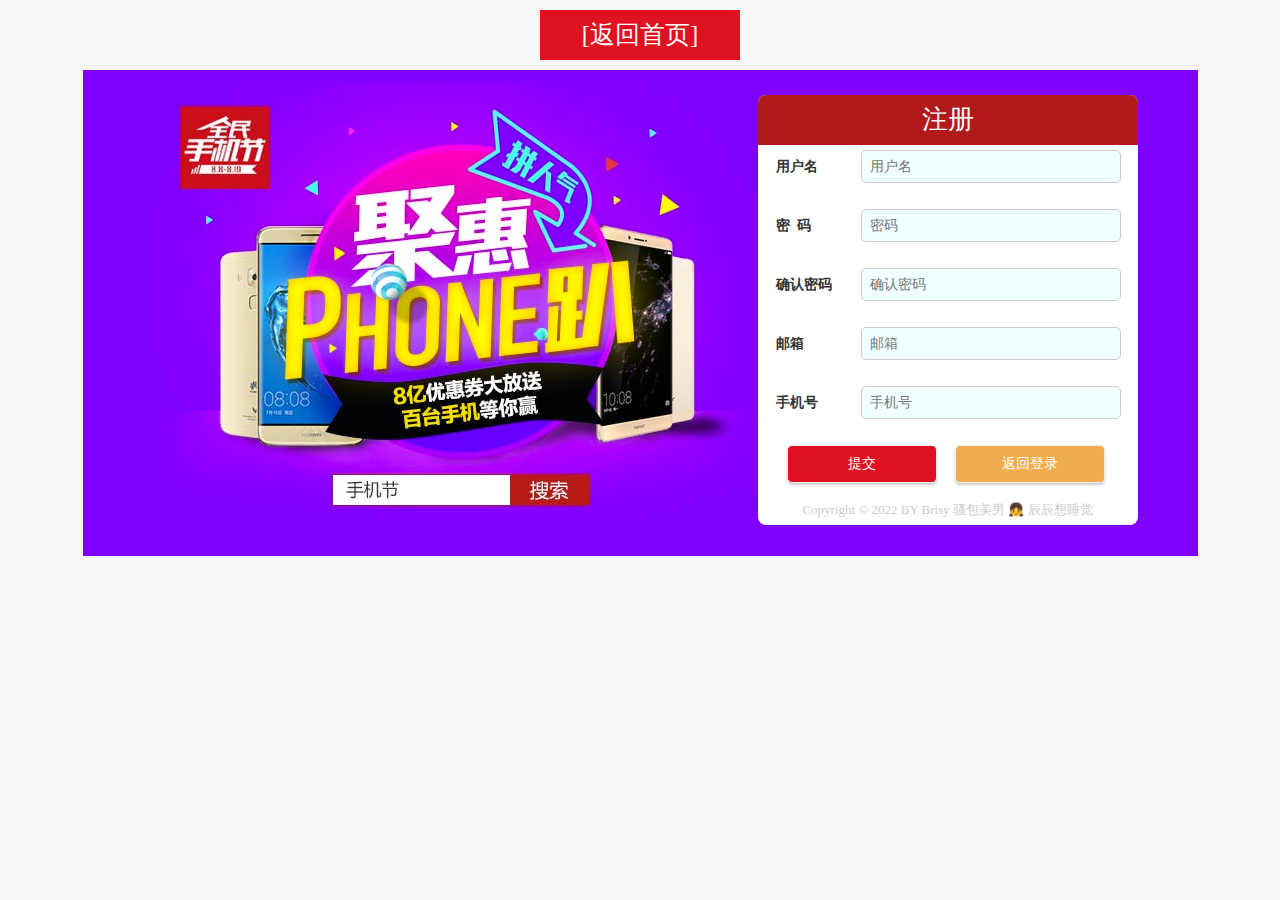
<file: signup.html>
<!DOCTYPE html>
<html>

<head>
    <meta charset="UTF-8">
    <title>注册</title>
    <link rel="stylesheet" type="text/css" href="css/bootstrap.min.css">
    <link rel="stylesheet" href="css/font-awesome.min.css">
    <script src="js/jquery.js"></script>
    <script src="js/bootstrap.min.js"></script>
    <link rel="stylesheet" href="css/mall.css">
    <link rel="shortcut icon" href="favicon.ico" type="image/x-icon">
</head>
<body class="clearfix">
    <div class="login-title">
        <a href="./index.html">[返回首页]</a>
    </div>
    <div class="login-box">
        <div class="loginArea clearfix">
            <div id="containersign" style="float: right;">
                <div class="header">
                    <p>注册</p>
                </div>
                <div class="form-body">
                    <form action="demo.html">
                        <div>
                            <div class="text">
                                <label for="">用户名</label>
                                <input class="form-input" id="value" onfocus="shoeTips('unameyz','用户名长度不能小于六')"
                                    onblur="hint_hide()" onkeyup="hint()" type="text" Name="Userame" placeholder="用户名"
                                    style="margin-bottom: 6px;" />
                            </div>
                            <div class="yz" id="unameyz">&nbsp;</div>
                            <div class="text">
                                <label for="">密&nbsp;&nbsp码</label>
                                <input class="form-input" id="pass_value" onfocus="shoeTips('upswdyz','密码长度不能小于六')"
                                    onblur="pass_hide()" onkeyup="checkPass()" type="password" name="password"
                                    placeholder="密码" style="margin-bottom: 6px;" />
                            </div>
                            <div class="yz" id="upswdyz">&nbsp;</div>
                            <div class="text">
                                <label for="">确认密码</label>
                                <input class="form-input" id="passpass_value"
                                    onfocus="shoeTips('agpwdyz','两次密码要一致')" onblur="passpass_hide()"
                                    onkeyup="checkPassPass()" type="password" name="password" placeholder="确认密码"
                                    style="margin-bottom: 6px;" />
                            </div>
                            <div class="yz" id="agpwdyz">&nbsp;</div>
                            <div class="text">
                                <label for="">邮箱</label>
                                <input class="form-input" id="email" onfocus="shoeTips('umailyz','邮箱格式要正确')"
                                    onblur="emailHide()" onkeyup="emailCheck()" type="email" name="email"
                                    placeholder="邮箱" style="margin-bottom: 6px;" />
                            </div>
                            <div class="yz" id="umailyz">&nbsp;</div>
                            <div class="text">
                                <label for="">手机号</label>
                                <input class="form-input" id="phone" type="text"
                                    onfocus="shoeTips('uphoneyz','格式为十一位数字的手机号')" onblur="phoneHide()"
                                    onkeyup="phoneCheck()" Name="Phone" placeholder="手机号" style="margin-bottom: 6px;">
                            </div>
                            <div class="yz" id="uphoneyz">&nbsp;</div>
                            <div class="btn-sign">
                                <input type="button" value="提交" class="form-btn form-btn-primary" name="login" id="submits">
                                <a href="./login.html"><input type="button" value="返回登录" class="form-btn form-btn-warning" name="login" id="logins"></a>
                            </div>
                        </div>
                    </form>
                </div>
                <div class="login-footer">
                    <p>Copyright © 2022 BY Brisy 骚包美男 👧 辰辰想睡觉</p>
                </div>
            </div>
        </div>
    </div>
    <script src="js/signup.js"></script>
</body>
</html>
</file>
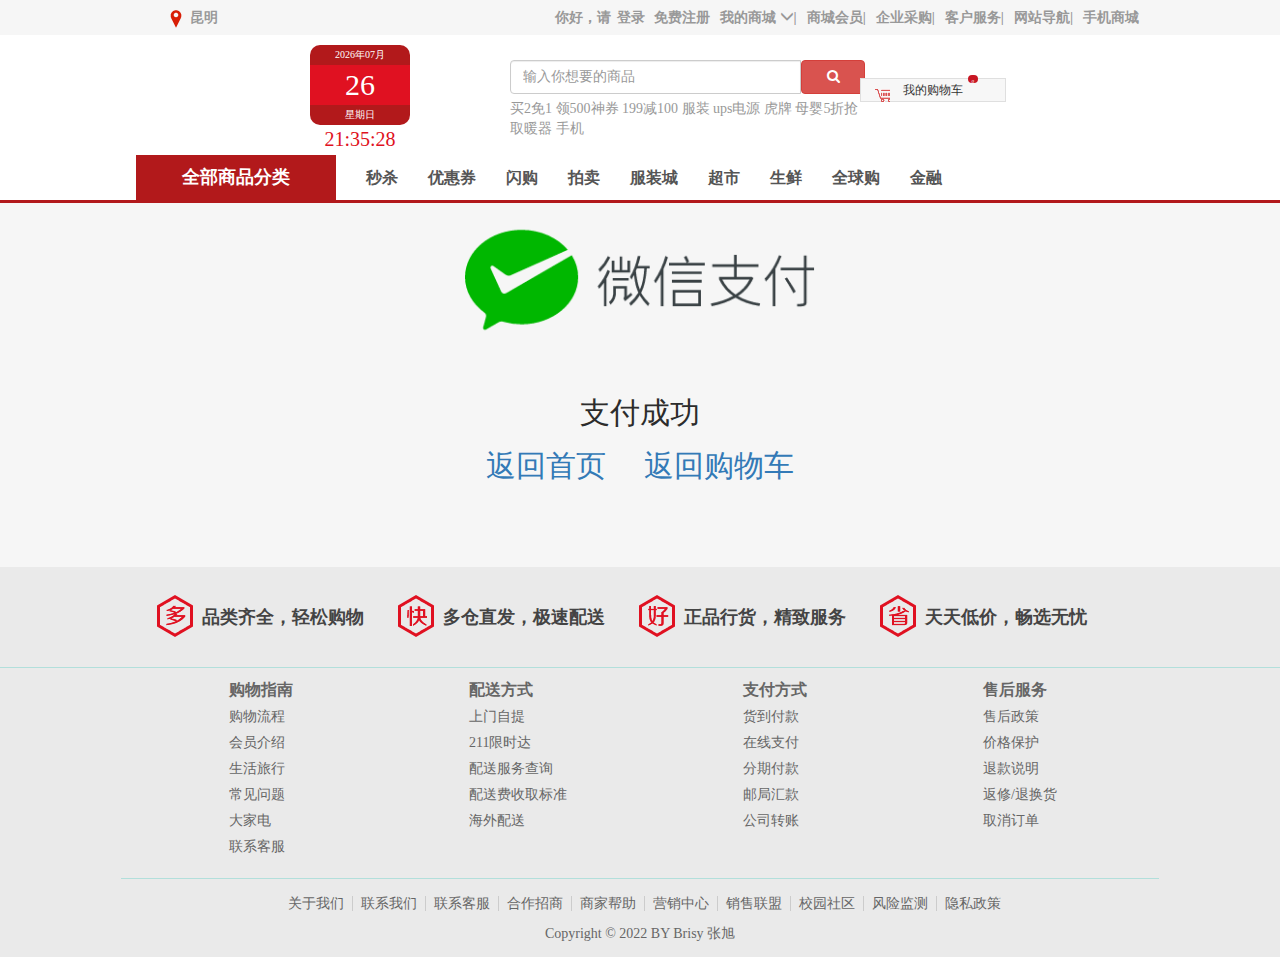
<file: success.html>
<!DOCTYPE html>
<html lang="en">
<head>
	<meta charset="UTF-8">
    <meta name="viewport" content="width=device-width, initial-scale=1.0">
    <meta http-equiv="X-UA-Compatible" content="ie=edge">
    <title>支付成功</title>
    <link rel="stylesheet" type="text/css" href="css/bootstrap.min.css">
    <link rel="stylesheet" href="css/font-awesome.min.css">
    <script src="js/jquery.js"></script>
    <script src="js/bootstrap.min.js"></script>
    <script src="js/time.js"></script>
    <link rel="stylesheet" href="css/mall.css">
</head>
<body>
	<!-- 顶部导航条 -->
	<div class="nav container">
		<ul>
			<li class="nav-pull-down location"><img src="img/icon_location.png"> 昆明</li>
			<li><a href="#">手机商城</a></li>
			<li><a href="#">网站导航</a>|</li>
			<li><a href="help.html">客户服务</a>|</li>
			<li><a href="#">企业采购</a>|</li>
			<li><a href="#">商城会员</a>|</li>
			<li class="nav-pull-down my-shop"><a href="#">我的商城</a> <span class="glyphicon glyphicon-menu-down"></span>|</li>
			<li class="login-signup">你好，请<a href="login.html">登录 </a><span class="text-color-red"><a href="signup.html">免费注册</a></span></li>
		</ul>
	</div>
	<!-- 搜索框 -->
	<div class="search">
		<!-- 时间 -->
		<div class="time">
			<div class="calendar">
				<div id="yearMonth"></div>
				<div id="days"></div>
				<div id="weeks"></div>
				<div id="times"></div>
			</div>
		</div>
		<!-- 搜索框 -->
		<div class="search-body">
			<div class="input-group">
				<input type="text" class="form-control" placeholder="输入你想要的商品">
				<span class="input-group-btn">
				<a href="search.html"><button class="btn btn-danger btn-search" type="button"><i class="fa fa-search"></i></button></a>
				</span>
			</div>
			<div class="search-keyword">
				<p>买2免1 领500神券 199减100 服装 ups电源 虎牌 母婴5折抢 取暖器 手机</p>
			</div>
		</div>
		<div class="search-right">
			<div class="fr shopcar">
				<div class="show-shopcar">
					<span class="car"></span>
					<a class="sui-btn btn-default btn-xlarge" href="car.html">
						<span>我的购物车</span>
						<i class="shopnum">0</i>
					</a>
					<div class="clearfix shopcarlist"></div>
				</div>
			</div>
		</div>
		<!-- 横向导航 -->
		<div class="nav-item clear container">
			<div class="titles">
				<a href="#">全部商品分类</a>
			</div>
			<ul>
				<li><a href="search.html">秒杀</a></li>
				<li><a href="search.html">优惠券</a></li>
				<li><a href="search.html">闪购</a></li>
				<li><a href="search.html">拍卖</a></li>
				<li><a href="search.html">服装城</a></li>
				<li><a href="search.html">超市</a></li>
				<li><a href="search.html">生鲜</a></li>
				<li><a href="search.html">全球购</a></li>
				<li><a href="search.html">金融</a></li>
			</ul>
		</div>
	</div>
	<!-- 支付提示 -->
	<div class="pay-box">
		<div class="pay-qr">
			<img src="./img/wechatpay.png" alt="">
		</div>
		<div class="pay-success-info">
			<p>支付成功</p>
            <a href="./index.html">返回首页</a>&nbsp;&nbsp;&nbsp;&nbsp;
            <a href="./car.html">返回购物车</a>
		</div>
	</div>
	<!-- 底部 -->
    <footer class="footer">
        <div class="clearfix"></div>
        <div class="icon-row">
            <div class="footer-icon">
                <h5 class="footer-icon-child"></h5>
                <span class="footer-icon-text">品类齐全，轻松购物</span>
            </div>
            <div class="footer-icon">
                <h5 class="footer-icon-child footer-icon-child-2"></h5>
                <span class="footer-icon-text">多仓直发，极速配送</span>
            </div>
            <div class="footer-icon">
                <h5 class="footer-icon-child footer-icon-child-3"></h5>
                <span class="footer-icon-text">正品行货，精致服务</span>
            </div>
            <div class="footer-icon">
                <h5 class="footer-icon-child footer-icon-child-4"></h5>
                <span class="footer-icon-text">天天低价，畅选无忧</span>
            </div>
        </div>
        <div class="service-intro">
            <div class="servece-type">
                <div class="servece-type-info">
                    <ul>
                        <li>购物指南</li>
                        <li>购物流程</li>
                        <li>会员介绍</li>
                        <li>生活旅行</li>
                        <li>常见问题</li>
                        <li>大家电</li>
                        <li>联系客服</li>
                    </ul>
                </div>
                <div class="servece-type-info">
                    <ul>
                        <li>配送方式</li>
                        <li>上门自提</li>
                        <li>211限时达</li>
                        <li>配送服务查询</li>
                        <li>配送费收取标准</li>
                        <li>海外配送</li>
                    </ul>
                </div>
                <div class="servece-type-info">
                    <ul>
                        <li>支付方式</li>
                        <li>货到付款</li>
                        <li>在线支付</li>
                        <li>分期付款</li>
                        <li>邮局汇款</li>
                        <li>公司转账</li>
                    </ul>
                </div>
                <div class="servece-type-info">
                    <ul>
                        <li>售后服务</li>
                        <li>售后政策</li>
                        <li>价格保护</li>
                        <li>退款说明</li>
                        <li>返修/退换货</li>
                        <li>取消订单</li>
                    </ul>
                </div>
            </div>
            <div class="clearfix"></div>
            <div class="friend-link">
                <div class="friend-link-item">
                    <ul>
                        <li><span class="link-item">关于我们</span></li>
                        <li><span class="link-item">联系我们</span></li>
                        <li><span class="link-item">联系客服</span></li>
                        <li><span class="link-item">合作招商</span></li>
                        <li><span class="link-item">商家帮助</span></li>
                        <li><span class="link-item">营销中心</span></li>
                        <li><span class="link-item">销售联盟</span></li>
                        <li><span class="link-item">校园社区</span></li>
                        <li><span class="link-item">风险监测</span></li>
                        <li><span class="link-item link-last-item">隐私政策</span></li>
                    </ul>
                </div>
            </div>
            <div class="clearfix"></div>
            <div class="copyright">
                <p>Copyright © 2022 BY Brisy 张旭</p>
            </div>
        </div>
    </footer>
</body>
</html>
</file>
<file: css/mall.css>
.clear::after {
	content: "";
	display: block;
	clear: both;
	overflow: hidden;
	height: 0;
}

body {
	font-family: "Avant Garde", "Tahoma", "Microsoft YaHei", "SimHei";
	background: #F6F6F6;
}

/*****************************时间开始*****************************/
.time {
	float: left;
	padding-left: 310px;
}

.calendar {
	width: 200px;
	height: 100px;
	border-radius: 10px;
	text-align: center;
}

#yearMonth {
	width: 100px;
	line-height: 20px;
	float: center;
	color: #000;
	font-size: 10px;
	background-color: #B2191B;
	color: #fff;
	border-radius: 10px 10px 0 0;
}

#days {
	width: 100px;
	line-height: 40px;
	float: center;
	background-color: #E01121;
	color: #fff;
	font-size: 30px;
}

#weeks {
	width: 100px;
	line-height: 20px;
	float: center;
	font-size: 10px;
	background-color: #B2191B;
	color: #fff;
	border-radius: 0 0 10px 10px;
}

#times {
	width: 100px;
	height: 0px;
	color: #E01121;
	margin: 0px;
	font-size: 20px;
	text-align: center;
}

/*****************************头部导航开始*****************************/
.nav {
	width: 100%;
	height: 35px;
	background-color: #F4F4F4;
}

.nav ul {
	list-style: none;
	color: #999999;
}

.nav li {
	line-height: 35px;
	padding: 0px 5px;
	font-weight: bold;
	cursor: pointer;
	float: right;
}

.nav a {
	text-decoration: none;
	color: #999999;
}

.nav a:hover {
	color: #D9534F;
	background-color: #fff;
}

.nav li:first-child {
	float: left;
}

.login-signup a {
	padding-left: 6px;
	border: 0px;
}

.nav-pull-down {
	padding-left: 8px;
	padding-right: 8px;
}

.nav-pull-down-action {
	background-color: #fff;
}



/*****************************头部导航结束*****************************/


/*字体颜色*/
.text-color-red {
	color: #D9534F;
}

.text-color-grey {
	color: #212121;
}

/*内容主题*/
.container {
	width: 1038px;
	margin: 0px auto;
	background: #F6F6F6;
}

.servece-type {
	width: 1038px;
	margin: 0px auto;
}

/*****************************搜索框开始*****************************/
.search {
	width: 100%;
	margin: 0px auto;
	padding: 10px 0 0 0;
	background-color: #fff;
	border-bottom: 3px solid #B2191B;
}

.search-body {
	width: 450px;
	height: 80px;
	margin: 15px auto;
}

.search-input input {
	width: 390px;
	height: 36px;
	border-color: #D9534F;
}

.btn-search {
	width: 64px;
}

.search-keyword {
	margin: 5px auto;
	cursor: pointer;
	color: #999;
}

.search-right {
	margin-right: 240px;
	margin-bottom: 0px;
}

.fr {
	float: right;
}

.shopcar {
	position: relative;
	margin: -75px auto -1px;
	width: 180px;
}

.shopcar a {
	padding: 4px 42px;
}

.car {
	position: absolute;
	padding: 0 7px;
	width: 30px;
	height: 30px;
	background-image: url(../img/icons.png);
	background-position: 160px -81px;
}

.btn-default {
	border: 1px solid #dfdfdf;
	border-radius: 0;
	background: #f7f7f7;
	font-size: 12px;
}

.shopcarlist {
	display: none;
	margin: -1px 0 0 -70px;
	padding: 10px;
	width: 194px;
	border: 1px solid #dadada;
	background: #fff;
}

.shopnum {
	position: absolute;
	top: -5px;
	right: 62px;
	padding: 4px;
	height: 6px;
	border-radius: 6px;
	background: #c81623;
	color: #fff;
	font-size: 5px;
	line-height: 6px;
}

/*****************************搜索框结束*****************************/


/*专场导航*/
.nav-item {
	height: 45px;
	margin: 0px auto;
	background-color: #fff;
}

.nav-item ul {
	list-style: none;
}

.nav-item .titles {
	width: 200px;
	height: 45px;
	line-height: 45px;
	text-align: center;
	font-weight: bold;
	font-size: 18px;
	background-color: #B2191B;
	float: left;
}

.nav-item .titles a {
	color: white;
}

.nav-item li {
	float: left;
	line-height: 45px;
	font-size: 16px;
	font-weight: bold;
	margin-left: 30px;
}

.nav-item a {
	text-decoration: none;
	color: #555555;
}

.nav-item ul a:hover {
	color: #E01121;
}

/*大的导航信息，包含导航，幻灯片等*/
.nav-body {
	width: 1020px;
	height: 485px;
	margin: 0px auto;
}

.nav-side {
	width: 200px;
	height: 100%;
	padding: 0px;
	color: #fff;
	float: left;
	background-color: #E01121;
}

.nav-side ul {
	width: 100%;
	padding: 0px;
	padding-top: 15px;
	list-style: none;
}

.nav-side li {
	color: #fff;
	padding: 7.5px;
	padding-left: 15px;
	font-size: 14px;
	line-height: 18px;
	transition: background-color 0.75s;
}

.nav-side li:hover {
	background: #B2191B;
}

.nav-side-item {
	transition: color 0.5s;
}

.nav-side-item:hover {
	cursor: pointer;
	color: #ECB226;
}

/*导航内容*/
.nav-content {
	width: 800px;
	margin-left: 15px;
	float: left;
}

/*****************************幻灯片开始*****************************/
.slide {
	width: 790px;
	height: 340px;
	position: relative;
}

.carousel_img {
	position: absolute;
	display: none;
	top: 0px;
	left: 0px;
}

.icon {
	position: absolute;
	width: 190px;
	height: 25px;
	border-radius: 14px;
	background: rgba(204, 204, 204, 0.5);
	bottom: 15px;
	left: 300px;
	z-index: 99;
}

.icon i {
	font-size: 16px;
	line-height: 26px;
	margin-left: 18px;
	cursor: pointer;
	color: #fff;
}

.prevNext {
	width: 38px;
	height: 68px;
	position: absolute;
	background-color: rgba(0, 0, 0, 0.3);
	font-size: 26px;
	color: #fff;
	line-height: 68px;
	text-align: center;
	top: 136px;
	cursor: pointer;
	display: none;
}

.prev {
	left: 0px;
}

.next {
	right: 0px;
}

/*****************************幻灯片结束*****************************/


/*导航图片*/
.nav-show-img {
	margin-top: 15px;
	float: left;
}

.nav-show-img:nth-child(2) {
	margin-left: 12px;
}

/*显示商品*/
.content {
	width: 100%;
}

/*****************************秒杀专栏开始*****************************/
/*秒杀专栏*/
.seckill {
	width: 100%;
	height: 330px;
	margin: 15px auto;
	background-color: #fff;
}

.seckill-head {
	width: 100%;
	height: 50px;
	background-color: #E01121;
}

.seckill-icon {
	width: 68px;
	height: 100%;
	float: left;
}

.seckill-icon img {
	width: 35px;
	height: 35px;
	margin-top: 6px;
	margin-left: 15px;
	animation-name: shake-clock;
	animation-duration: 0.3s;
	animation-iteration-count: infinite;
	/*设置无线循环*/
}

/*定义闹钟震动动画关键帧*/
@keyframes shake-clock {
	0% {
		transform: rotate(-8deg);
	}

	50% {
		transform: rotate(8deg);
	}

	100% {
		transform: rotate(-8deg);
	}
}

.seckill-text {
	width: 300px;
	height: 100%;
	float: left;
}

.seckill-text .seckill-title {
	font-size: 22px;
	line-height: 50px;
	color: #fff;
}

.seckill-text .seckill-remarks {
	margin-left: 5px;
	font-size: 10px;
	color: #fff;
}

/*倒计时*/
.count-down {
	height: 100%;
	margin-right: 30px;
	line-height: 50px;
	float: right;
}

.count-down-text {
	color: #fff;
}

.count-down-num {
	padding: 3px;
	border-radius: 5px;
	background-color: #440106;
	font-size: 26px;
	font-weight: bold;
	color: #E01121;
}

.count-down-point {
	font-size: 26px;
	font-weight: bold;
	color: #440106;
}

.seckill-content {
	width: 100%;
	height: 280px;
}

.seckill-item {
	width: 183px;
	height: 250px;
	margin-top: 15px;
	margin-left: 15px;
	box-shadow: 0px 0px 8px #ccc;
	float: left;
}

.seckill-item-img {
	width: 160px;
	height: 160px;
	margin: 0px auto;
	overflow: hidden;
	border-bottom: 1px solid #ccc;
	background-color: #fff;
}

.seckill-item-img img {
	width: 130px;
	height: 130px;
	margin-left: 15px;
	margin-top: 15px;
}

.seckill-item-info {
	padding: 5px;
	padding-left: 15px;
	padding-right: 15px;
	font-size: 12px;
	color: #009688;
}

.seckill-item-info i:first-child {
	font-size: 14px;
}

.seckill-price {
	margin-right: 5px;
	font-size: 25px;
	font-weight: bold;
}

/*****************************秒杀专栏结束*****************************/


/*****************************商品专栏开始*****************************/
.item-class {
	width: 100%;
	height: 470px;
	margin-top: 15px;
	background-color: #fff;
}

.item-class-head {
	width: 100%;
	height: 50px;
	background-color: #4488A7;
}

.item-class-eat-head {
	background-color: #ECB226;
}

.item-class-head ul {
	list-style: none;
	float: right;
	margin-right: 30px;
	line-height: 50px;
}

.item-class-head a {
	padding: 6px;
	margin-left: 15px;
	font-size: 12px;
	background-color: #6DA6BE;
	border: 1px solid #6DA6BE;
	text-decoration: none;
	color: #fff;
}

.item-class-eat-head a {
	background-color: #EEB955;
	border: 1px solid #EEB955;
}

.item-class-head a:hover {
	border: 1px solid #fff;
}

.item-class-head li {
	float: left;
}

.item-class-title {
	font-size: 25px;
	line-height: 50px;
	color: #fff;
	margin-left: 15px;
}

.item-class-content {
	width: 49%;
	cursor: pointer;
	border-right: 1px solid #ccc;
	margin-left: 0.9%;
	/*background-color: #cff;*/
	float: left;
}

.item-class-content:nth-child(odd) {
	border: none;
}

.item-content-top {
	width: 100%;
	height: 260px;
}

.item-big-img {
	width: 180px;
	height: 260px;
	overflow: hidden;
	float: left;
}

.item-four-img {
	width: 303px;
	margin-left: 8px;
	float: left;
}

.item-four-detail {
	width: 152px;
	height: 130px;
	margin-left: -1px;
	float: left;
}

.item-four-detail:first-child {
	border-right: 1px solid #ccc;
	border-bottom: 1px solid #ccc;
}

.item-four-detail:last-child {
	border-top: 1px solid #ccc;
	border-left: 1px solid #ccc;
}

.item-four-detail-text {
	width: 50px;
	margin-left: 5px;
	margin-top: 15px;
	float: left;
}

.item-four-detail-img {
	width: 96px;
	margin-top: 15px;
	overflow: hidden;
	float: left;
}

.item-four-detail-img img {
	margin-left: 5px;
	width: 90px;
}

.pt_bi_tit {
	font-weight: bold;
	font-size: 12px;
	color: #4488A7;
}

.pt_bi_tit-eat {
	color: #ECB127;
}

.pt_bi_promo {
	color: #00695C;
}

.item-content-bottom {
	width: 100%;
	margin-top: 8px;
}

.item-content-bottom-img {
	width: 156px;
	margin-right: 8px;
	overflow: hidden;
	float: left;
}

/*****************************商品专栏结束*****************************/

/*****************************底 部 开 始*****************************/
.footer {
	width: 100%;
	height: 390px;
	margin-top: 30px;
	background-color: #EAEAEA;
}

.icon-row {
	width: 1000px;
	height: 64px;
	margin: 18px auto;
}

.footer-icon {
	margin-left: 17px;
	margin-right: 17px;
	float: left;
}

.footer-icon-child {
	overflow: hidden;
	position: absolute;
	width: 36px;
	height: 42px;
	background-image: url(../img/ico_service.png);
	text-indent: -999px;
}

.footer-icon-child-2 {
	background-position: 0 -43px;
}

.footer-icon-child-3 {
	background-position: 0 -86px;
}

.footer-icon-child-4 {
	background-position: 0 -129px;
}

.footer-icon-text {
	margin-left: 45px;
	color: #444444;
	font-size: 18px;
	font-weight: bold;
	line-height: 64px;
}

.service-intro {
	width: 100%;
	border-top: 1px solid #B2DFDB;
}

.servece-type-info {
	color: #666666;
	float: left;
	margin: 8px 68px;
}

.servece-type-info ul {
	list-style: none;
}

.servece-type-info li {
	font-size: 14px;
	cursor: pointer;
	line-height: 26px;
}

.servece-type-info li:first-child {
	font-size: 16px;
	line-height: 28px;
	font-weight: bold;
}

.friend-link {
	width: 1038px;
	margin: 0px auto;
	color: #666;
	border-top: 1px solid #B2DFDB;
}

.friend-link-item {
	width: 800px;
	margin: 0px auto;
}

.friend-link-item ul {
	list-style: none;
}

.friend-link-item li {
	padding: 5px 0px;
	float: left;
}

.link-item {
	padding: 0px 8px;
	cursor: pointer;
	border-right: 1px solid #ccc;
}

.link-last-item {
	border: none;
}

.copyright {
	width: 100%;
	color: #666;
	line-height: 30px;
	cursor: pointer;
	text-align: center;
}

/*****************************底 部 结 束*****************************/

/*****************************浮 窗 开 始*****************************/
/*地理位置*/
.city {
	width: 250px;
	padding: 15px;
	color: #999;
	position: absolute;
	background-color: #fff;
	box-shadow: 0px 5px 15px #ccc;
	display: none;
}

.city-item {
	font-weight: bold;
	cursor: pointer;
	padding: 5px;
}

.city-item:hover {
	color: #E01121;
}

/*我的商城*/
.my-shop-panel {
	width: 250px;
	padding: 15px;
	color: #999;
	position: absolute;
	background-color: #fff;
	box-shadow: 0px 5px 15px #ccc;
	display: none;
	z-index: 999;
}

.my-item {
	font-weight: bold;
	cursor: pointer;
	padding: 15px;
}

.my-item:hover {
	color: #E01121;
}

/*显示商品详细信息*/
.detail-item-panel {
	width: 815px;
	height: 485px;
	background-color: #fff;
	position: absolute;
	display: none;
	z-index: 999;
}

.nav-detail-item {
	margin-left: 26px;
	margin-top: 15px;
	margin-bottom: 15px;
	cursor: pointer;
	color: #eee;
}

.nav-detail-item span {
	padding: 6px;
	padding-left: 12px;
	margin-left: 15px;
	font-size: 12px;
	background-color: #6E6568;
}

.nav-detail-item span:hover {
	margin-left: 15px;
	background-color: #E01121;
}

.detail-item-panel ul {
	list-style: none;
}

.detail-item-panel li {
	line-height: 38px;
}

.detail-item-title {
	padding-right: 6px;
	font-weight: bold;
	font-size: 12px;
	cursor: pointer;
	color: #555555;
}

.detail-item-title:hover {
	color: #E01121;
}

.detail-item {
	font-size: 14px;
	padding-left: 12px;
	padding-right: 8px;
	cursor: pointer;
	border-left: 1px solid #ccc;
}

.detail-item:hover {
	color: #E01121;
}

/*****************************浮 窗 结 束*****************************/






/*****************************搜索页面开始*****************************/
.search-page {
	background: #F6F6F6;
}

/*****************************搜索页导航栏开始*****************************/
/*商品搜索页面的导航*/
.search-nav {
	height: 45px;
	border-bottom: 3px solid #B2191B;
}

.search-nav-container {
	width: 1300px;
	height: 64px;
	margin: 0px auto;
}

.search-nav-container-90 {
	width: 90%;
}

.search-nav-container ul {
	margin: 0px;
	padding-left: 0px;
	list-style: none;
}

.search-nav-container li {
	cursor: pointer;
	margin-left: 30px;
	line-height: 64px;
	color: #E01121;
	font-size: 18px;
	/*font-weight: bold;*/
	float: left;
}

.search-nav-container a {
	color: #E01121;
	text-decoration: none;
}

.search-nav-container li:first-child {
	padding: 0px 38px;
	background: #E01121;
	margin: 0px;
	color: #fff;
}

/*****************************搜索页导航栏结束*****************************/

/*****************************品牌分类开始*****************************/
.container-full {
	margin: 0px auto;
}

.host-location {
	width: 100%;
	height: 30px;
}

.host-location-text {
	font-weight: bold;
	line-height: 30px;
	font-size: 13px;
	color: #666666;
}

.item-class-show {
	width: 100%;
}

.item-class-group {
	width: 100%;
	height: 45px;
	border-bottom: 1px solid #ccc;
}

.item-class-group-top {
	border-top: 1px solid #ccc;
}

.item-class-name {
	width: 120px;
	height: 100%;
	line-height: 45px;
	padding-left: 15px;
	color: #666;
	font-weight: bold;
	background-color: #F3F3F3;
	border-bottom: 1px solid #ccc;
	float: left;
}

.item-class-select {
	width: 770px;
	cursor: pointer;
	float: left;
}

.item-class-select span {
	width: 160px;
	color: #005AA0;
	line-height: 45px;
	margin-left: 5px;
}

/*****************************商品列表结束*****************************/
.item-list {
	width: 100%;
	margin-top: 15px;
}

/********************左侧商品列表开始********************/
.item-list-left {
	width: 170px;
	border: 1px solid #ccc;
	float: left;
}

.item-as-title {
	width: 100%;
	height: 36px;
	color: #E01121;
	line-height: 36px;
	font-size: 18px;
}

.item-as-title span:first-child {
	margin-left: 20px;
}

.item-as-title span:last-child {
	float: right;
	margin-right: 15px;
	font-size: 10px;
	color: #ccc;
}

.item-as {
	width: 160px;
	margin: 18px auto;
}

.item-as-img {
	width: 160px;
	height: 160px;
	margin: 0px auto;
}

.item-as-price span {
	font-size: 18px;
}

.item-as-intro {
	margin-top: 5px;
	font-size: 12px;
}

.item-as-selled {
	margin-top: 5px;
	font-size: 12px;
}

.item-as-selled span {
	color: #005AA0;
}

/********************左侧商品列表结束********************/

/********************右侧商品列表开始********************/
.item-list-right {
	width: 820px;
	margin-left: 10px;
	float: left;
}

.item-list-tool {
	width: 100%;
	height: 38px;
	border: 1px solid #ccc;
	background-color: #F1F1F1;
}

.item-list-tool ul {
	list-style: none;
}

.item-list-tool li {
	cursor: pointer;
	float: left;
}

.item-list-tool span {
	padding: 2px 8px;
	border: 1px solid #ccc;
	border-left: none;
	line-height: 36px;
	background-color: #fff;
}

.item-list-tool span:hover {
	border: 1px solid #E01121;
}

.item-list-tool i:hover {
	color: #E01121;
}

.item-list-tool li:first-child>span {
	color: #fff;
	border-left: 1px solid #ccc;
	background-color: #E01121;
}

.item-container {
	width: 101%;
	height: 390px;
}

.item-row {
	width: 100%;
	margin-top: 15px;
}

.item-show-info {
	width: 200px;
	padding: 5px;
	margin: 3px;
	border: 1px solid #fff;
	cursor: pointer;
	float: left;
	transition: border 0.5s, box-shadow 0.5s;
}

.item-show-info:hover {
	border: 1px solid #ccc;
	box-shadow: 0px 0px 15px #ccc;
}

.item-show-img img {
	width: 190px;
}

.item-show-price {
	margin-top: 6px;
}

.item-show-detail {
	font-size: 12px;
	margin: 6px 0px;
}

.item-show-num {
	font-size: 12px;
	margin-bottom: 6px;
	color: #009688;
}

.item-show-num span {
	color: #005AA0;
	font-weight: bold;
}

.item-show-seller {
	font-size: 12px;
	color: #E01121;
}

/********************右侧商品列表结束********************/
/*分页*/
.page-num {
	width: 350px;
	margin-right: 300px;
	float: right;
}

/*****************************搜索页面结束*****************************/



/****************************商品详情页面开始*****************************/
/* 店铺介绍 */
.shop-box {
	width: 100%;
	height: 120px;
	background-color: #484848;
}

.shop-container {
	width: 80%;
	height: 100%;
	margin: 0px auto;
	display: flex;
	flex-direction: row;
	justify-content: space-between;
	align-items: center;
	color: #fff;
}

.shop-title {
	display: flex;
	flex-direction: row;
}

.shop-title-icon {
	font-size: 46px;
}

.shop-title-content {
	padding-top: 8px;
	margin-left: 15px;
}

.shop-title-content p {
	line-height: 20px;
	font-size: 20px;
}

.shop-another-item {
	display: flex;
	flex-direction: row;
}

.shop-another-item-detail {
	display: flex;
	flex-direction: row;
	align-items: center;
	margin-left: 15px;
}

.shop-another-item-img {
	height: 80px;
	border-radius: 40px;
	overflow: hidden;
}

.shop-another-item-img img {
	width: 80px;
}

.shop-anoter-item-intro {
	margin-left: 15px;
}

/* 店铺导航 */

.shop-nav-box {
	height: 38px;
	background-color: #333333;
}

.shop-nav-container {
	width: 80%;
	height: 100%;
	margin: 0px auto;
}

.shop-nav-container ul {
	padding: 0px;
	margin: 0px;
	list-style: none;
}

.shop-nav-container li {
	float: left;
	margin-right: 30px;
	line-height: 35px;
}

.shop-nav-container a {
	text-decoration: none;
	color: rgb(233, 224, 224);
	font-weight: bold;
}

/* 网站路径 */

.shop-item-path {
	height: 38px;
	background-color: rgb(236, 235, 235);
	line-height: 38px;
	color: #2c2c2c;
}

/******************商品图片及购买详情开始******************/
.item-detail-show {
	width: 80%;
	margin: 15px auto;
	display: flex;
	flex-direction: row;
	background-color: #fff;
}

.item-detail-left {
	width: 350px;
	margin-right: 30px;
}

.item-detail-big-img {
	width: 350px;
	height: 350px;
	box-shadow: 0px 0px 8px #ccc;
	cursor: pointer;
}

.item-detail-big-img img {
	width: 100%;
}

.item-detail-img-row {
	margin-top: 15px;
	display: flex;
	flex-direction: row;
	justify-content: space-between;
}

.item-detail-img-small {
	width: 68px;
	box-shadow: 0px 0px 8px #ccc;
	cursor: pointer;
}

.item-detail-img-small img {
	width: 100%;
}

/*商品选购详情*/
.item-detail-right {
	display: flex;
	flex-direction: column;
}

.item-detail-title p {
	color: #666;
	font-size: 20px;
}

.item-detail-express {
	font-size: 14px;
	padding: 2px 3px;
	border-radius: 3px;
	background-color: #E01121;
	color: #fff;
}

/*商品标签*/
.item-detail-tag {
	font-size: 12px;
	color: #E01121;
}

/*价格详情等*/
.item-detail-price-row {
	padding: 5px;
	display: flex;
	flex-direction: row;
	justify-content: space-between;
	background-color: #F3F3F3;
}

.item-price-left {
	display: flex;
	flex-direction: column;
}

.item-price-title {
	color: #999999;
	font-size: 14px;
	margin-right: 15px;
}

.item-price {
	color: #E01121;
	font-size: 23px;
	cursor: pointer;
}

.item-price-full-cut {
	padding: 3px;
	color: #E01121;
	font-size: 12px;
	background-color: #FFDEDF;
	border: 1px dotted #E01121;
	cursor: pointer;
}

.item-remarks-sum {
	padding-left: 8px;
	border-left: 1px solid #ccc;
}

.item-remarks-sum p {
	color: #999999;
	font-size: 12px;
	line-height: 10px;
	text-align: center;
}

.item-remarks-num {
	color: #005EB7;
}

.item-select {
	display: flex;
	flex-direction: row;
	margin-top: 15px;
}

.item-select-title {
	color: #999999;
	font-size: 14px;
	margin-right: 15px;
}

.item-select-column {
	display: flex;
	flex-direction: column;
}

.item-select-row {
	display: flex;
	flex-direction: row;
	margin-bottom: 8px;
}

.item-select-box {
	display: flex;
	flex-direction: row;
	align-items: center;
}

.item-select-img {
	width: 36px;
}

.item-select-box {
	padding: 5px;
	margin-right: 8px;
	background-color: #F7F7F7;
	border: 0.5px solid #ccc;
	cursor: pointer;
}

.item-select-box:hover {
	border: 0.5px solid #E01121;
}

.item-select-img img {
	width: 100%;
}

.item-select-intro p {
	margin: 0px;
	padding: 5px;
}

.item-select-class {
	padding: 5px;
	margin-right: 8px;
	background-color: #F7F7F7;
	border: 0.5px solid #ccc;
	cursor: pointer;
}

.item-select-class:hover {
	border: 0.5px solid #E01121;
}

.add-buy-car-box {
	width: 100%;
	margin-top: 15px;
	border-top: 1px solid #ccc;
	display: flex;
	flex-direction: row;
	align-items: center;
	justify-content: center;
}

.btn-add-buy-car {
	margin-top: 8px;
}

/******************商品图片及购买详情结束******************/
/***************商品详情介绍和推荐侧边栏开始***************/
.item-intro-show {
	width: 80%;
	margin: 15px auto;
	display: flex;
	flex-direction: row;
	background-color: #fff;
}

.item-intro-recommend {
	width: 200px;
	display: flex;
	flex-direction: column;
}

.item-intro-recommend-column {
	display: flex;
	flex-direction: column;
	box-shadow: 0px 0px 5px #999;
}

.item-recommend-title {
	width: 100%;
	height: 38px;
	font-size: 16px;
	line-height: 38px;
	color: #fff;
	background-color: #E01121;
	box-shadow: 0px 0px 5px #E01121;
	text-align: center;
}

.item-recommend-column {
	margin-top: 15px;
}

.item-recommend-intro {
	padding: 5px 15px;
	display: flex;
	flex-direction: row;
	justify-content: space-between;
	font-size: 12px;
	color: #999;
	cursor: pointer;
}

.item-recommend-img {
	width: 80%;
	margin: 0px auto;
	cursor: pointer;
}

.item-recommend-img img {
	width: 100%;
}

.item-recommend-top-num {
	color: #fff;
	margin: 0px 2px;
	padding: 1px 5px;
	border-radius: 12px;
	background-color: #E01121;
}

.item-recommend-price {
	color: #E01121;
	font-weight: bolder;
}

.item-intro-detail {
	margin-left: 30px;
	width: calc(80vw - 300px);
}

.item-intro-nav {
	width: 100%;
	height: 38px;
	background-color: #F7F7F7;
	border-bottom: 1px solid #E01121;
}

.item-intro-nav ul {
	margin: 0px;
	padding: 0px;
	list-style: none;
}

.item-intro-nav li {
	float: left;
	height: 100%;
	width: 120px;
	line-height: 38px;
	text-align: center;
	color: #E01121;
}

.item-intro-nav li:first-child {
	background-color: #E01121;
	color: #fff;
}

.item-intro-img {
	width: 100%;
}

.item-intro-img img {
	width: 100%;
}

/***************商品详情介绍和推荐侧边栏结束***************/
/****************************商品详情页面结束*****************************/



/****************************加入购物车页面开始*****************************/
.add-info-box-container {
	width: 100%;
	background-color: #F5F5F5;
}

.add-info-box {
	width: 90%;
	margin: 0px auto;
	padding: 15px 0px;
	display: flex;
	flex-direction: row;
	justify-content: space-between;
}

.add-info-detail {
	display: flex;
	flex-direction: column;
}

.add-info-title {
	font-size: 25px;
	color: #71b247;
}

.add-info-box-row {
	display: flex;
	flex-direction: row;
	margin-top: 15px;
}

.add-info-img {
	width: 56px;
	height: 56px;
	margin-right: 15px;
}

.add-info-img img {
	width: 100%;
}

.add-info-intro {
	display: flex;
	flex-direction: column;
	justify-content: center;
}

.add-info-intro-detail {
	font-size: 12px;
	color: #999999;
}

.car-btn-group {
	display: flex;
	flex-direction: column;
	justify-content: space-between;
}

/*按钮*/
.btn-car {
	padding: 8px 10px;
	font-size: 16px;
	border-radius: 0px;
	border: none;
	margin-right: 15px;
}

.btn-car-to-detail {
	background-color: #fff;
	color: #E01121;
	border: 1px solid #fff;
}

.btn-car-to-detail:hover {
	border: 1px solid #E01121;
}

.btn-car-to-pay {
	background-color: #E01121;
	color: #fff;
	border: 1px solid #e4393c;
}

.btn-car-to-pay:hover {
	background-color: #E01121;
	border: 1px solid #c91623;
}

/*其他用户购买*/
.other-user-buy-box {
	width: 90%;
	margin: 0px auto;
	display: flex;
	flex-direction: column;
}

.other-user-buy-title {
	margin-top: 25px;
	font-size: 14px;
	color: #666;
	font-weight: bold;
}

.other-user-buy-row {
	margin-top: 25px;
	display: flex;
	flex-direction: row;
	justify-content: space-between;
}

.other-user-buy-item-box {
	display: flex;
	flex-direction: row;
}

.other-user-buy-item-img {
	width: 96px;
	height: 96px;
}

.other-user-buy-item-img img {
	width: 100%;
}

.other-buy-detail-box {
	width: 160px;
	margin-left: 15px;
	display: flex;
	flex-direction: column;
}

.other-buy-title {
	font-size: 12px;
}

.other-buy-title a {
	color: #2c2c2c;
	text-decoration: none;
}

.other-buy-price {
	font-size: 12px;
	font-weight: bold;
	color: #E4393C;
}

.other-buy-btn {
	padding: 3px 10px;
	color: #E4393C;
	font-size: 12px;
	border: 1px solid #E01121;
	border-radius: 0px;
	background-color: #fff;
}

.other-buy-btn:hover {
	color: #c91623;
	border: 1px solid #E01121;
}

/****************************加入购物车页面结束*****************************/


/****************************支付页面开始*****************************/
.pay-box {
	width: 350px;
	margin: 15px auto;
	display: flex;
	flex-direction: column;
	justify-content: center;
	align-content: center;
}

.pay-title {
	font-size: 20px;
	color: #2c2c2c;
	text-align: center;
}

.pay-qr {
	width: 100%;
}

.pay-qr img {
	width: 100%;
}

.pay-btn {
	margin: 15px 0px;
	text-align: center;
}

/****************************支付页面结束*****************************/


/****************************支付成功页面开始*****************************/
.pay-success-info {
	margin: 50px 0px;
	font-size: 30px;
	color: #2c2c2c;
	text-align: center;
}

/****************************支付成功页面结束*****************************/

/****************************客户服务页面开始*****************************/
.help-box {
	width: 90%;
	margin: 0px auto;
	margin-top: 20px;
	display: flex;
	flex-direction: column;
}

.help-worker-row {
	margin: 20px 0px;
	display: flex;
	flex-direction: row;
	justify-content: space-between;
	align-content: center;
}

.help-worker-box {
	width: 230px;
	height: 120px;
	display: flex;
	flex-direction: row;
	border: 1px solid #ccc;
	border-radius: 5px;
	box-shadow: 0px 0px 5px #ccc;
	cursor: pointer;
}

.help-worker-head {
	margin-left: 20px;
	margin-right: 20px;
	display: flex;
	flex-direction: column;
	align-content: center;
	justify-content: center;
	font-size: 56px;
	text-align: center;
}

.head-qq {
	color: #4CAFE9;
}

.head-wechat {
	color: #00B700;
}

.head-facebook {
	color: #39569D;
}

.head-weibo {
	color: #E01121;
}

.help-worker-detail {
	display: flex;
	flex-direction: column;
	align-content: center;
	justify-content: center;
}

.help-worker-detail p {
	margin-bottom: 5px;
}

.help-worker-title {
	color: #999;
	font-size: 25px;
}

.help-worker-link {
	color: #2c2c2c;
}

/****************************客户服务页面结束*****************************/

/****************************反馈页面开始*****************************/
.feedback-panel {
	width: 500px;
	margin: 90px auto;
}

.feedback-panel-textarea {
	resize: none;
}

.feedback-panel-footer {
	display: flex;
	justify-content: space-between;
}

/****************************反馈页面结束*****************************/
.login-box {
	background-image: url(../img/loginbg.png);
	background-repeat: no-repeat;
	margin: 0 auto;
	width: 1115px;
	height: 486px;
}

.header {
	width: 100%;
	height: 50px;
	background-color: #B2191B;
	font-size: 26px;
	color: #fff;
	line-height: 50px;
	text-align: center;
	border-top-left-radius: 8px;
	border-top-right-radius: 8px;
}

#container,
#containersign {
	margin: 60px;
	width: 380px;
	height: 350px;
	border-radius: 8px;
	background-color: #fff;
}

#containersign {
	height: 430px;
	margin: 25px 60px 25px 0px;
}

.form-body {
	margin-top: 5px;
}

label {
	width: 82px;
	margin-left: 18px;
}

.form-group {
	margin-top: 20px;
}

.form-input {
	height: 33px;
	width: 260px;
	padding-left: 8px;
	background-color: #F0FFFF;
	border: 1px solid #ccc;
	border-radius: 5px;
}

.form-btn {
	height: 38px;
	width: 150px;
	color: #fff;
	border: 1px solid #eee;
	border-radius: 5px;
	box-shadow: 0px 2px 3px #ccc;
}

.form-btn-primary {
	margin-left: 17px;
	background-color: #E01121;
}

.form-btn-warning {
	margin-left: 15px;
	background-color: #F0AD4E;
}

.login-footer {
	margin-top: 18px;
	color: #ccc;
	text-align: center;
	font-size: 13px;
}

.yz{
	color: red;
	margin: 0px 20px;
}

.login-title {
	width: 100%;
	text-align: center;
}

.login-title a {
	display: inline-block;
	width: 200px;
	height: 50px;
	line-height: 50px;
	margin: 10px 20px;
	font-size: 25px;
	color: #fff;
	background-color: #E01121;
	transition: background 1s;
}

.login-title a:hover {
	background-color: #B2191B;
}

.btn-sign{
	padding: 0 12px;
}
</file>
<file: css/common.css>
/*公共样式*/
.fl {
	float: left;
}
.fr {
	float: right;
}
/*版心*/
.w {
	width: 1200px;
	margin: 0 auto;
}
</file>
<file: css/mallcar.css>
a {
	color: black;
}
ul,
ol,
li {
	list-style: none;
}

p {
	margin: 0;
	padding: 0;
}

.allgoods {
	margin-bottom: 30px;
	min-height: 500px;
}

.cart-th {
	padding: 10px;
	border: 1px solid #ddd;
	background: #f5f5f5;
}

.cart-shop {
	padding: 10px 9px 5px;
	border-bottom: 2px solid #ddd;
}

.cart-tool {
	overflow: hidden;
	/* border: 1px solid #ddd;. */
}

.cart-shop .self {
	padding: 2px;
	background: #c81623;
	color: #fff;
}

.cart-body,
.deled {
	margin: 15px 0;
}

.cart-list ul {
	padding: 10px;
	/* border-bottom: 1px solid #ddd; */
}

.cart-list ul li {
	display: inline-block;
	*display: inline;
	*zoom: 1;
}

.price,
.sum,
.shopname,
.itxt {
	font-family: "微软雅黑";
}

.shopname {
	font-size: 14px;
}

.self {
	font-size: 12px;
}

.price,
.sum {
	font-size: 16px;
}

.good-item {
	padding: 0 10px;
}

.item-img {
	float: left;
	width: 100px;
	height: 90px;
}

.item-txt {
	padding: 0 10px;
}

.goods-list input {
	border: 1px solid #ddd;
}

.increment {
	height: 40px;
	width: 25px;
	text-align: center;
	text-decoration: none;
}

.mins {
	float: left;
	border: 1px solid #ddd;
	border-right: 0;
}

.plus {
	float: left;
	border: 1px solid #ddd;
	border-left: 0;
}

.itxt {
	float: left;
	width: 40px;
	height: 40px;
	text-align: center;
	font-size: 14px;
	zoom: 1;
}

.select-all,
.option {
	float: left;
	overflow: hidden;
	padding: 10px;
}

.option a {
	float: left;
	padding: 0 10px;
}

.money-box {
	float: right;
}

.chosed,
.sumprice {
	float: left;
	padding: 0 10px;
}

.chosed {
	line-height: 26px;
}

.sumprice {
	/* width: 200px; */
	line-height: 26px;
	text-align: right;
}

.sumprice em {
	text-align: right;
}

.sumbtn {
	float: right;
}

.summoney {
	color: #c81623;
	font: 16px "微软雅黑";
}

a.sum-btn {
	position: relative;
	display: block;
	overflow: hidden;
	width: 110px;
	height: 52px;
	background: #E60012;
	color: #fff;
	text-align: center;
	/* font-size: 18px; */
	font-family: "Microsoft YaHei";
	line-height: 52px;
	margin-left: 30px;
}

.del {
	background: #fffdee;
}

.del .goods-list {
	display: block;
	overflow: hidden;
	margin-top: 15px;
	text-overflow: ellipsis;
	white-space: nowrap;
}

.sui-nav.nav-tabs {
	overflow: hidden;
	padding-left: 0;
	border: 1px solid #ddd;
	background: #f1f1f1;
}

.sui-nav.nav-tabs>li>a {
	padding: 10px 20px;
	border: 0;
	font-family: "微软雅黑";
}

.sui-nav.nav-tabs>.active>a {
	border: 0;
	border-radius: 0;
	background-color: #c81623;
	color: #fff;
}

.item ul {
	margin: 0 auto;
	width: 1000px;
}

.item ul li {
	position: relative;
	display: inline-block;
	margin-right: -7px;
	padding: 20px;
	border: 1px dashed #ddd;
	list-style-type: none;
	zoom: 1;
	*display: inline;
	*zoom: 1;
}

.carousel-control {
	width: 22px;
	border: 0;
	border-radius: 0;
	background: #ddd;
}

.intro,
.money,
.incar {
	line-height: 20px;
}

.money,
.incar {
	text-align: center;
}

.money {
	color: #c81623;
	font: 14px "微软雅黑";
}

.incar {
	margin: 10px 0;
}

.car {
	position: absolute;
	width: 20px;
	height: 20px;
	background: url(../img/icons.png) no-repeat;
	background-position: -422px -135px;
}

.cartxt {
	padding-left: 23px;
}

.goods-list {
	display: flex !important;
	align-items: center;
	border: 1px solid #ccc;
	transition: border 0.5s, box-shadow 0.5s;
}

.goods-list:hover{
	border: 1px solid #ccc;
	box-shadow: 0px 0px 15px #ccc;
}

.item-img img {
	max-height: 100%;
}

.item-msg {
	padding: 20px 0;
}

.success-cart {
	padding: 30px 0 100px;
	background-color: #f4f4f4;
}

.py-container {
	background-color: #fff;
	width: 1200px;
	margin: 0 auto;
}

.success-cart h3 {
	margin: 0;
	padding-top: 10px;
	padding-bottom: 10px;
	color: #6AAF04;
	font-weight: 400;
	font-size: 16px;
}

.success-cart .icon-pc-right {
	margin-right: 8px;
	padding: 3px;
	border: 2px solid #6AAF04;
	border-radius: 15px;
	background-color: #fff;
}

.success-cart .goods {
	overflow: hidden;
	padding: 10px 0;
}

.success-cart .goods .left-good {
	float: left;
}

.success-cart .goods .right-gocart {
	float: right;
}

.left-good .left-pic {
	float: left;
	width: 60px;
	border: 1px solid #dfdfdf;
}

.left-good .right-info {
	float: left;
	margin-left: 10px;
	color: #444;
}

.left-good .right-info p {
	margin-top: 0;
	margin-bottom: 0;
}

.right-info .title {
	overflow: hidden;
	width: 100%;
	text-overflow: ellipsis;
	white-space: nowrap;
	font-size: 14px;
	line-height: 28px;
}

.right-info .attr {
	color: #aaa;
}

.right-gocart a {
	padding: 7px 36px;
	font-size: 15px;
}

.right-gocart .btn-danger {
	background-color: #b1191a;
}

.right-gocart .btn-danger:hover {
	background-color: #b33637;
}

.checkout {
	margin: 20px auto;
}

.checkout-steps {
	padding: 25px;
	border: 1px solid #ddd;
	font-family: "微软雅黑";
}

.step-tit {
	margin: 15px 0;
	line-height: 36px;
}

.step-cont {
	margin: 0 10px 10px 20px;
}

.step-cont ul li {
	overflow: hidden;
	list-style-type: none;
}

.step-cont .con {
	float: left;
	margin: 5px 0;
	padding: 0;
}

.seven {
	margin-top: 20px;
	color: #c81623;
}

.price {
	color: #e12228;
	font: 14px "微软雅黑";
	font-weight: 700;
}

ul.addr-detail li {
	margin: 10px 0;
	width: 99%;
}

.recommendAddr {
	margin-top: 10PX;
}

ul.payType li {
	position: relative;
	display: inline-block;
	padding: 5px 20px;
	border: 1px solid #ddd;
	cursor: pointer;
	*display: inline;
	_zoom: 1;
	*margin: 5px 10px;
}

.step-cont li.selected {
	border: 1px solid #c81623;
}

.addr-item .name {
	border: 1px solid #ddd;
	text-align: center;
}

.addressInfo .sui-modal {
	width: 565px;
}

.addr-item .name a {
	position: relative;
	display: block;
	padding: 5px 38px;
	outline: 0;
	color: inherit;
	text-decoration: none;
}

.addr-item.selected {
	border: 0 !important;
}

.addr-item.selected .name {
	border: 1px solid #c81623;
}

.addr-item .name a span {
	position: absolute;
	right: 0;
	bottom: 0;
	display: none;
	overflow: hidden;
	width: 13px;
	height: 13px;
	background: url(../img/choosed.png) no-repeat;
	_right: -1px;
	_bottom: -1px;
}

.addr-item .name.selected span {
	display: block;
}

.addr-item .address {
	margin-left: 10px;
	padding-left: 5px;
	width: 55%;
	line-height: 30px;
}

.addr-item .address:hover {
	cursor: pointer;
}

.addr-item .address .edittext {
	visibility: hidden;
	padding-left: 15px;
}

.address-hover {
	background-color: #ddd;
}

.address-hover .edittext {
	visibility: visible !important;
}

.addr-item .address .base {
	margin-left: 10px;
	padding: 4px;
	background-color: #878787;
	color: #fff;
}

.payshipInfo span {
	font-weight: 700;
}

ul.send-detail li {
	margin-top: 10px;
	line-height: 30px;
}

.sendType .express {
	margin-right: 10px;
	width: 120px;
	border: 1px solid #ddd;
	text-align: center;
}

.sendType,
.sendGoods {
	padding: 15px;
}

.sendType {
	margin-bottom: 2px;
	background: #f4f4f4;
}

.sendGoods {
	background: #feedef;
}

.num,
.exit {
	text-align: center;
}

.order-summary {
	overflow: hidden;
	margin-bottom: 50px;
}

.list,
.trade {
	line-height: 26px;
}

.list em {
	font-family: "微软雅黑";
}

.trade {
	margin: 10px auto;
	padding: 10px;
	border: 1px solid #ddd;
	background-color: #f4f4f4;
	text-align: right;
}

.trade .fc-receiverInfo {
	color: #999;
}

.order-summary .btn-xlarge {
	float: right;
	margin: 0 0 10px;
	padding: 15px 45px;
	border-radius: 0;
	font: 18px "微软雅黑";
	font-weight: 700;
}

.sendGoods img {
	max-height: 100px;
	display: block;
	margin: 0 auto;
}

.cart-th>div {
	float: left;
}

.cart-th>div>input {
	margin-right: 15px;
}

.cart-th div:nth-of-type(2) {
	margin-left: 200px;
	margin-right: 335px;
}

.cart-th div:nth-of-type(4) {
	margin-left: 110px;
	margin-right: 115px;
}

.cart-th div:nth-of-type(5) {
	margin-right: 110px;
}

.cart-title {
	border-bottom: 1px solid #DDDDDD;
	margin-top: 20px;
	padding-bottom: 5px;
}

.cart-title>h5 {
	height: 25px;
	width: 125px;
	background-color: #C71523;
	text-align: center;
	color: white;
	margin-left: 25px;
	line-height: 25px;
}

.yunfei>span {
	color: #C71523;
	margin-right: 10px;
}
.goods-list>li:nth-of-type(2) {
	padding-left: 10px;
	margin: 10px;
	text-align: center;
}
.goods-list>li:nth-of-type(3) {
	margin-left: 40px;
}
.goods-list>li:nth-of-type(4) {
	margin-left: 95px;
	text-align: center;
}
.goods-list>li:nth-of-type(5) {
	margin-left: 80px;
	text-align: center;
}
.goods-list>li:nth-of-type(6) {
	margin-left: 80px;
	text-align: center;
}

.huangou>span {
	margin-left: 15px;
	color: #C81623;
	margin-right: 25px;
}

.huangou-del {
	margin-left: -25px;
	text-align: center;
}

.huangou-msg {
	width: 350px;
	float: left;
}

.huangou-color {
	margin-left: 20px;
	margin-top: 20px;
	text-align: center;
}
.huangou-price{
	padding-left: 25px;
}

.huangou>.huangou-product {
	display: inline-block;
	width: 72px;
	height: 20px;
	text-align: center;
	line-height: 20px;
	background-color: #C81623;
	color: white;
}

.gift>ul>li {
	color: #ddd;
	margin-left: 48px;
}
.gift{
	width: 400px;
}

.youhuo {
	width: 88px;
	text-align: center;
	color: #ddd;
}

.goods-list.active {
	background-color: #FDEDEE;
}

.pr {
	position: relative;
}

.good-checkbox {
	position: absolute;
	top: 0px;
	left: -5px;
}

.cart-tool-left>ul>li {
	float: left;
	margin-left: 15px;
	margin-top: 20px;
}

.cart-tool-left>ul>li:nth-of-type(1) {
	margin-left: 30px;
}

.sumprice-bottom {
	margin-right: 40px;
}

.deleted {
	margin: 10px 20px;
}

.del-product {
	margin-top: 15px;
	background-color: #FDEDEE;
}

.del-product>ul>li {
	float: left;
	height: 30px;
	line-height: 30px;
	color: #ccc;
}

.del-product>ul>li:nth-of-type(1) {
	margin-left: 15px;
	margin-right: 380px;
}

.del-product>ul>li:nth-of-type(3) {
	margin-left: 90px;
	margin-right: 150px;
}

.del-product>ul>li:nth-of-type(4) {
	margin-right: 20px;
}

.youLike {
	margin-top: 20px;
}

.yk-title {
	height: 40px;
	line-height: 40px;
	background-color: #F1F1F1;
}

.yk-title>span {
	width: 88px;
	margin-right: 15px;
	display: inline-block;
	background-color: #C71523;
	text-align: center;
	color: white;
}

.yk-product {
	/* border: 1px solid #000; */
	height: 326px;
	position: relative;
	/* line-height: 346px; */
	/* text-align: center; */
}

.yk-product>ul {
	margin: 0 auto;
	width: 80%;
	margin-top: 20px;
}

.yk-product>ul>li {
	border: 1px dashed #000;
	width: 25%;
	height: 300px;
	float: left;
	box-sizing: border-box;
	margin-left: -1px;
	text-align: center;
}

.yk-product>span {
	width: 20px;
	height: 50px;
	position: absolute;
	background-color: #ccc;
	color: white;
	line-height: 50px;
	text-align: center;
	top: 50%;
	transform: translateY(-50%);
	font-size: 16px;
	/* left: 0; */
}

.yk-product>span:nth-of-type(2) {
	right: 0;
	/* top100 */
}

.yk-product-top {
	margin-top: 20px;
}

.yk-product-middle>p {
	color: #C81623;
}

.yk-product-bottom {
	margin: 0 auto;
	margin-top: 10px;
	border: 1px solid #000;
	border-radius: 1px;
	/* padding-left: 43px;
	background-image: url("../../uploads/car.gif"); */
	/* background-repeat: no-repeat; */
	width: 125px;
	box-sizing: border-box;
}
.helpLink>.space{
	width: 0;
	height: 0;
}
</file>
